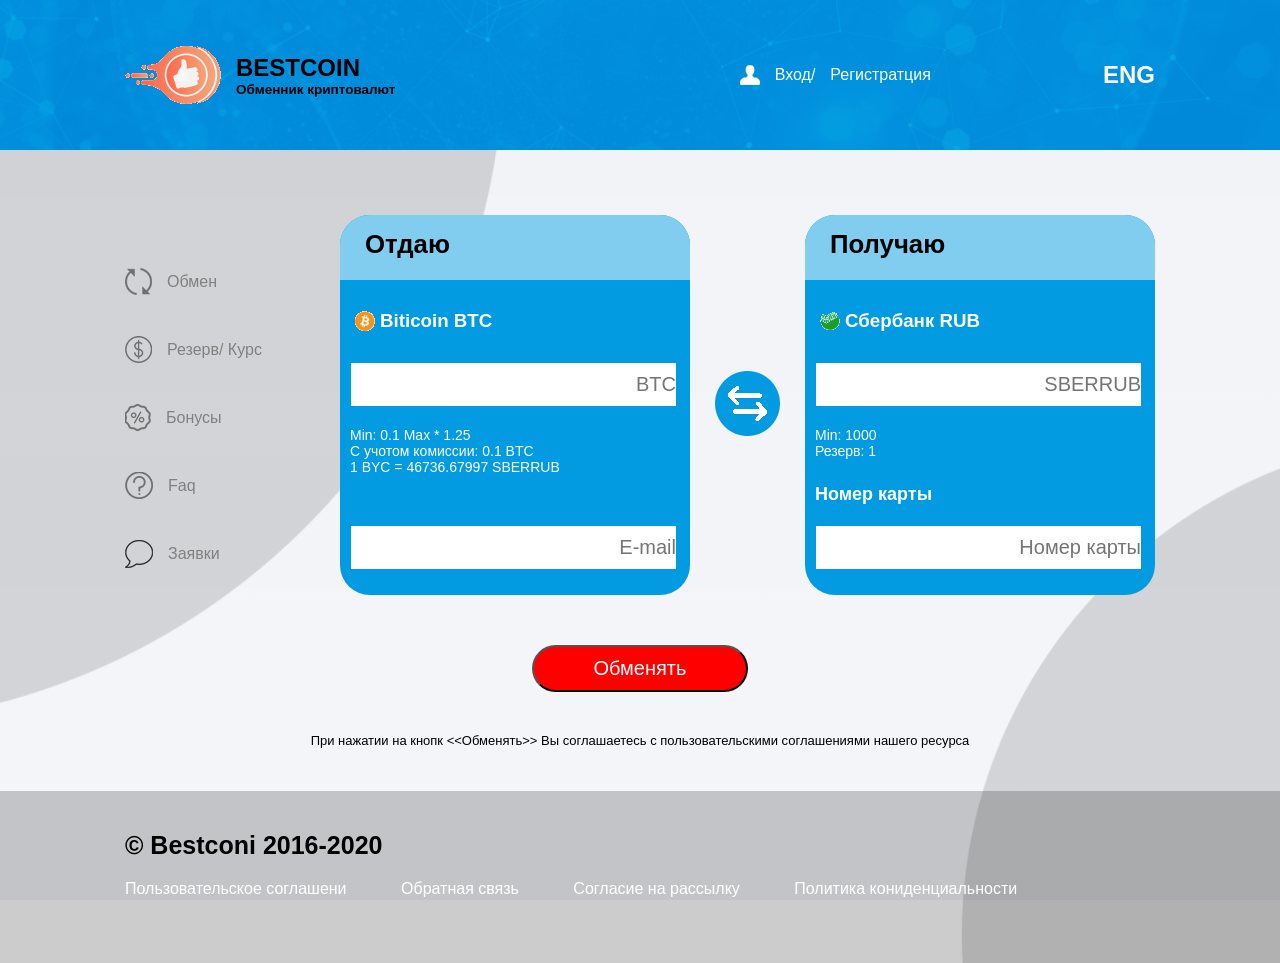
<file: fl/index.html>
<!DOCTYPE html>
<html lang="ru">
<head>
	<meta charset="UTF-8">
	<meta name="viewport" content="width=device-width, initial-scale=1, shrink-to-fit=no">
	<title>Fl order</title>
	<link rel="stylesheet" href="css/main.css">
	<link rel="stylesheet" href="css/stylesheet.css">
</head>
<body>
<section class="bg">
	<header class="header">
		<div class="bg_inner">
			<div id="container">
				<div class="inner-header">
					<div class="title_header">
						<img src="img/logo.png" alt="logo">
						<div class="logo-wrap">
						<h1 class="logo-text">Bestcoin</h1>
						<h3 class="sub-logo-text">Обменник криптовалют</h3>
						</div>
					</div>
					<div id="header-burger" class="header-burger">
  						<span class="menu-icon"></span>
					</div>
				
					<div id="mobile-nav" class="mobile-nav">
                        <div class="mobile-nav__title">Навигация</div>
                        <ul class="mobile-nav__list">
                            <li class="mobile-nav__item">
                            	<img src="img/1s.png" alt="icon">
								<a class="mobile-nav__link" href="#"class="wrap_sec">Обмен</a></li>
                            <li class="mobile-nav__item">
                            <img src="img/2.png" alt="icon">
								<a class="mobile-nav__link" href="#" class="wrap_sec">Резерв/ Курс</a></li>
                            <li class="mobile-nav__item">
                            <img src="img/3.png" alt="icon">
								<a class="mobile-nav__link" href="#" class="wrap_sec">Бонусы</a></li>
                            <li class="mobile-nav__item">
                            <img src="img/4.png" alt="icon">
								<a class="mobile-nav__link" href="#" class="wrap_sec">Faq</a></li>
                             <li class="mobile-nav__item">
                             <img src="img/5.png" alt="icon">
								<a class="mobile-nav__link" href="#" class="wrap_sec">Заявки</a></li>
                             <li class="mobile-nav__item">
                             <img src="img/log.png" alt="icon">
								<a class="mobile-nav__link" href="#" class="title_log">Вход / Регистратция</a></li>
								<hr>
                             <li class="mobile-nav__item"><a href="#" class="mobile-nav__link"><h2 class="lang_text">ENG</h2></a></li>                    
                        </ul>
                    </div>
					<div class="log_in">
							<img src="img/log.png" alt="icon">
							<a href="#" class="title_log">Вход</a>/
							<a  id="log_" href="#">Регистратция</a>
					</div>
					<div class="lang">
						<h2 class="lang_text">ENG</h2>
					</div>
				</div>
			</div>
		<div class="header-bg"></div>
		</div>
	</header>
	<section class="section">
		<div class="bg_sec">
				<div id="container">
				    <div class="inner-sec">	
						<div class="info-section">
							<div class="info_sec">
								<img src="img/icons/1.png" alt="icon">
								<a  href="Index.html"class="wrap_sec">Обмен</a>
							</div>
							<div class="info_sec">
								<img src="img/icons/2.png" alt="icon">
								<a href="Kurs.html" class="wrap_sec">Резерв/ Курс</a>
							</div>
							<div class="info_sec">
								<img src="img/icons/3.png" alt="icon">
								<a href="Bonus.html" class="wrap_sec">Бонусы</a>
							</div>
							<div class="info_sec">
								<img src="img/icons/4.png" alt="icon">
								<a href="#" class="wrap_sec">Faq</a>
							</div>
							<div class="info_sec">
								<img src="img/icons/5.png" alt="icon">
								<a href="#" class="wrap_sec">Заявки</a>
							</div>
						</div>
					<div class="blocks">
						<div class="block_sec">
							<div class="block_title">
								<h1 class="block-title">Отдаю</h1>
							</div>
							<div class="sub-title-block">
								<img src="img/yel.png" alt="icon">
								<h1 class="sub-title-b">Biticoin BTC</h1>
							</div>
							<div class="input-block" >
								<input type="text" id="inputbtc" placeholder="BTC">
							</div>
							<div class="block-text">
								<p>Min: 0.1 Max * 1.25</p>
								<p>C учотом комиссии: 0.1 BTC</p>
								<p>1 BYC = 46736.67997 SBERRUB</p>
							</div>
							<div class="input-block-mail">
								<input type="mail" placeholder="E-mail">
							</div>
						</div>
						<div class="krug">
							<img src="img/1.png" alt="krug">
						</div>
								<div class="block_sec">
							<div class="block_title">
								<h1 class="block-title">Получаю</h1>
							</div>
							<div class="sub-title-block">
								<img src="img/gre.png" alt="icon">
								<h1 class="sub-title-b">Сбербанк RUB</h1>
							</div>
							<div class="input-block">
								<input type="text" id="inputsberrub" placeholder="SBERRUB">
							</div>
							<div class="block-text">
								<p>Min: 1000</p>
								<p>Резерв: 1</p>
								<h1 id="bl-h">Номер карты</h1>
							<div class="input_card">
								<input type="text" id="inputbtc" placeholder="Номер карты">
							</div>
							</div>
						</div>
					</div>
				</div>
			</div>
		</div>
	</section>
	<section class="sec-button">
		<button class="btn">
			<a href="#">Обменять</a>
		</button>
		<p>При нажатии на кнопк <<Обменять>> Вы соглашаетесь с пользовательскими соглашениями нашего ресурса</p>
	</section>
	<footer class="footer">
		<div id="container">
		<h1 class="info-teg">© Bestconi 2016-2020</h1>
			<div class="fot-text">
				<a href="#" id="text">Пользовательское соглашени</a>
				<a href="#" id="text">Обратная связь</a>
				<a href="#" id="text">Согласие на рассылку</a>
				<a href="#" id="text">Политика кониденциальности</a>
			</div>
		</div>
	</footer>
</section>
	<script src="js/main.js"></script>
	<script
  src="https://code.jquery.com/jquery-3.4.1.slim.min.js"></script>
</body>
</html>
</file>
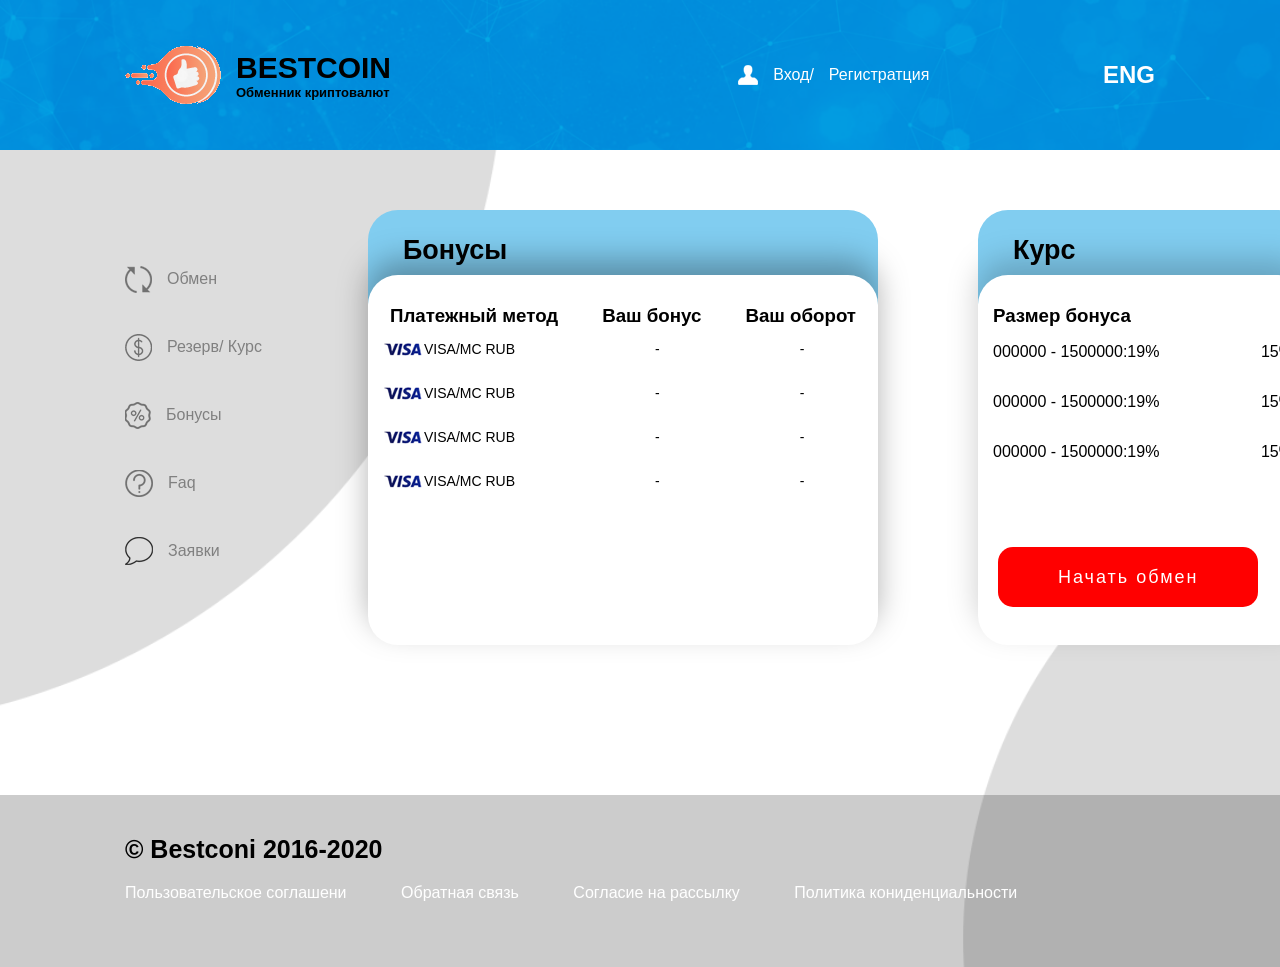
<file: fl/Bonus.html>
<!DOCTYPE html>
<html lang="ru">
<head>
	<meta charset="UTF-8">
	<meta name="viewport" content="width=device-width, initial-scale=1, shrink-to-fit=no">
	<title>Fl order</title>
	<link rel="stylesheet" href="css/bonus.css">
	<link rel="stylesheet" href="css/stylesheet.css">
</head>
<body>
<section class="bg">
	<header class="header">
		<div class="bg_inner">
			<div id="container">
				<div class="inner-header">
					<div class="title_header">
						<img src="img/logo.png" alt="logo">
						<div class="logo-wrap">
						<h1 class="logo-text">Bestcoin</h1>
						<h3 class="sub-logo-text">Обменник криптовалют</h3>
						</div>
					</div>
					<div id="header-burger" class="header-burger">
  						<span class="menu-icon"></span>
					</div>
				
					<div id="mobile-nav" class="mobile-nav">
                        <div class="mobile-nav__title">Навигация</div>
                        <ul class="mobile-nav__list">
                            <li class="mobile-nav__item">
                            	<img src="img/1s.png" alt="icon">
								<a class="mobile-nav__link" href="#"class="wrap_sec">Обмен</a></li>
                            <li class="mobile-nav__item">
                            <img src="img/2.png" alt="icon">
								<a class="mobile-nav__link" href="#" class="wrap_sec">Резерв/Курс</a></li>
                            <li class="mobile-nav__item">
                            <img src="img/3.png" alt="icon">
								<a class="mobile-nav__link" href="#" class="wrap_sec">Бонусы</a></li>
                            <li class="mobile-nav__item">
                            <img src="img/4.png" alt="icon">
								<a class="mobile-nav__link" href="#" class="wrap_sec">Faq</a></li>
                             <li class="mobile-nav__item">
                             <img src="img/5.png" alt="icon">
								<a class="mobile-nav__link" href="#" class="wrap_sec">Заявки</a></li>
                             <li class="mobile-nav__item">
                             <img src="img/log.png" alt="icon">
								<a class="mobile-nav__link" href="#" class="title_log">Вход / Регистратция</a></li>
								<hr>
                             <li class="mobile-nav__item"><a href="#" class="mobile-nav__link"><h2 class="lang_text">ENG</h2></a></li>                    
                        </ul>
                    </div>
					<div class="log_in">
							<img src="img/log.png" alt="icon">
							<a href="#" class="title_log">Вход</a>/
							<a  id="log_" href="#">Регистратция</a>
					</div>
					<div class="lang">
						<h2 class="lang_text">ENG</h2>
					</div>
				</div>
			</div>
		<div class="header-bg"></div>
		</div>
	</header>
	<section class="section">
		<div class="bg_sec">
				<div id="container">
				    <div class="inner-sec">	
						<div class="info-section">
							<div class="info_sec">
								<img src="img/icons/1.png" alt="icon">
								<a  href="#"class="wrap_sec">Обмен</a>
							</div>
							<div class="info_sec">
								<img src="img/icons/2.png" alt="icon">
								<a href="#" class="wrap_sec">Резерв/ Курс</a>
							</div>
							<div class="info_sec">
								<img src="img/icons/3.png" alt="icon">
								<a href="#" class="wrap_sec">Бонусы</a>
							</div>
							<div class="info_sec">
								<img src="img/icons/4.png" alt="icon">
								<a href="#" class="wrap_sec">Faq</a>
							</div>
							<div class="info_sec">
								<img src="img/icons/5.png" alt="icon">
								<a href="#" class="wrap_sec">Заявки</a>
							</div>
						</div>
						<div class="blocks">
							<div class="reg_block">
									<div class="reg_sec">
										<div class="title_reg"><h1 class="reg_title">Бонусы</h1></div>
									</div>
									<div class="block_reg">
										<div class="table">
											<h1 class="title-b">Платежный метод</h1>
											<h1 class="title-b2">Ваш бонус</h1>
											<h1 class="title-b3">Ваш оборот</h1>
   										</div>
   										<div class="tables">
   											<div class="td1">
   											<img src="img/visa.png" alt="visa">
   											<p>VISA/MC RUB<span class="th1">-</span><span class="th2">-</span></p>
											</div>
											<div class="td1">
   											<img src="img/visa.png" alt="visa">
   											<p>VISA/MC RUB<span class="th1">-</span><span class="th2">-</span></p>
											</div>
											<div class="td1">
   											<img src="img/visa.png" alt="visa">
   											<p>VISA/MC RUB<span class="th1">-</span><span class="th2">-</span></p>
											</div>
											<div class="td1">
   											<img src="img/visa.png" alt="visa">
   											<p>VISA/MC RUB<span class="th1">-</span><span class="th2">-</span></p>
											</div>
   										</div>
									</div>
									</div>
								
								<div class="reg_block">
										<div class="reg_sec1">
											<div class="title_reg"><h1 class="reg_title">Курс</h1></div>
										</div>
										<div class="block_reg1">
											<div class="table2">
												<h1 class="title-2">Размер бонуса</h1>
											</div>
											<div class="tables2">
												<div class="td2">
													<p class="th3">000000 - 1500000:19%</p><span class="th4">15%</span>
												</div>
												<div class="td2">
													<p class="th3">000000 - 1500000:19%</p><span class="th4">15%</span>
												</div>
												<div class="td2">
													<p class="th3">000000 - 1500000:19%</p><span class="th4">15%</span>
												</div>
											</div>
											<div class="btn-teb">
												<a href="#" id="btn-teb">Начать обмен</a>
											</div>
										</div>
								</div>
							</div>
							</div>
						</div>
					</div>
				</div>
			</div>
		</div>
	</section>
	<footer class="footer">
		<div id="container">
		<h1 class="info-teg">© Bestconi 2016-2020</h1>
			<div class="fot-text">
				<a href="#" id="text">Пользовательское соглашени</a>
				<a href="#" id="text">Обратная связь</a>
				<a href="#" id="text">Согласие на рассылку</a>
				<a href="#" id="text">Политика кониденциальности</a>
			</div>
		</div>
	</footer>
</section>
	<script src="js/main.js"></script>
	<script
  src="https://code.jquery.com/jquery-3.4.1.slim.min.js"></script>
</body>
</html>
</file>
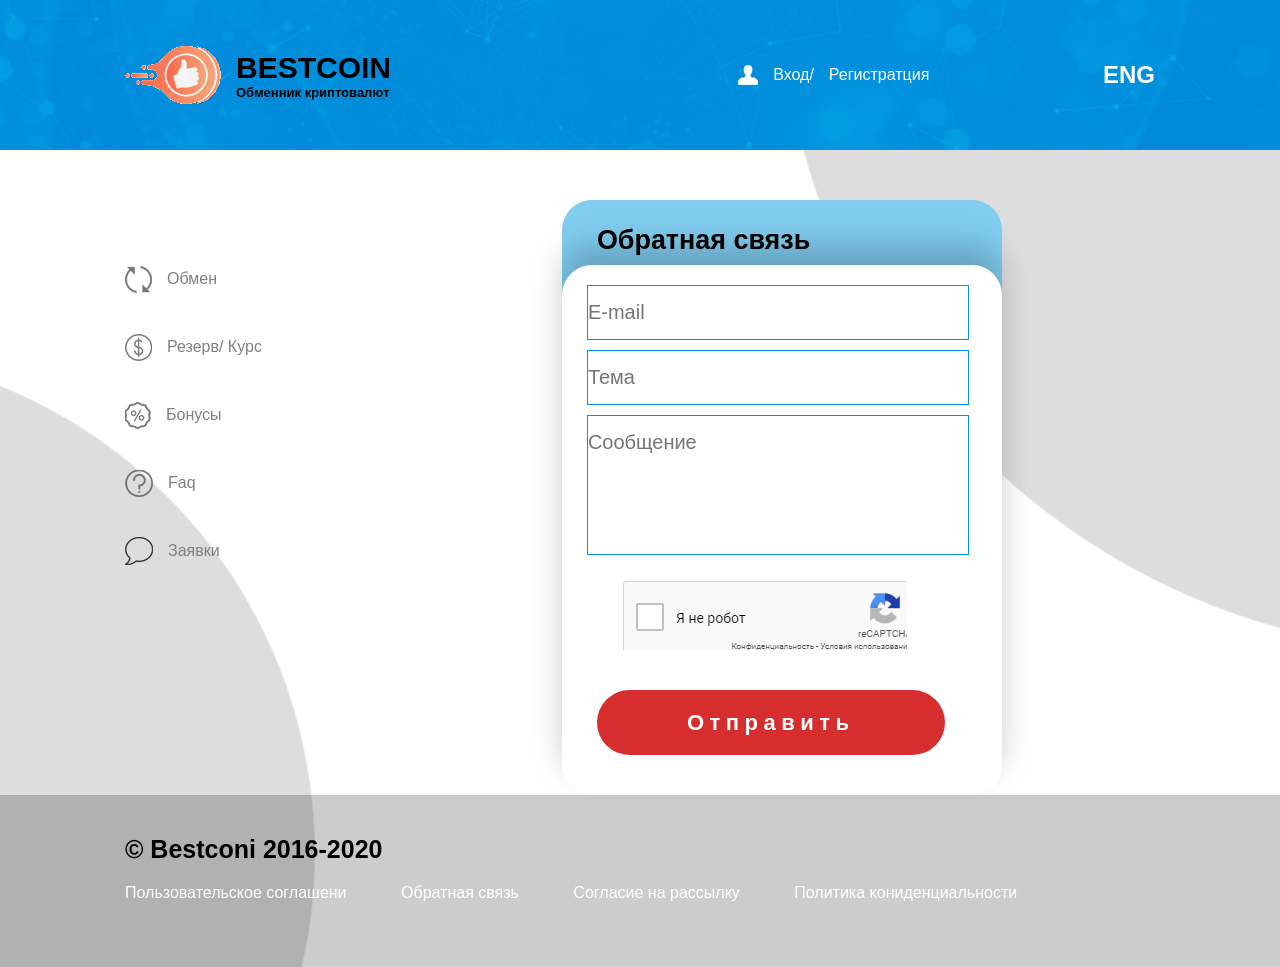
<file: fl/call.html>
<!DOCTYPE html>
<html lang="ru">
<head>
	<meta charset="UTF-8">
	<meta name="viewport" content="width=device-width, initial-scale=1, shrink-to-fit=no">
	<title>Fl order</title>
	<link rel="stylesheet" href="css/call.css">
	<link rel="stylesheet" href="css/stylesheet.css">
</head>
<body>
<section class="bg">
	<header class="header">
		<div class="bg_inner">
			<div id="container">
				<div class="inner-header">
					<div class="title_header">
						<img src="img/logo.png" alt="logo">
						<div class="logo-wrap">
						<h1 class="logo-text">Bestcoin</h1>
						<h3 class="sub-logo-text">Обменник криптовалют</h3>
						</div>
					</div>
					<div id="header-burger" class="header-burger">
  						<span class="menu-icon"></span>
					</div>
				
					<div id="mobile-nav" class="mobile-nav">
                        <div class="mobile-nav__title">Навигация</div>
                        <ul class="mobile-nav__list">
                            <li class="mobile-nav__item">
                            	<img src="img/1s.png" alt="icon">
								<a class="mobile-nav__link" href="#"class="wrap_sec">Обмен</a></li>
                            <li class="mobile-nav__item">
                            <img src="img/2.png" alt="icon">
								<a class="mobile-nav__link" href="#" class="wrap_sec">Резерв/ Курс</a></li>
                            <li class="mobile-nav__item">
                            <img src="img/3.png" alt="icon">
								<a class="mobile-nav__link" href="#" class="wrap_sec">Бонусы</a></li>
                            <li class="mobile-nav__item">
                            <img src="img/4.png" alt="icon">
								<a class="mobile-nav__link" href="#" class="wrap_sec">Faq</a></li>
                             <li class="mobile-nav__item">
                             <img src="img/5.png" alt="icon">
								<a class="mobile-nav__link" href="#" class="wrap_sec">Заявки</a></li>
                             <li class="mobile-nav__item">
                             <img src="img/log.png" alt="icon">
								<a class="mobile-nav__link" href="#" class="title_log">Вход / Регистратция</a></li>
								<hr>
                             <li class="mobile-nav__item"><a href="#" class="mobile-nav__link"><h2 class="lang_text">ENG</h2></a></li>                    
                        </ul>
                    </div>
					<div class="log_in">
							<img src="img/log.png" alt="icon">
							<a href="#" class="title_log">Вход</a>/
							<a  id="log_" href="#">Регистратция</a>
					</div>
					<div class="lang">
						<h2 class="lang_text">ENG</h2>
					</div>
				</div>
			</div>
		<div class="header-bg"></div>
		</div>
	</header>
	<section class="section">
		<div class="bg_sec">
				<div id="container">
				    <div class="inner-sec">	
						<div class="info-section">
							<div class="info_sec">
								<img src="img/icons/1.png" alt="icon">
								<a  href="#"class="wrap_sec">Обмен</a>
							</div>
							<div class="info_sec">
								<img src="img/icons/2.png" alt="icon">
								<a href="#" class="wrap_sec">Резерв/ Курс</a>
							</div>
							<div class="info_sec">
								<img src="img/icons/3.png" alt="icon">
								<a href="#" class="wrap_sec">Бонусы</a>
							</div>
							<div class="info_sec">
								<img src="img/icons/4.png" alt="icon">
								<a href="#" class="wrap_sec">Faq</a>
							</div>
							<div class="info_sec">
								<img src="img/icons/5.png" alt="icon">
								<a href="#" class="wrap_sec">Заявки</a>
							</div>
						</div>
						<div class="reg_block">
							<div class="reg_sec">
								<div class="title_reg"><h1 class="reg_title">Обратная связь</h1></div>
							</div>
							<div class="block_reg">
								<div class="input_reg">
									<input type="mail" placeholder="E-mail">
								</div>
								<div class="input_reg2">
									<input type="text" placeholder="Тема">
								</div>
								<div class="input_reg3">
									<input type="text" placeholder="Сообщение">
								</div>
								<div class="not-rob">
										
								</div>
								<div class="reg_btn">
									<a id="reg_btn" href="#">Отправить</a>
								</div>
							</div>
						</div>
						</div>
					</div>
				</div>
			</div>
		</div>
	</section>
	<footer class="footer">
		<div id="container">
		<h1 class="info-teg">© Bestconi 2016-2020</h1>
			<div class="fot-text">
				<a href="#" id="text">Пользовательское соглашени</a>
				<a href="#" id="text">Обратная связь</a>
				<a href="#" id="text">Согласие на рассылку</a>
				<a href="#" id="text">Политика кониденциальности</a>
			</div>
		</div>
	</footer>
</section>
	<script src="js/main.js"></script>
	<script
  src="https://code.jquery.com/jquery-3.4.1.slim.min.js"></script>
</body>
</html>
</file>
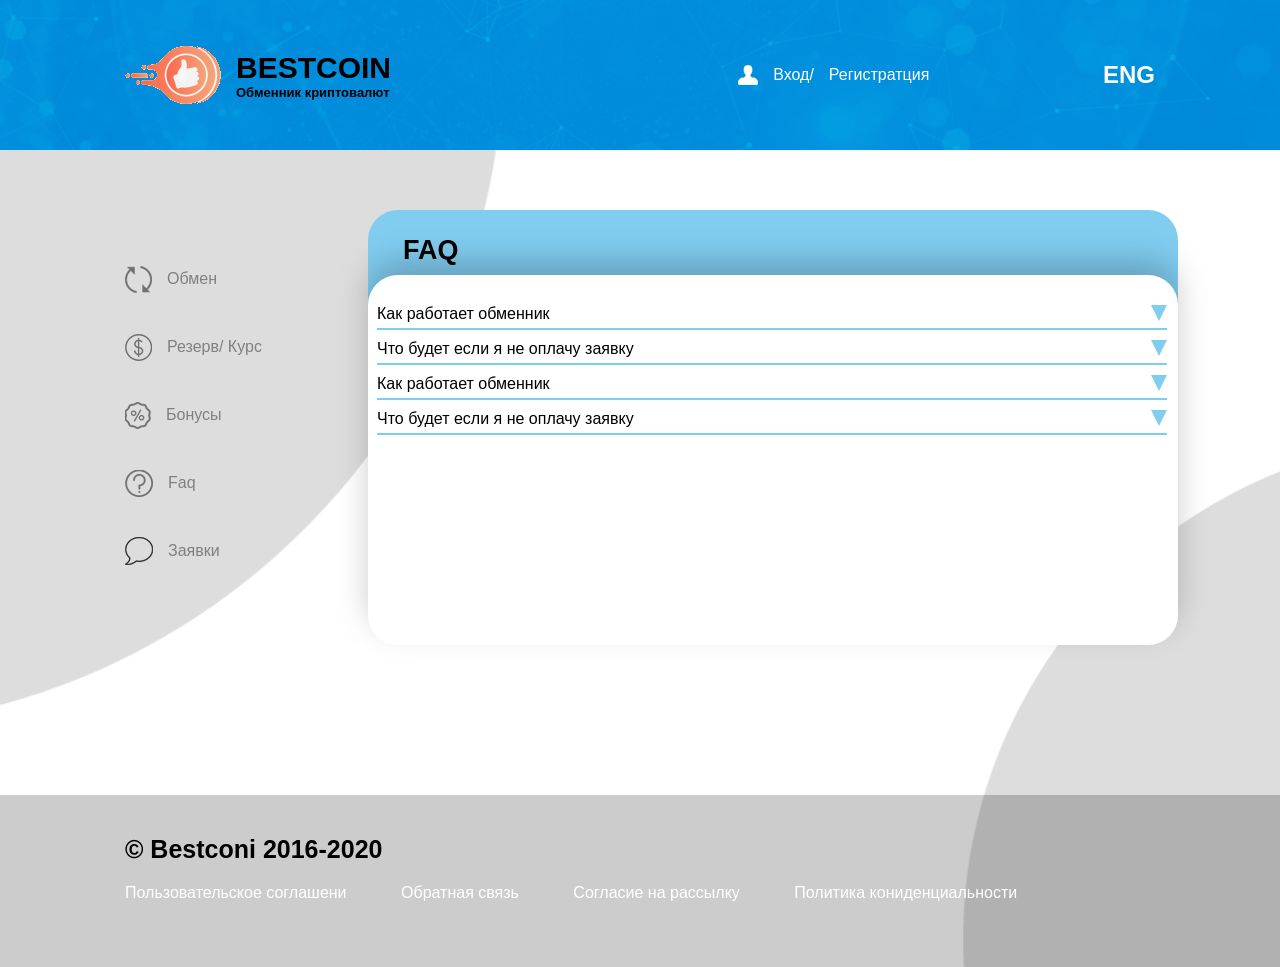
<file: fl/faq.html>
<!DOCTYPE html>
<html lang="ru">
<head>
	<meta charset="UTF-8">
	<meta name="viewport" content="width=device-width, initial-scale=1, shrink-to-fit=no">
	<title>Fl order</title>
	<link rel="stylesheet" href="css/faq.css">
	<link rel="stylesheet" href="css/stylesheet.css">
</head>
<body>
<section class="bg">
	<header class="header">
		<div class="bg_inner">
			<div id="container">
				<div class="inner-header">
					<div class="title_header">
						<img src="img/logo.png" alt="logo">
						<div class="logo-wrap">
						<h1 class="logo-text">Bestcoin</h1>
						<h3 class="sub-logo-text">Обменник криптовалют</h3>
						</div>
					</div>
					<div id="header-burger" class="header-burger">
  						<span class="menu-icon"></span>
					</div>
				
					<div id="mobile-nav" class="mobile-nav">
                        <div class="mobile-nav__title">Навигация</div>
                        <ul class="mobile-nav__list">
                            <li class="mobile-nav__item">
                            	<img src="img/1s.png" alt="icon">
								<a class="mobile-nav__link" href="#"class="wrap_sec">Обмен</a></li>
                            <li class="mobile-nav__item">
                            <img src="img/2.png" alt="icon">
								<a class="mobile-nav__link" href="#" class="wrap_sec">Резерв/Курс</a></li>
                            <li class="mobile-nav__item">
                            <img src="img/3.png" alt="icon">
								<a class="mobile-nav__link" href="#" class="wrap_sec">Бонусы</a></li>
                            <li class="mobile-nav__item">
                            <img src="img/4.png" alt="icon">
								<a class="mobile-nav__link" href="#" class="wrap_sec">Faq</a></li>
                             <li class="mobile-nav__item">
                             <img src="img/5.png" alt="icon">
								<a class="mobile-nav__link" href="#" class="wrap_sec">Заявки</a></li>
                             <li class="mobile-nav__item">
                             <img src="img/log.png" alt="icon">
								<a class="mobile-nav__link" href="#" class="title_log">Вход / Регистратция</a></li>
								<hr>
                             <li class="mobile-nav__item"><a href="#" class="mobile-nav__link"><h2 class="lang_text">ENG</h2></a></li>                    
                        </ul>
                    </div>
					<div class="log_in">
							<img src="img/log.png" alt="icon">
							<a href="#" class="title_log">Вход</a>/
							<a  id="log_" href="#">Регистратция</a>
					</div>
					<div class="lang">
						<h2 class="lang_text">ENG</h2>
					</div>
				</div>
			</div>
		<div class="header-bg"></div>
		</div>
	</header>
	<section class="section">
		<div class="bg_sec">
				<div id="container">
				    <div class="inner-sec">	
						<div class="info-section">
							<div class="info_sec">
								<img src="img/icons/1.png" alt="icon">
								<a  href="#"class="wrap_sec">Обмен</a>
							</div>
							<div class="info_sec">
								<img src="img/icons/2.png" alt="icon">
								<a href="#" class="wrap_sec">Резерв/ Курс</a>
							</div>
							<div class="info_sec">
								<img src="img/icons/3.png" alt="icon">
								<a href="#" class="wrap_sec">Бонусы</a>
							</div>
							<div class="info_sec">
								<img src="img/icons/4.png" alt="icon">
								<a href="#" class="wrap_sec">Faq</a>
							</div>
							<div class="info_sec">
								<img src="img/icons/5.png" alt="icon">
								<a href="#" class="wrap_sec">Заявки</a>
							</div>
						</div>
						<div class="blocks">
							<div class="reg_block">
									<div class="reg_sec">
										<div class="title_reg"><h1 class="reg_title">FAQ</h1></div>
									</div>
									<div class="block_reg">
									<div class="kurss">	
											<div class="USD">
											<div class="Usd-wrap">
												<p class="usd_title">Как работает обменник</p><div class="trigl1" id="treg1"></div>
											</div>
											<div class="sub-trigl1" id="sub-treg1">
												<p id="w">Наш обменник работает полностью в автоматическом режиме. Заявки выполняются автоматически, согласно условиям обмена, в любое время суток. Режим работы службы поддержки: пн-пт 8:00 - 20:00, сб-вс свободный график. Наш обменник работает полностью в автоматическом режиме. Заявки выполняются автоматически, согласно условиям обмена, в любое время суток. Режим работы службы поддержки: пн-пт 8:00 - 20:00, сб-вс свободный график.</p>
											</div>
											</div>
											<div class="USD">
												<div class="Usd-wrap">
												<p class="usd_title">Что будет если я не оплачу заявку</p><div class="trigl2" id="treg2"></div>
											</div>
											<div class="sub-trigl2" id="sub-treg2">
												<p id="w">Наш обменник работает полностью в автоматическом режиме. Заявки выполняются автоматически, согласно условиям обмена, в любое время суток. Режим работы службы поддержки: пн-пт 8:00 - 20:00, сб-вс свободный график. Наш обменник работает полностью в автоматическом режиме. Заявки выполняются автоматически, согласно условиям обмена, в любое время суток. Режим работы службы поддержки: пн-пт 8:00 - 20:00, сб-вс свободный график.</p>
											</div>
											</div>
											<div class="USD">
												<div class="Usd-wrap">
												<p class="usd_title">Как работает обменник</p><div class="trigl3" id="treg3"></div>
											</div>
											<div class="sub-trigl3" id="sub-treg3">
												<p id="w">Наш обменник работает полностью в автоматическом режиме. Заявки выполняются автоматически, согласно условиям обмена, в любое время суток. Режим работы службы поддержки: пн-пт 8:00 - 20:00, сб-вс свободный график. Наш обменник работает полностью в автоматическом режиме. Заявки выполняются автоматически, согласно условиям обмена, в любое время суток. Режим работы службы поддержки: пн-пт 8:00 - 20:00, сб-вс свободный график.</p>
											</div>
											</div>
											<div class="USD">
												<div class="Usd-wrap">
												<p class="usd_title">Что будет если я не оплачу заявку</p><div class="trigl4" id="treg4"></div>
											</div>
											<div class="sub-trigl4" id="sub-treg4">
												<p id="w">Наш обменник работает полностью в автоматическом режиме. Заявки выполняются автоматически, согласно условиям обмена, в любое время суток. Режим работы службы поддержки: пн-пт 8:00 - 20:00, сб-вс свободный график. Наш обменник работает полностью в автоматическом режиме. Заявки выполняются автоматически, согласно условиям обмена, в любое время суток. Режим работы службы поддержки: пн-пт 8:00 - 20:00, сб-вс свободный график.</p>
											</div>
											</div>
									</div>
								</div>
							</div>
							</div>
						</div>
					</div>
				</div>
			</div>
		</div>
	</section>
	<footer class="footer">
		<div id="container">
		<h1 class="info-teg">© Bestconi 2016-2020</h1>
			<div class="fot-text">
				<a href="#" id="text">Пользовательское соглашени</a>
				<a href="#" id="text">Обратная связь</a>
				<a href="#" id="text">Согласие на рассылку</a>
				<a href="#" id="text">Политика кониденциальности</a>
			</div>
		</div>
	</footer>
</section>
	<script src="js/faq.js"></script>
	<script
  src="https://code.jquery.com/jquery-3.4.1.slim.min.js"></script>
</body>
</html>
</file>
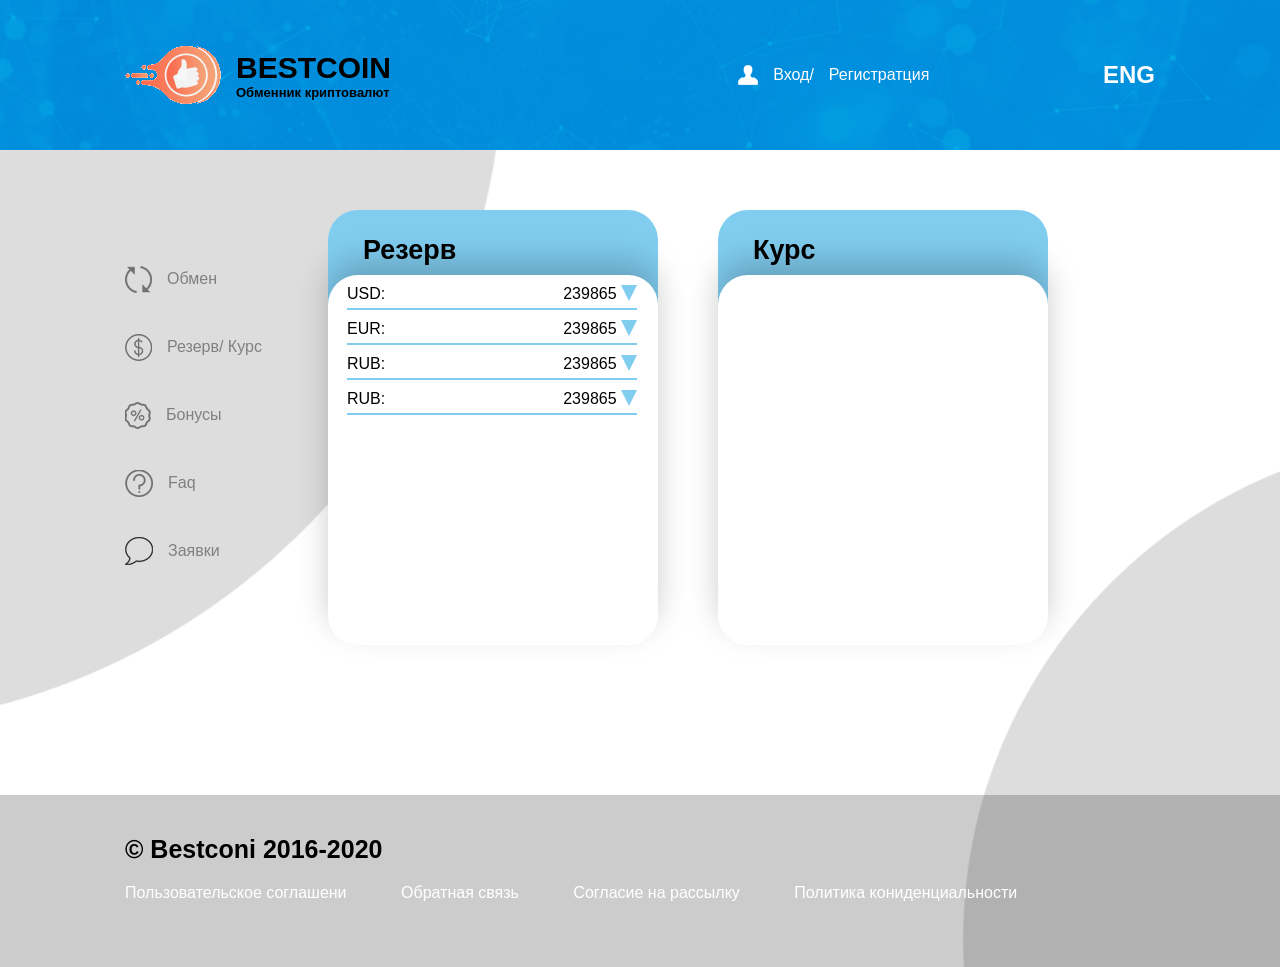
<file: fl/Kurs.html>
<!DOCTYPE html>
<html lang="ru">
<head>
	<meta charset="UTF-8">
	<meta name="viewport" content="width=device-width, initial-scale=1, shrink-to-fit=no">
	<title>Fl order</title>
	<link rel="stylesheet" href="css/Kurs.css">
	<link rel="stylesheet" href="css/stylesheet.css">
</head>
<body>
<section class="bg">
	<header class="header">
		<div class="bg_inner">
			<div id="container">
				<div class="inner-header">
					<div class="title_header">
						<img src="img/logo.png" alt="logo">
						<div class="logo-wrap">
						<h1 class="logo-text">Bestcoin</h1>
						<h3 class="sub-logo-text">Обменник криптовалют</h3>
						</div>
					</div>
					<div id="header-burger" class="header-burger">
  						<span class="menu-icon"></span>
					</div>
				
					<div id="mobile-nav" class="mobile-nav">
                        <div class="mobile-nav__title">Навигация</div>
                        <ul class="mobile-nav__list">
                            <li class="mobile-nav__item">
                            	<img src="img/1s.png" alt="icon">
								<a class="mobile-nav__link" href="#"class="wrap_sec">Обмен</a></li>
                            <li class="mobile-nav__item">
                            <img src="img/2.png" alt="icon">
								<a class="mobile-nav__link" href="#" class="wrap_sec">Резерв/Курс</a></li>
                            <li class="mobile-nav__item">
                            <img src="img/3.png" alt="icon">
								<a class="mobile-nav__link" href="#" class="wrap_sec">Бонусы</a></li>
                            <li class="mobile-nav__item">
                            <img src="img/4.png" alt="icon">
								<a class="mobile-nav__link" href="#" class="wrap_sec">Faq</a></li>
                             <li class="mobile-nav__item">
                             <img src="img/5.png" alt="icon">
								<a class="mobile-nav__link" href="#" class="wrap_sec">Заявки</a></li>
                             <li class="mobile-nav__item">
                             <img src="img/log.png" alt="icon">
								<a class="mobile-nav__link" href="#" class="title_log">Вход / Регистратция</a></li>
								<hr>
                             <li class="mobile-nav__item"><a href="#" class="mobile-nav__link"><h2 class="lang_text">ENG</h2></a></li>                    
                        </ul>
                    </div>
					<div class="log_in">
							<img src="img/log.png" alt="icon">
							<a href="#" class="title_log">Вход</a>/
							<a  id="log_" href="#">Регистратция</a>
					</div>
					<div class="lang">
						<h2 class="lang_text">ENG</h2>
					</div>
				</div>
			</div>
		<div class="header-bg"></div>
		</div>
	</header>
	<section class="section">
		<div class="bg_sec">
				<div id="container">
				    <div class="inner-sec">	
						<div class="info-section">
							<div class="info_sec">
								<img src="img/icons/1.png" alt="icon">
								<a  href="#"class="wrap_sec">Обмен</a>
							</div>
							<div class="info_sec">
								<img src="img/icons/2.png" alt="icon">
								<a href="#" class="wrap_sec">Резерв/ Курс</a>
							</div>
							<div class="info_sec">
								<img src="img/icons/3.png" alt="icon">
								<a href="#" class="wrap_sec">Бонусы</a>
							</div>
							<div class="info_sec">
								<img src="img/icons/4.png" alt="icon">
								<a href="#" class="wrap_sec">Faq</a>
							</div>
							<div class="info_sec">
								<img src="img/icons/5.png" alt="icon">
								<a href="#" class="wrap_sec">Заявки</a>
							</div>
						</div>
						<div class="blocks">
							<div class="reg_block">
									<div class="reg_sec">
										<div class="title_reg"><h1 class="reg_title">Резерв</h1></div>
									</div>
									<div class="block_reg">
									<div class="kurss">	
											<div class="USD">
											<div class="Usd-wrap">
												<p class="usd_title">USD:<span>____________________</span>239865</p><div class="trigl1" id="treg1"></div>
											</div>
											<div class="sub-trigl1" id="sub-treg1">
												<p>CardUSD<span>_______________________-</span>0</p>
												<p>PrUSD<span>________________________-_</span>0</p>
												<p>AdvCUSD<span>_______________________</span>0</p>
												<p>AdvCUSD<span>_______________________</span>0</p>
											</div>
											</div>
											<div class="USD">
												<div class="Usd-wrap">
												<p class="usd_title">EUR:<span>____________________</span>239865</p><div class="trigl2" id="treg2"></div>
											</div>
											<div class="sub-trigl2" id="sub-treg2">
												<p>CardUSD<span>_______________________-</span>0</p>
												<p>PrUSD<span>________________________-_</span>0</p>
												<p>AdvCUSD<span>_______________________</span>0</p>
												<p>AdvCUSD<span>_______________________</span>0</p>
											</div>
											</div>
											<div class="USD">
												<div class="Usd-wrap">
												<p class="usd_title">RUB:<span>____________________</span>239865</p><div class="trigl3" id="treg3"></div>
											</div>
											<div class="sub-trigl3" id="sub-treg3">
												<p>CardUSD<span>_______________________-</span>0</p>
												<p>PrUSD<span>________________________-_</span>0</p>
												<p>AdvCUSD<span>_______________________</span>0</p>
												<p>AdvCUSD<span>_______________________</span>0</p>
											</div>
											</div>
											<div class="USD">
												<div class="Usd-wrap">
												<p class="usd_title">RUB:<span>____________________</span>239865</p><div class="trigl4" id="treg4"></div>
											</div>
											<div class="sub-trigl4" id="sub-treg4">
												<p>CardUSD<span>_______________________-</span>0</p>
												<p>PrUSD<span>________________________-_</span>0</p>
												<p>AdvCUSD<span>_______________________</span>0</p>
												<p>AdvCUSD<span>_______________________</span>0</p>
											</div>
											</div>
									</div>
								</div>
							</div>
								<div class="reg_block">
										<div class="reg_sec">
											<div class="title_reg"><h1 class="reg_title">Курс</h1></div>
										</div>
											<div class="block_reg">
										</div>
								</div>
							</div>
						</div>
					</div>
				</div>
			</div>
		</div>
	</section>
	<footer class="footer">
		<div id="container">
		<h1 class="info-teg">© Bestconi 2016-2020</h1>
			<div class="fot-text">
				<a href="#" id="text">Пользовательское соглашени</a>
				<a href="#" id="text">Обратная связь</a>
				<a href="#" id="text">Согласие на рассылку</a>
				<a href="#" id="text">Политика кониденциальности</a>
			</div>
		</div>
	</footer>
</section>
	<script src="js/kurs.js"></script>
	<script
  src="https://code.jquery.com/jquery-3.4.1.slim.min.js"></script>
</body>
</html>
</file>
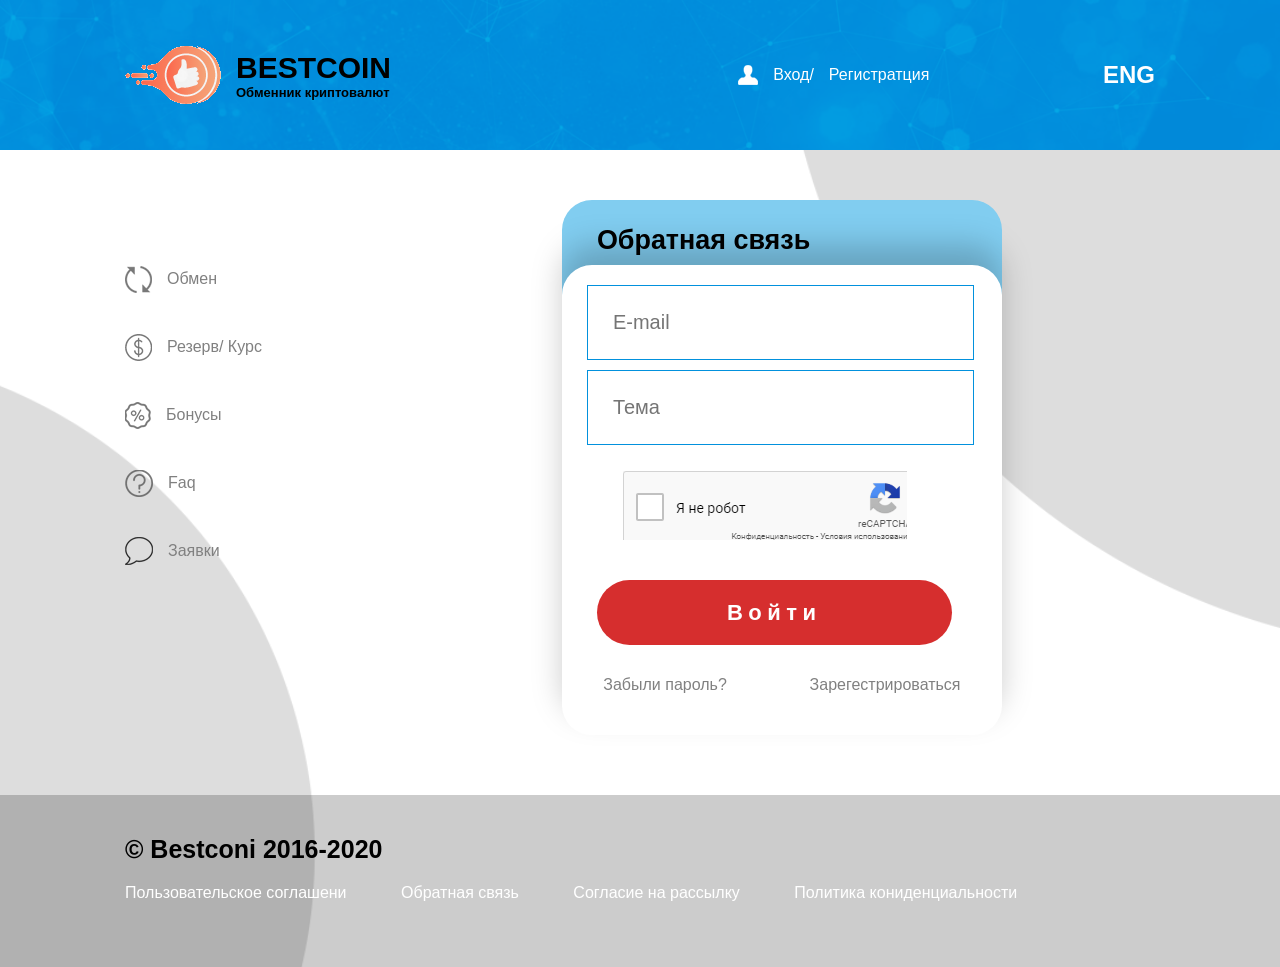
<file: fl/login.html>
<!DOCTYPE html>
<html lang="ru">
<head>
	<meta charset="UTF-8">
	<meta name="viewport" content="width=device-width, initial-scale=1, shrink-to-fit=no">
	<title>Fl order</title>
	<link rel="stylesheet" href="css/login.css">
	<link rel="stylesheet" href="css/stylesheet.css">
</head>
<body>
<section class="bg">
	<header class="header">
		<div class="bg_inner">
			<div id="container">
				<div class="inner-header">
					<div class="title_header">
						<img src="img/logo.png" alt="logo">
						<div class="logo-wrap">
						<h1 class="logo-text">Bestcoin</h1>
						<h3 class="sub-logo-text">Обменник криптовалют</h3>
						</div>
					</div>
					<div id="header-burger" class="header-burger">
  						<span class="menu-icon"></span>
					</div>
				
					<div id="mobile-nav" class="mobile-nav">
                        <div class="mobile-nav__title">Навигация</div>
                        <ul class="mobile-nav__list">
                            <li class="mobile-nav__item">
                            	<img src="img/1s.png" alt="icon">
								<a class="mobile-nav__link" href="#"class="wrap_sec">Обмен</a></li>
                            <li class="mobile-nav__item">
                            <img src="img/2.png" alt="icon">
								<a class="mobile-nav__link" href="#" class="wrap_sec">Резерв/ Курс</a></li>
                            <li class="mobile-nav__item">
                            <img src="img/3.png" alt="icon">
								<a class="mobile-nav__link" href="#" class="wrap_sec">Бонусы</a></li>
                            <li class="mobile-nav__item">
                            <img src="img/4.png" alt="icon">
								<a class="mobile-nav__link" href="#" class="wrap_sec">Faq</a></li>
                             <li class="mobile-nav__item">
                             <img src="img/5.png" alt="icon">
								<a class="mobile-nav__link" href="#" class="wrap_sec">Заявки</a></li>
                             <li class="mobile-nav__item">
                             <img src="img/log.png" alt="icon">
								<a class="mobile-nav__link" href="#" class="title_log">Вход / Регистратция</a></li>
								<hr>
                             <li class="mobile-nav__item"><a href="#" class="mobile-nav__link"><h2 class="lang_text">ENG</h2></a></li>                    
                        </ul>
                    </div>
					<div class="log_in">
							<img src="img/log.png" alt="icon">
							<a href="#" class="title_log">Вход</a>/
							<a  id="log_" href="#">Регистратция</a>
					</div>
					<div class="lang">
						<h2 class="lang_text">ENG</h2>
					</div>
				</div>
			</div>
		<div class="header-bg"></div>
		</div>
	</header>
	<section class="section">
		<div class="bg_sec">
				<div id="container">
				    <div class="inner-sec">	
						<div class="info-section">
							<div class="info_sec">
								<img src="img/icons/1.png" alt="icon">
								<a  href="#"class="wrap_sec">Обмен</a>
							</div>
							<div class="info_sec">
								<img src="img/icons/2.png" alt="icon">
								<a href="#" class="wrap_sec">Резерв/ Курс</a>
							</div>
							<div class="info_sec">
								<img src="img/icons/3.png" alt="icon">
								<a href="#" class="wrap_sec">Бонусы</a>
							</div>
							<div class="info_sec">
								<img src="img/icons/4.png" alt="icon">
								<a href="#" class="wrap_sec">Faq</a>
							</div>
							<div class="info_sec">
								<img src="img/icons/5.png" alt="icon">
								<a href="#" class="wrap_sec">Заявки</a>
							</div>
						</div>
						<div class="reg_block">
							<div class="reg_sec">
								<div class="title_reg"><h1 class="reg_title">Обратная связь</h1></div>
							</div>
							<div class="block_reg">
								<div class="input_reg">
									<input type="mail" placeholder="E-mail">
								</div>
								<div class="input_reg2">
									<input type="text" placeholder="Тема">
								</div>
								<div class="not-rob">
										
								</div>
								<div class="reg_btn">
									<a id="reg_btn" href="#">Войти</a>
								</div>
								<div class="wrappers">
									<a href="#">Забыли пароль?</a>
									<a href="#">Зарегестрироваться</a>
								</div>
							</div>
						</div>
						</div>
					</div>
				</div>
			</div>
		</div>
	</section>
	<footer class="footer">
		<div id="container">
		<h1 class="info-teg">© Bestconi 2016-2020</h1>
			<div class="fot-text">
				<a href="#" id="text">Пользовательское соглашени</a>
				<a href="#" id="text">Обратная связь</a>
				<a href="#" id="text">Согласие на рассылку</a>
				<a href="#" id="text">Политика кониденциальности</a>
			</div>
		</div>
	</footer>
</section>
	<script src="js/main.js"></script>
	<script
  src="https://code.jquery.com/jquery-3.4.1.slim.min.js"></script>
</body>
</html>
</file>
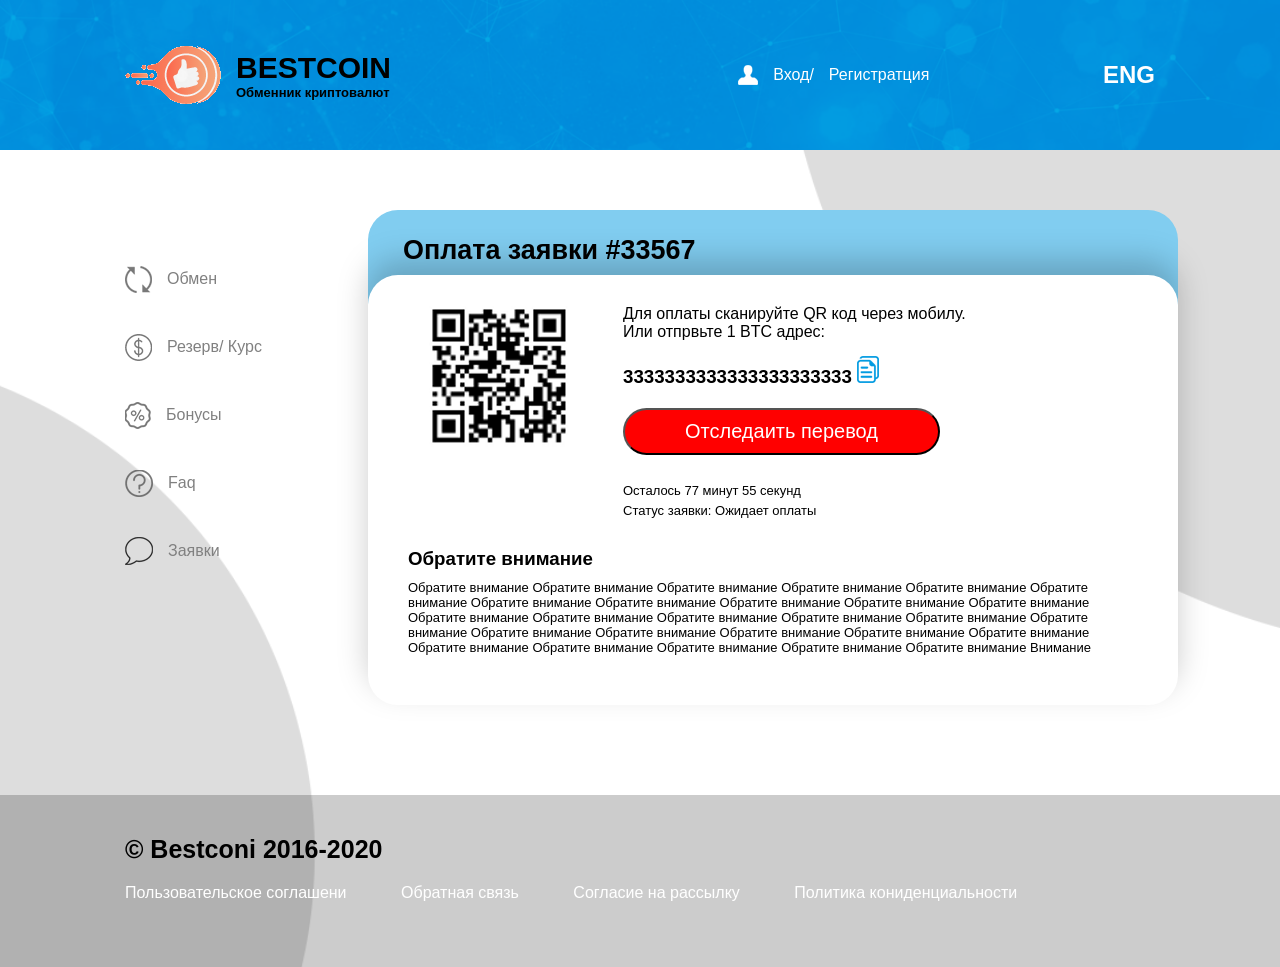
<file: fl/oplata.html>
<!DOCTYPE html>
<html lang="ru">
<head>
	<meta charset="UTF-8">
	<meta name="viewport" content="width=device-width, initial-scale=1, shrink-to-fit=no">
	<title>Fl order</title>
	<link rel="stylesheet" href="css/oplata.css">
	<link rel="stylesheet" href="css/stylesheet.css">
</head>
<body>
<section class="bg">
	<header class="header">
		<div class="bg_inner">
			<div id="container">
				<div class="inner-header">
					<div class="title_header">
						<img src="img/logo.png" alt="logo">
						<div class="logo-wrap">
						<h1 class="logo-text">Bestcoin</h1>
						<h3 class="sub-logo-text">Обменник криптовалют</h3>
						</div>
					</div>
					<div id="header-burger" class="header-burger">
  						<span class="menu-icon"></span>
					</div>
				
					<div id="mobile-nav" class="mobile-nav">
                        <div class="mobile-nav__title">Навигация</div>
                        <ul class="mobile-nav__list">
                            <li class="mobile-nav__item">
                            	<img src="img/1s.png" alt="icon">
								<a class="mobile-nav__link" href="#"class="wrap_sec">Обмен</a></li>
                            <li class="mobile-nav__item">
                            <img src="img/2.png" alt="icon">
								<a class="mobile-nav__link" href="#" class="wrap_sec">Резерв/Курс</a></li>
                            <li class="mobile-nav__item">
                            <img src="img/3.png" alt="icon">
								<a class="mobile-nav__link" href="#" class="wrap_sec">Бонусы</a></li>
                            <li class="mobile-nav__item">
                            <img src="img/4.png" alt="icon">
								<a class="mobile-nav__link" href="#" class="wrap_sec">Faq</a></li>
                             <li class="mobile-nav__item">
                             <img src="img/5.png" alt="icon">
								<a class="mobile-nav__link" href="#" class="wrap_sec">Заявки</a></li>
                             <li class="mobile-nav__item">
                             <img src="img/log.png" alt="icon">
								<a class="mobile-nav__link" href="#" class="title_log">Вход / Регистратция</a></li>
								<hr>
                             <li class="mobile-nav__item"><a href="#" class="mobile-nav__link"><h2 class="lang_text">ENG</h2></a></li>                    
                        </ul>
                    </div>
					<div class="log_in">
							<img src="img/log.png" alt="icon">
							<a href="#" class="title_log">Вход</a>/
							<a  id="log_" href="#">Регистратция</a>
					</div>
					<div class="lang">
						<h2 class="lang_text">ENG</h2>
					</div>
				</div>
			</div>
		<div class="header-bg"></div>
		</div>
	</header>
	<section class="section">
		<div class="bg_sec">
				<div id="container">
				    <div class="inner-sec">	
						<div class="info-section">
							<div class="info_sec">
								<img src="img/icons/1.png" alt="icon">
								<a  href="#"class="wrap_sec">Обмен</a>
							</div>
							<div class="info_sec">
								<img src="img/icons/2.png" alt="icon">
								<a href="#" class="wrap_sec">Резерв/ Курс</a>
							</div>
							<div class="info_sec">
								<img src="img/icons/3.png" alt="icon">
								<a href="#" class="wrap_sec">Бонусы</a>
							</div>
							<div class="info_sec">
								<img src="img/icons/4.png" alt="icon">
								<a href="#" class="wrap_sec">Faq</a>
							</div>
							<div class="info_sec">
								<img src="img/icons/5.png" alt="icon">
								<a href="#" class="wrap_sec">Заявки</a>
							</div>
						</div>
							<div class="reg_block">
								<div class="reg_sec">
									<div class="title_reg"><h1 class="reg_title">Оплата заявки #33567</h1></div>
								</div>
									<div class="block_reg">
										<div class="inner-block">
											<div class="qr-scan">
												<img src="img/qr.png" alt="">
											</div>
											<div class="words">
												<div class="wrap-1">
													<p id="wrap-1">Для оплаты сканируйте QR код через мобилу. Или отпрвьте 1 BTC адрес:</p>
												</div>
												<div class="wrap-2">
													<h1 id="wrap-2">3333333333333333333333 <img src="img/doc.png" alt=""></h1>
												</div>
												<div class="button">
													<button class="btn"><a href="#">Отследаить перевод</a></button>
												</div>
												<div class="wrap-3">
													<p id="wrap-3">Осталось 77 минут 55 секунд</p>
												</div>
												<div class="wrap-4">
													<p id="wrap-4">Статус заявки: Ожидает оплаты</p>
												</div>
											</div>
										</div>
										<div class="sub-block">
											<h1>Обратите внимание</h1>
											<p class="sub-b-text"> Обратите внимание Обратите внимание Обратите внимание Обратите внимание Обратите внимание Обратите внимание Обратите внимание Обратите внимание Обратите внимание Обратите внимание Обратите внимание Обратите внимание Обратите внимание Обратите внимание Обратите внимание Обратите внимание Обратите внимание Обратите внимание Обратите внимание Обратите внимание Обратите внимание Обратите внимание Обратите внимание Обратите внимание Обратите внимание Обратите внимание Обратите внимание Внимание</p>
										</div>
									</div>
								</div>
							</div>
						</div>
					</div>
				</div>
			</div>
		</div>
	</section>
	<footer class="footer">
		<div id="container">
		<h1 class="info-teg">© Bestconi 2016-2020</h1>
			<div class="fot-text">
				<a href="#" id="text">Пользовательское соглашени</a>
				<a href="#" id="text">Обратная связь</a>
				<a href="#" id="text">Согласие на рассылку</a>
				<a href="#" id="text">Политика кониденциальности</a>
			</div>
		</div>
	</footer>
</section>
	<script src="js/main.js"></script>
	<script
  src="https://code.jquery.com/jquery-3.4.1.slim.min.js"></script>
</body>
</html>
</file>
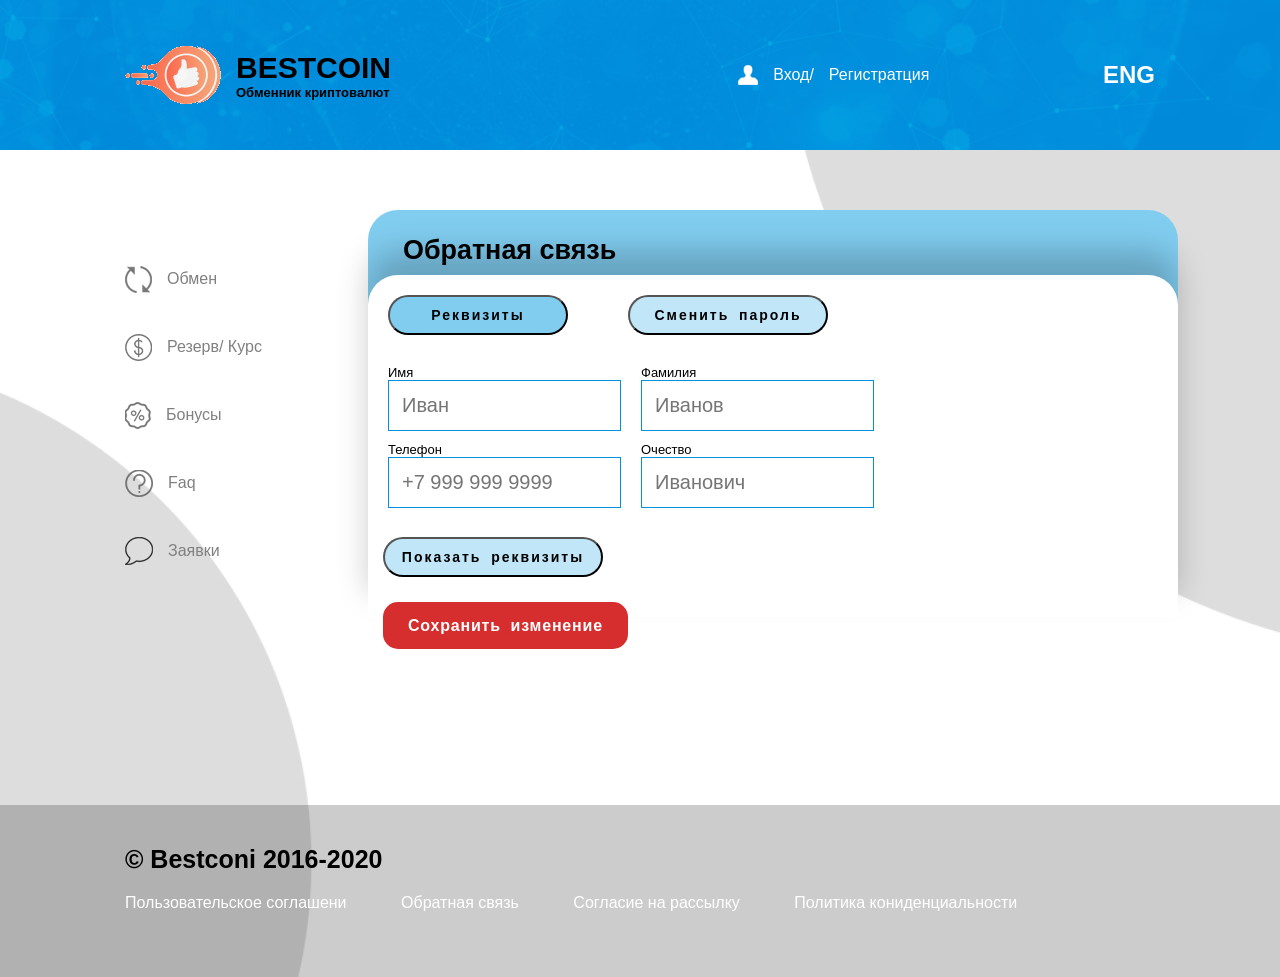
<file: fl/profil-reg.html>
<!DOCTYPE html>
<html lang="ru">
<head>
	<meta charset="UTF-8">
	<meta name="viewport" content="width=device-width, initial-scale=1, shrink-to-fit=no">
	<title>Fl order</title>
	<link rel="stylesheet" href="css/profil-reg.css">
	<link rel="stylesheet" href="css/stylesheet.css">
</head>
<body>
<section class="bg">
	<header class="header">
		<div class="bg_inner">
			<div id="container">
				<div class="inner-header">
					<div class="title_header">
						<img src="img/logo.png" alt="logo">
						<div class="logo-wrap">
						<h1 class="logo-text">Bestcoin</h1>
						<h3 class="sub-logo-text">Обменник криптовалют</h3>
						</div>
					</div>
					<div id="header-burger" class="header-burger">
  						<span class="menu-icon"></span>
					</div>
				
					<div id="mobile-nav" class="mobile-nav">
                        <div class="mobile-nav__title">Навигация</div>
                        <ul class="mobile-nav__list">
                            <li class="mobile-nav__item">
                            	<img src="img/1s.png" alt="icon">
								<a class="mobile-nav__link" href="#"class="wrap_sec">Обмен</a></li>
                            <li class="mobile-nav__item">
                            <img src="img/2.png" alt="icon">
								<a class="mobile-nav__link" href="#" class="wrap_sec">Резерв/Курс</a></li>
                            <li class="mobile-nav__item">
                            <img src="img/3.png" alt="icon">
								<a class="mobile-nav__link" href="#" class="wrap_sec">Бонусы</a></li>
                            <li class="mobile-nav__item">
                            <img src="img/4.png" alt="icon">
								<a class="mobile-nav__link" href="#" class="wrap_sec">Faq</a></li>
                             <li class="mobile-nav__item">
                             <img src="img/5.png" alt="icon">
								<a class="mobile-nav__link" href="#" class="wrap_sec">Заявки</a></li>
                             <li class="mobile-nav__item">
                             <img src="img/log.png" alt="icon">
								<a class="mobile-nav__link" href="#" class="title_log">Вход / Регистратция</a></li>
								<hr>
                             <li class="mobile-nav__item"><a href="#" class="mobile-nav__link"><h2 class="lang_text">ENG</h2></a></li>                    
                        </ul>
                    </div>
					<div class="log_in">
							<img src="img/log.png" alt="icon">
							<a href="#" class="title_log">Вход</a>/
							<a  id="log_" href="#">Регистратция</a>
					</div>
					<div class="lang">
						<h2 class="lang_text">ENG</h2>
					</div>
				</div>
			</div>
		<div class="header-bg"></div>
		</div>
	</header>
	<section class="section">
		<div class="bg_sec">
				<div id="container">
				    <div class="inner-sec">	
						<div class="info-section">
							<div class="info_sec">
								<img src="img/icons/1.png" alt="icon">
								<a  href="#"class="wrap_sec">Обмен</a>
							</div>
							<div class="info_sec">
								<img src="img/icons/2.png" alt="icon">
								<a href="#" class="wrap_sec">Резерв/ Курс</a>
							</div>
							<div class="info_sec">
								<img src="img/icons/3.png" alt="icon">
								<a href="#" class="wrap_sec">Бонусы</a>
							</div>
							<div class="info_sec">
								<img src="img/icons/4.png" alt="icon">
								<a href="#" class="wrap_sec">Faq</a>
							</div>
							<div class="info_sec">
								<img src="img/icons/5.png" alt="icon">
								<a href="#" class="wrap_sec">Заявки</a>
							</div>
						</div>
							<div class="reg_block">
								<div class="reg_sec">
									<div class="title_reg"><h1 class="reg_title">Обратная связь</h1></div>
								</div>
									<div class="blockss">
									<div class="btns">
										<div class="btn1"><button id="btns1"><a href="#">Реквизиты</a></button></div>
										<div class="btn2"><button id="btns2"><a href="#">Сменить<span>_</span>пароль</a></button>
										</div>
									</div>
									<div class="block_reg">
											<div class="input_reg">
												<p>Имя</p>
												<input type="parol" placeholder="Иван">
											</div>
											<div class="input_reg2">
												<p>Фамилия</p>
												<input type="parol" placeholder="Иванов">
											</div>
									</div>
									<div class="block_reg2">
											<div class="input_reg3">
												<p>Телефон</p>
												<input type="parol" placeholder="+7 999 999 9999">
											</div>
											<div class="input_reg4">
												<p>Очество</p>
												<input type="parol" placeholder="Иванович">
											</div>
									</div>
									<div class="btn3"><button id="btns3"><a href="#">Показать<span>_</span>реквизиты</a></button>
									</div>
											<div class="reg_btn">
												<a id="reg_btn" href="#">Сохранить<span>_</span>изменение</a>
											</div>
									</div>
								</div>
							</div>
						</div>
					</div>
				</div>
			</div>
		</div>
	</section>
	<footer class="footer">
		<div id="container">
		<h1 class="info-teg">© Bestconi 2016-2020</h1>
			<div class="fot-text">
				<a href="#" id="text">Пользовательское соглашени</a>
				<a href="#" id="text">Обратная связь</a>
				<a href="#" id="text">Согласие на рассылку</a>
				<a href="#" id="text">Политика кониденциальности</a>
			</div>
		</div>
	</footer>
</section>
	<script src="js/main.js"></script>
	<script
  src="https://code.jquery.com/jquery-3.4.1.slim.min.js"></script>
</body>
</html>
</file>
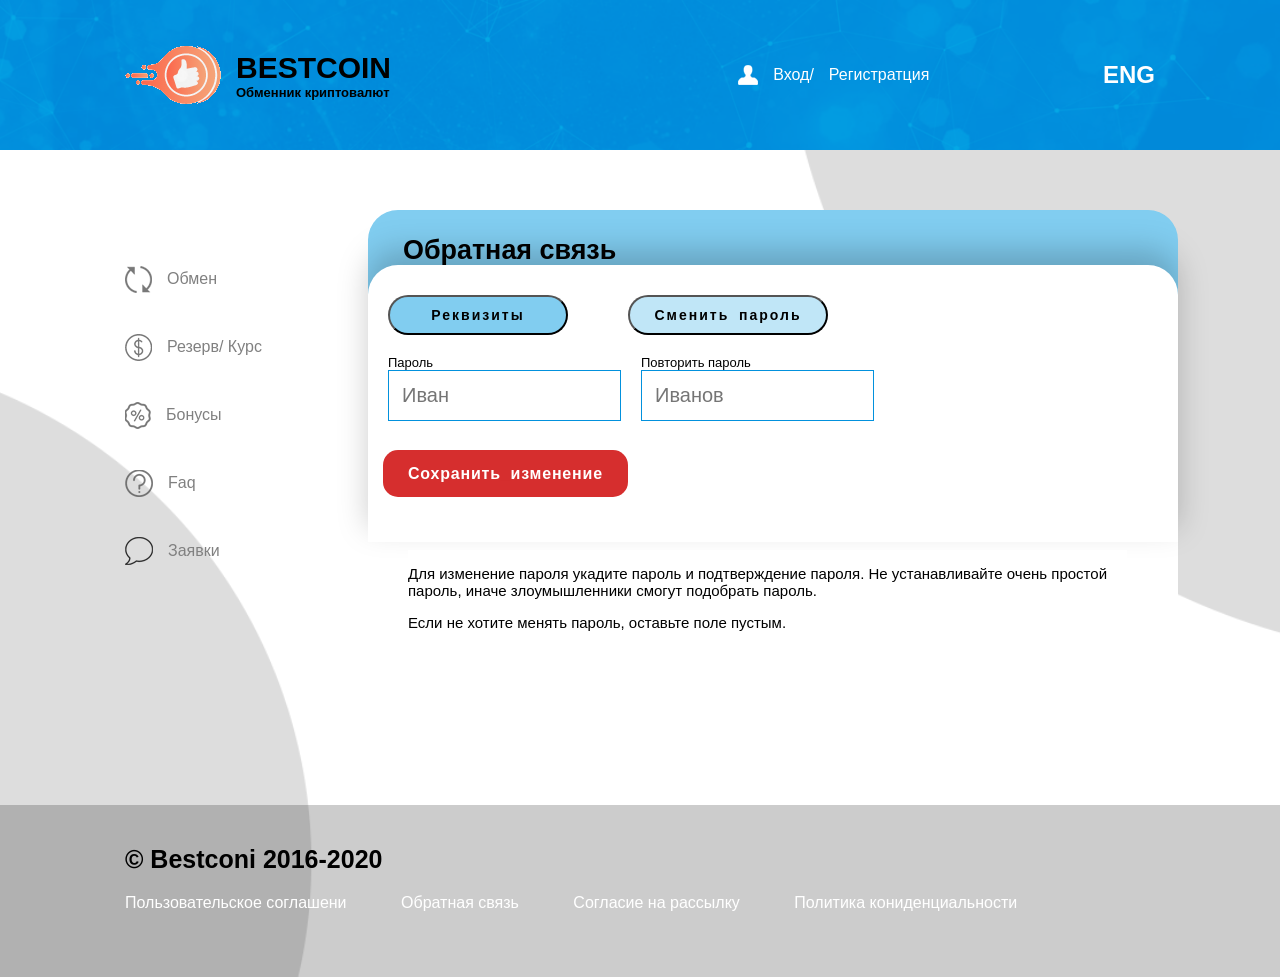
<file: fl/profil.html>
<!DOCTYPE html>
<html lang="ru">
<head>
	<meta charset="UTF-8">
	<meta name="viewport" content="width=device-width, initial-scale=1, shrink-to-fit=no">
	<title>Fl order</title>
	<link rel="stylesheet" href="css/profil.css">
	<link rel="stylesheet" href="css/stylesheet.css">
</head>
<body>
<section class="bg">
	<header class="header">
		<div class="bg_inner">
			<div id="container">
				<div class="inner-header">
					<div class="title_header">
						<img src="img/logo.png" alt="logo">
						<div class="logo-wrap">
						<h1 class="logo-text">Bestcoin</h1>
						<h3 class="sub-logo-text">Обменник криптовалют</h3>
						</div>
					</div>
					<div id="header-burger" class="header-burger">
  						<span class="menu-icon"></span>
					</div>
				
					<div id="mobile-nav" class="mobile-nav">
                        <div class="mobile-nav__title">Навигация</div>
                        <ul class="mobile-nav__list">
                            <li class="mobile-nav__item">
                            	<img src="img/1s.png" alt="icon">
								<a class="mobile-nav__link" href="#"class="wrap_sec">Обмен</a></li>
                            <li class="mobile-nav__item">
                            <img src="img/2.png" alt="icon">
								<a class="mobile-nav__link" href="#" class="wrap_sec">Резерв/Курс</a></li>
                            <li class="mobile-nav__item">
                            <img src="img/3.png" alt="icon">
								<a class="mobile-nav__link" href="#" class="wrap_sec">Бонусы</a></li>
                            <li class="mobile-nav__item">
                            <img src="img/4.png" alt="icon">
								<a class="mobile-nav__link" href="#" class="wrap_sec">Faq</a></li>
                             <li class="mobile-nav__item">
                             <img src="img/5.png" alt="icon">
								<a class="mobile-nav__link" href="#" class="wrap_sec">Заявки</a></li>
                             <li class="mobile-nav__item">
                             <img src="img/log.png" alt="icon">
								<a class="mobile-nav__link" href="#" class="title_log">Вход / Регистратция</a></li>
								<hr>
                             <li class="mobile-nav__item"><a href="#" class="mobile-nav__link"><h2 class="lang_text">ENG</h2></a></li>                    
                        </ul>
                    </div>
					<div class="log_in">
							<img src="img/log.png" alt="icon">
							<a href="#" class="title_log">Вход</a>/
							<a  id="log_" href="#">Регистратция</a>
					</div>
					<div class="lang">
						<h2 class="lang_text">ENG</h2>
					</div>
				</div>
			</div>
		<div class="header-bg"></div>
		</div>
	</header>
	<section class="section">
		<div class="bg_sec">
				<div id="container">
				    <div class="inner-sec">	
						<div class="info-section">
							<div class="info_sec">
								<img src="img/icons/1.png" alt="icon">
								<a  href="#"class="wrap_sec">Обмен</a>
							</div>
							<div class="info_sec">
								<img src="img/icons/2.png" alt="icon">
								<a href="#" class="wrap_sec">Резерв/ Курс</a>
							</div>
							<div class="info_sec">
								<img src="img/icons/3.png" alt="icon">
								<a href="#" class="wrap_sec">Бонусы</a>
							</div>
							<div class="info_sec">
								<img src="img/icons/4.png" alt="icon">
								<a href="#" class="wrap_sec">Faq</a>
							</div>
							<div class="info_sec">
								<img src="img/icons/5.png" alt="icon">
								<a href="#" class="wrap_sec">Заявки</a>
							</div>
						</div>
							<div class="reg_block">
								<div class="reg_sec">
									<div class="title_reg"><h1 class="reg_title">Обратная связь</h1></div>
								</div>
									<div class="blockss">
									<div class="btns">
										<div class="btn1"><button id="btns1"><a href="#">Реквизиты</a></button></div>
										<div class="btn2"><button id="btns2"><a href="#">Сменить<span>_</span>пароль</a></button>
										</div>
									</div>
									<div class="block_reg">
											<div class="input_reg">
												<p>Пароль</p>
												<input type="parol" placeholder="Иван">
											</div>
											<div class="input_reg2">
												<p>Повторить пароль</p>
												<input type="parol" placeholder="Иванов">
											</div>
										</div>
										<div class="reg_btn">
											<a id="reg_btn" href="#">Сохранить<span>_</span>изменение</a>
										</div>
										<div class="info-p">
										<p class="info">Для изменение пароля укадите пароль и подтверждение пароля. Не устанавливайте очень простой пароль, иначе злоумышленники смогут подобрать пароль.</p>
										<p class="sub-info">Если не хотите менять пароль, оставьте поле пустым.</p>
										</div>
								</div>
									</div>
							</div>
						</div>
					</div>
				</div>
			</div>
		</div>
	</section>
	<footer class="footer">
		<div id="container">
		<h1 class="info-teg">© Bestconi 2016-2020</h1>
			<div class="fot-text">
				<a href="#" id="text">Пользовательское соглашени</a>
				<a href="#" id="text">Обратная связь</a>
				<a href="#" id="text">Согласие на рассылку</a>
				<a href="#" id="text">Политика кониденциальности</a>
			</div>
		</div>
	</footer>
</section>
	<script src="js/main.js"></script>
	<script
  src="https://code.jquery.com/jquery-3.4.1.slim.min.js"></script>
</body>
</html>
</file>
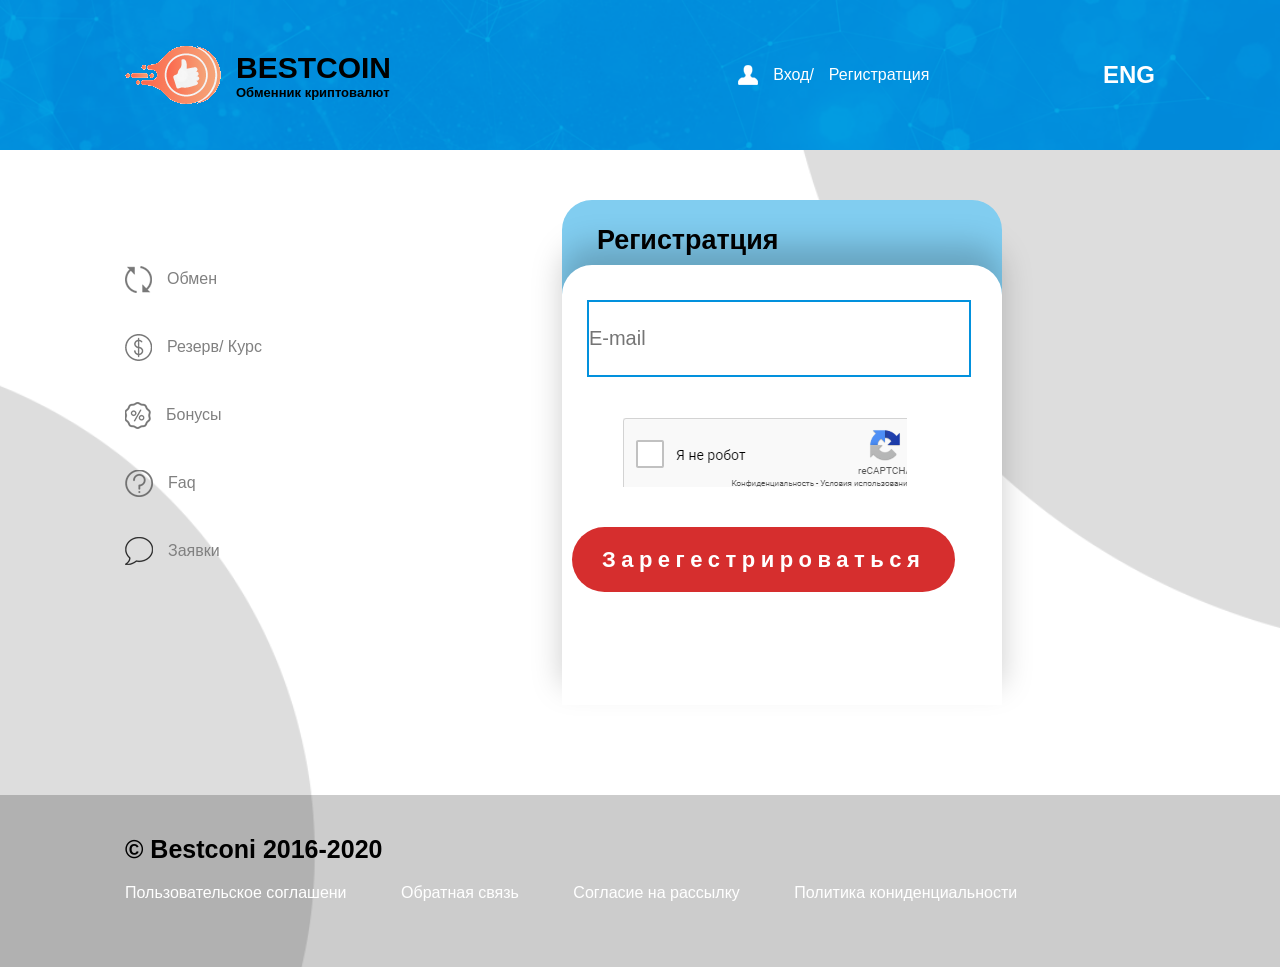
<file: fl/reg.html>
<!DOCTYPE html>
<html lang="ru">
<head>
	<meta charset="UTF-8">
	<meta name="viewport" content="width=device-width, initial-scale=1, shrink-to-fit=no">
	<title>Fl order</title>
	<link rel="stylesheet" href="css/reg.css">
	<link rel="stylesheet" href="css/stylesheet.css">
</head>
<body>
<section class="bg">
	<header class="header">
		<div class="bg_inner">
			<div id="container">
				<div class="inner-header">
					<div class="title_header">
						<img src="img/logo.png" alt="logo">
						<div class="logo-wrap">
						<h1 class="logo-text">Bestcoin</h1>
						<h3 class="sub-logo-text">Обменник криптовалют</h3>
						</div>
					</div>
					<div id="header-burger" class="header-burger">
  						<span class="menu-icon"></span>
					</div>
				
					<div id="mobile-nav" class="mobile-nav">
                        <div class="mobile-nav__title">Навигация</div>
                        <ul class="mobile-nav__list">
                            <li class="mobile-nav__item">
                            	<img src="img/1s.png" alt="icon">
								<a class="mobile-nav__link" href="#"class="wrap_sec">Обмен</a></li>
                            <li class="mobile-nav__item">
                            <img src="img/2.png" alt="icon">
								<a class="mobile-nav__link" href="#" class="wrap_sec">Резерв/ Курс</a></li>
                            <li class="mobile-nav__item">
                            <img src="img/3.png" alt="icon">
								<a class="mobile-nav__link" href="#" class="wrap_sec">Бонусы</a></li>
                            <li class="mobile-nav__item">
                            <img src="img/4.png" alt="icon">
								<a class="mobile-nav__link" href="#" class="wrap_sec">Faq</a></li>
                             <li class="mobile-nav__item">
                             <img src="img/5.png" alt="icon">
								<a class="mobile-nav__link" href="#" class="wrap_sec">Заявки</a></li>
                             <li class="mobile-nav__item">
                             <img src="img/log.png" alt="icon">
								<a class="mobile-nav__link" href="#" class="title_log">Вход / Регистратция</a></li>
								<hr>
                             <li class="mobile-nav__item"><a href="#" class="mobile-nav__link"><h2 class="lang_text">ENG</h2></a></li>                    
                        </ul>
                    </div>
					<div class="log_in">
							<img src="img/log.png" alt="icon">
							<a href="#" class="title_log">Вход</a>/
							<a  id="log_" href="#">Регистратция</a>
					</div>
					<div class="lang">
						<h2 class="lang_text">ENG</h2>
					</div>
				</div>
			</div>
		<div class="header-bg"></div>
		</div>
	</header>
	<section class="section">
		<div class="bg_sec">
				<div id="container">
				    <div class="inner-sec">	
						<div class="info-section">
							<div class="info_sec">
								<img src="img/icons/1.png" alt="icon">
								<a  href="#"class="wrap_sec">Обмен</a>
							</div>
							<div class="info_sec">
								<img src="img/icons/2.png" alt="icon">
								<a href="#" class="wrap_sec">Резерв/ Курс</a>
							</div>
							<div class="info_sec">
								<img src="img/icons/3.png" alt="icon">
								<a href="#" class="wrap_sec">Бонусы</a>
							</div>
							<div class="info_sec">
								<img src="img/icons/4.png" alt="icon">
								<a href="#" class="wrap_sec">Faq</a>
							</div>
							<div class="info_sec">
								<img src="img/icons/5.png" alt="icon">
								<a href="#" class="wrap_sec">Заявки</a>
							</div>
						</div>
						<div class="reg_block">
							<div class="reg_sec">
								<div class="title_reg"><h1 class="reg_title">Регистратция</h1></div>
							</div>
							<div class="block_reg">
								<div class="input_reg">
									<input type="mail" placeholder="E-mail">
								</div>
								<div class="not-rob">
										
								</div>
								<div class="reg_btn">
									<a id="reg_btn" href="#">Зарегестрироваться</a>
								</div>
							</div>
						</div>
						</div>
					</div>
				</div>
			</div>
		</div>
	</section>
	<footer class="footer">
		<div id="container">
		<h1 class="info-teg">© Bestconi 2016-2020</h1>
			<div class="fot-text">
				<a href="#" id="text">Пользовательское соглашени</a>
				<a href="#" id="text">Обратная связь</a>
				<a href="#" id="text">Согласие на рассылку</a>
				<a href="#" id="text">Политика кониденциальности</a>
			</div>
		</div>
	</footer>
</section>
	<script src="js/main.js"></script>
	<script
  src="https://code.jquery.com/jquery-3.4.1.slim.min.js"></script>
</body>
</html>
</file>
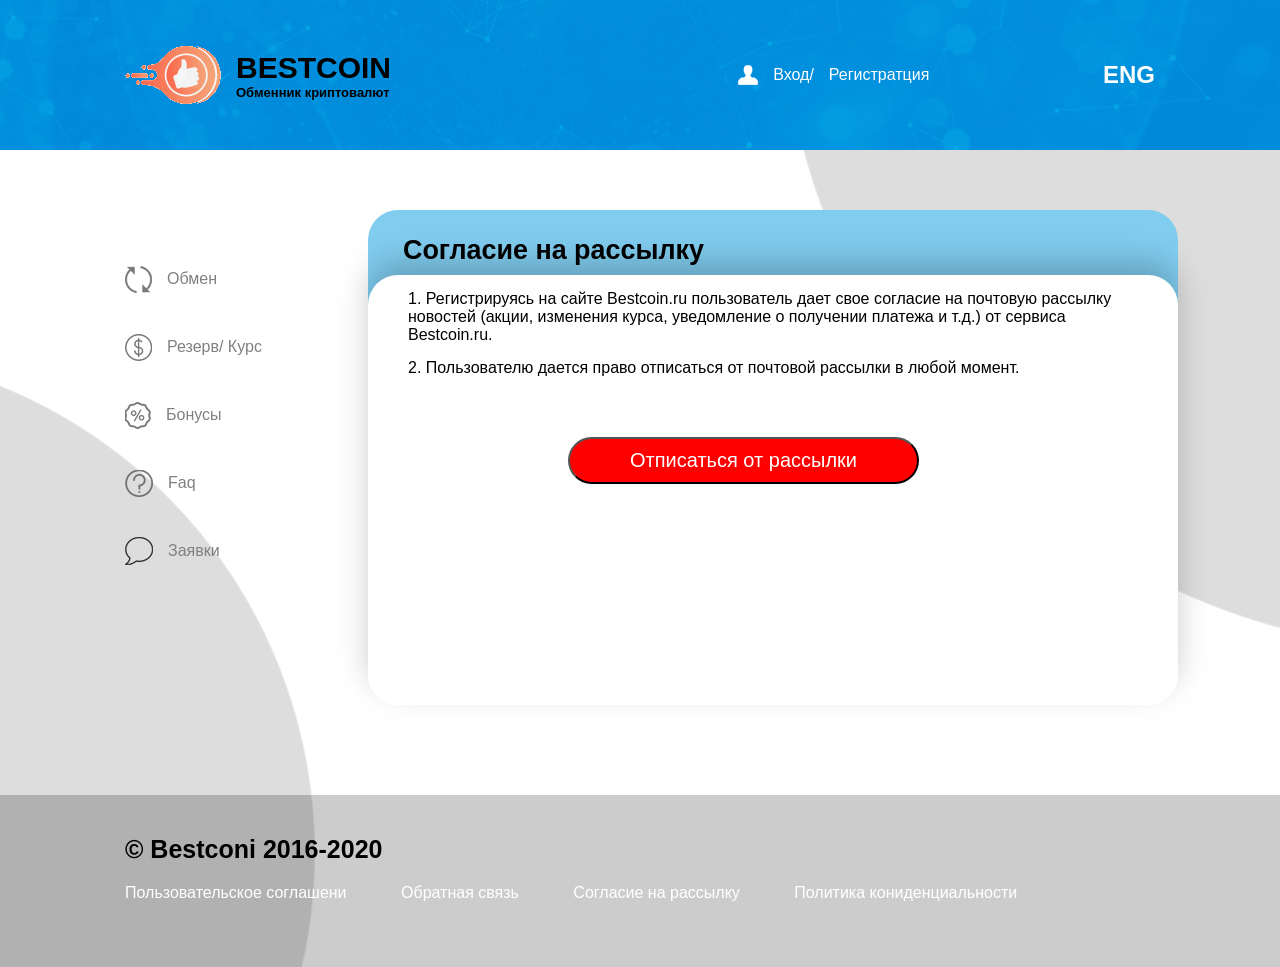
<file: fl/resrv2.html>
<!DOCTYPE html>
<html lang="ru">
<head>
	<meta charset="UTF-8">
	<meta name="viewport" content="width=device-width, initial-scale=1, shrink-to-fit=no">
	<title>Fl order</title>
	<link rel="stylesheet" href="css/resrv2.css">
	<link rel="stylesheet" href="css/stylesheet.css">
</head>
<body>
<section class="bg">
	<header class="header">
		<div class="bg_inner">
			<div id="container">
				<div class="inner-header">
					<div class="title_header">
						<img src="img/logo.png" alt="logo">
						<div class="logo-wrap">
						<h1 class="logo-text">Bestcoin</h1>
						<h3 class="sub-logo-text">Обменник криптовалют</h3>
						</div>
					</div>
					<div id="header-burger" class="header-burger">
  						<span class="menu-icon"></span>
					</div>
				
					<div id="mobile-nav" class="mobile-nav">
                        <div class="mobile-nav__title">Навигация</div>
                        <ul class="mobile-nav__list">
                            <li class="mobile-nav__item">
                            	<img src="img/1s.png" alt="icon">
								<a class="mobile-nav__link" href="#"class="wrap_sec">Обмен</a></li>
                            <li class="mobile-nav__item">
                            <img src="img/2.png" alt="icon">
								<a class="mobile-nav__link" href="#" class="wrap_sec">Резерв/Курс</a></li>
                            <li class="mobile-nav__item">
                            <img src="img/3.png" alt="icon">
								<a class="mobile-nav__link" href="#" class="wrap_sec">Бонусы</a></li>
                            <li class="mobile-nav__item">
                            <img src="img/4.png" alt="icon">
								<a class="mobile-nav__link" href="#" class="wrap_sec">Faq</a></li>
                             <li class="mobile-nav__item">
                             <img src="img/5.png" alt="icon">
								<a class="mobile-nav__link" href="#" class="wrap_sec">Заявки</a></li>
                             <li class="mobile-nav__item">
                             <img src="img/log.png" alt="icon">
								<a class="mobile-nav__link" href="#" class="title_log">Вход / Регистратция</a></li>
								<hr>
                             <li class="mobile-nav__item"><a href="#" class="mobile-nav__link"><h2 class="lang_text">ENG</h2></a></li>                    
                        </ul>
                    </div>
					<div class="log_in">
							<img src="img/log.png" alt="icon">
							<a href="#" class="title_log">Вход</a>/
							<a  id="log_" href="#">Регистратция</a>
					</div>
					<div class="lang">
						<h2 class="lang_text">ENG</h2>
					</div>
				</div>
			</div>
		<div class="header-bg"></div>
		</div>
	</header>
	<section class="section">
		<div class="bg_sec">
				<div id="container">
				    <div class="inner-sec">	
						<div class="info-section">
							<div class="info_sec">
								<img src="img/icons/1.png" alt="icon">
								<a  href="#"class="wrap_sec">Обмен</a>
							</div>
							<div class="info_sec">
								<img src="img/icons/2.png" alt="icon">
								<a href="#" class="wrap_sec">Резерв/ Курс</a>
							</div>
							<div class="info_sec">
								<img src="img/icons/3.png" alt="icon">
								<a href="#" class="wrap_sec">Бонусы</a>
							</div>
							<div class="info_sec">
								<img src="img/icons/4.png" alt="icon">
								<a href="#" class="wrap_sec">Faq</a>
							</div>
							<div class="info_sec">
								<img src="img/icons/5.png" alt="icon">
								<a href="#" class="wrap_sec">Заявки</a>
							</div>
						</div>
							<div class="reg_block">
								<div class="reg_sec">
									<div class="title_reg"><h1 class="reg_title">Согласие на рассылку</h1></div>
								</div>
									<div class="block_reg">
										
										<div class="words">
											<p class="word-wrap">
												1. Регистрируясь на сайте Bestcoin.ru пользователь дает свое согласие на почтовую рассылку новостей (акции, изменения курса, уведомление о получении платежа и т.д.) от сервиса Bestcoin.ru.
											</p>		
											<p class="word-wrap">
												2. Пользователю дается право отписаться от почтовой рассылки в любой момент.
											</p>	
											<div class="button">
												<button class="btn"><a href="#" id="btn">Отписаться от рассылки</a></button>
											</div>				
										</div>
									</div>
								</div>
							</div>
						</div>
					</div>
				</div>
			</div>
		</div>
	</section>
	<footer class="footer">
		<div id="container">
		<h1 class="info-teg">© Bestconi 2016-2020</h1>
			<div class="fot-text">
				<a href="#" id="text">Пользовательское соглашени</a>
				<a href="#" id="text">Обратная связь</a>
				<a href="#" id="text">Согласие на рассылку</a>
				<a href="#" id="text">Политика кониденциальности</a>
			</div>
		</div>
	</footer>
</section>
	<script src="js/main.js"></script>
	<script
  src="https://code.jquery.com/jquery-3.4.1.slim.min.js"></script>
</body>
</html>
</file>
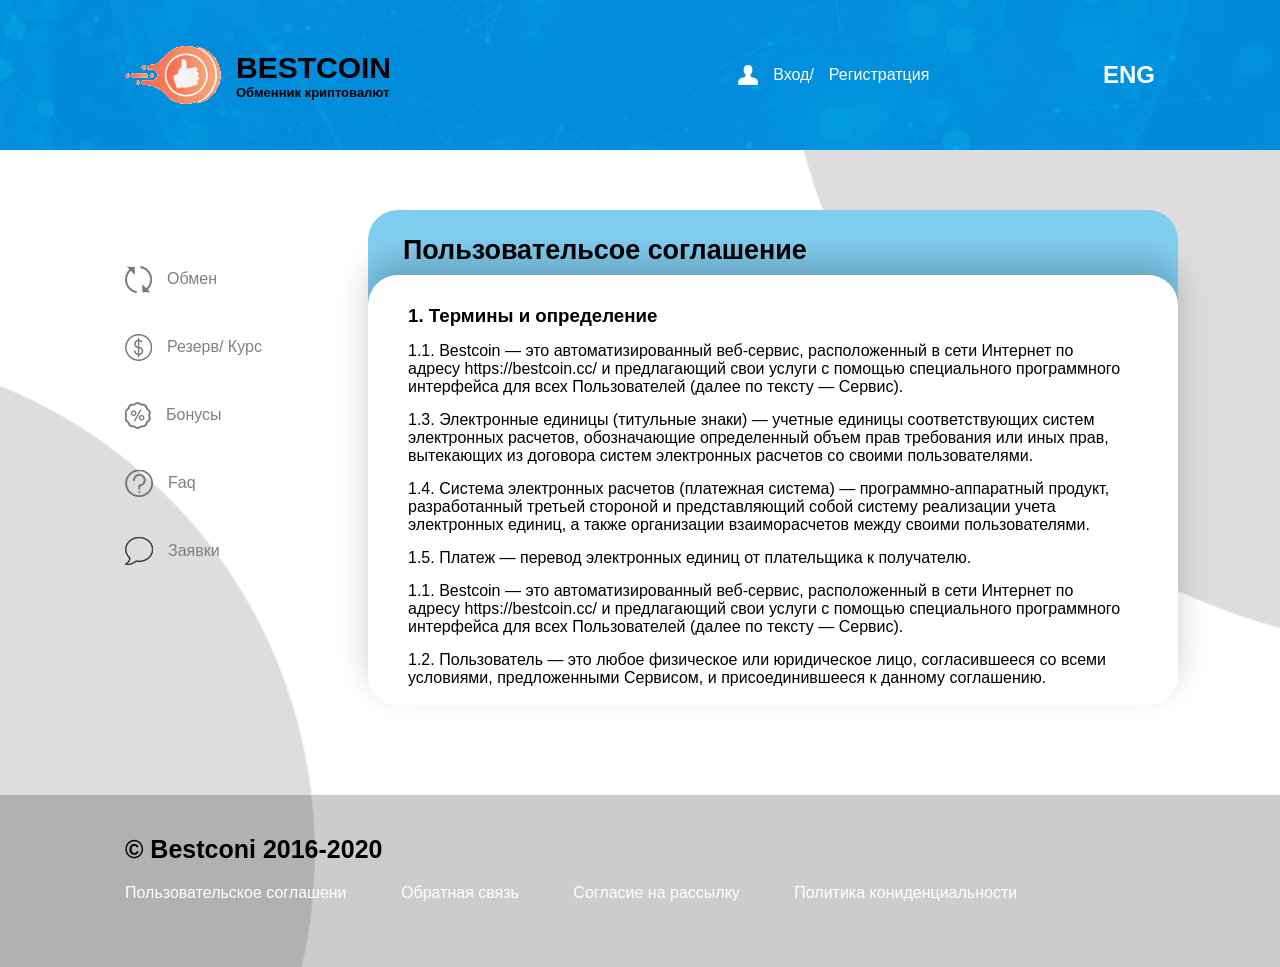
<file: fl/resrv3.html>
<!DOCTYPE html>
<html lang="ru">
<head>
	<meta charset="UTF-8">
	<meta name="viewport" content="width=device-width, initial-scale=1, shrink-to-fit=no">
	<title>Fl order</title>
	<link rel="stylesheet" href="css/resrv3.css">
	<link rel="stylesheet" href="css/stylesheet.css">
</head>
<body>
<section class="bg">
	<header class="header">
		<div class="bg_inner">
			<div id="container">
				<div class="inner-header">
					<div class="title_header">
						<img src="img/logo.png" alt="logo">
						<div class="logo-wrap">
						<h1 class="logo-text">Bestcoin</h1>
						<h3 class="sub-logo-text">Обменник криптовалют</h3>
						</div>
					</div>
					<div id="header-burger" class="header-burger">
  						<span class="menu-icon"></span>
					</div>
				
					<div id="mobile-nav" class="mobile-nav">
                        <div class="mobile-nav__title">Навигация</div>
                        <ul class="mobile-nav__list">
                            <li class="mobile-nav__item">
                            	<img src="img/1s.png" alt="icon">
								<a class="mobile-nav__link" href="#"class="wrap_sec">Обмен</a></li>
                            <li class="mobile-nav__item">
                            <img src="img/2.png" alt="icon">
								<a class="mobile-nav__link" href="#" class="wrap_sec">Резерв/Курс</a></li>
                            <li class="mobile-nav__item">
                            <img src="img/3.png" alt="icon">
								<a class="mobile-nav__link" href="#" class="wrap_sec">Бонусы</a></li>
                            <li class="mobile-nav__item">
                            <img src="img/4.png" alt="icon">
								<a class="mobile-nav__link" href="#" class="wrap_sec">Faq</a></li>
                             <li class="mobile-nav__item">
                             <img src="img/5.png" alt="icon">
								<a class="mobile-nav__link" href="#" class="wrap_sec">Заявки</a></li>
                             <li class="mobile-nav__item">
                             <img src="img/log.png" alt="icon">
								<a class="mobile-nav__link" href="#" class="title_log">Вход / Регистратция</a></li>
								<hr>
                             <li class="mobile-nav__item"><a href="#" class="mobile-nav__link"><h2 class="lang_text">ENG</h2></a></li>                    
                        </ul>
                    </div>
					<div class="log_in">
							<img src="img/log.png" alt="icon">
							<a href="#" class="title_log">Вход</a>/
							<a  id="log_" href="#">Регистратция</a>
					</div>
					<div class="lang">
						<h2 class="lang_text">ENG</h2>
					</div>
				</div>
			</div>
		<div class="header-bg"></div>
		</div>
	</header>
	<section class="section">
		<div class="bg_sec">
				<div id="container">
				    <div class="inner-sec">	
						<div class="info-section">
							<div class="info_sec">
								<img src="img/icons/1.png" alt="icon">
								<a  href="#"class="wrap_sec">Обмен</a>
							</div>
							<div class="info_sec">
								<img src="img/icons/2.png" alt="icon">
								<a href="#" class="wrap_sec">Резерв/ Курс</a>
							</div>
							<div class="info_sec">
								<img src="img/icons/3.png" alt="icon">
								<a href="#" class="wrap_sec">Бонусы</a>
							</div>
							<div class="info_sec">
								<img src="img/icons/4.png" alt="icon">
								<a href="#" class="wrap_sec">Faq</a>
							</div>
							<div class="info_sec">
								<img src="img/icons/5.png" alt="icon">
								<a href="#" class="wrap_sec">Заявки</a>
							</div>
						</div>
							<div class="reg_block">
								<div class="reg_sec">
									<div class="title_reg"><h1 class="reg_title">Пользовательсое соглашение</h1></div>
								</div>
									<div class="block_reg">
										<div class="word">
											<h1 class="title_w">1. Термины и определение</h1>
										</div>
										<div class="words">
											<p class="word-wrap">1.1. Bestcoin — это автоматизированный веб-сервис, расположенный в сети Интернет по адресу https://bestcoin.cc/ и предлагающий свои услуги с помощью специального программного интерфейса для всех Пользователей (далее по тексту — Сервис).</p>
											<p class="word-wrap">1.3. Электронные единицы (титульные знаки) — учетные единицы соответствующих систем электронных расчетов, обозначающие определенный объем прав требования или иных прав, вытекающих из договора систем электронных расчетов со своими пользователями.</p>
											<p class="word-wrap">1.4. Система электронных расчетов (платежная система) — программно-аппаратный продукт, разработанный третьей стороной и представляющий собой систему реализации учета электронных единиц, а также организации взаиморасчетов между своими пользователями.
</p>
											<p class="word-wrap">1.5. Платеж — перевод электронных единиц от плательщика к получателю.</p>
											<p class="word-wrap">1.1. Bestcoin — это автоматизированный веб-сервис, расположенный в сети Интернет по адресу https://bestcoin.cc/ и предлагающий свои услуги с помощью специального программного интерфейса для всех Пользователей (далее по тексту — Сервис). </p>
											<p class="word-wrap">
												1.2. Пользователь — это любое физическое или юридическое лицо, согласившееся со всеми условиями, предложенными Сервисом, и присоединившееся к данному соглашению.
											</p>
										</div>
									</div>
								</div>
							</div>
						</div>
					</div>
				</div>
			</div>
		</div>
	</section>
	<footer class="footer">
		<div id="container">
		<h1 class="info-teg">© Bestconi 2016-2020</h1>
			<div class="fot-text">
				<a href="#" id="text">Пользовательское соглашени</a>
				<a href="#" id="text">Обратная связь</a>
				<a href="#" id="text">Согласие на рассылку</a>
				<a href="#" id="text">Политика кониденциальности</a>
			</div>
		</div>
	</footer>
</section>
	<script src="js/main.js"></script>
	<script
  src="https://code.jquery.com/jquery-3.4.1.slim.min.js"></script>
</body>
</html>
</file>
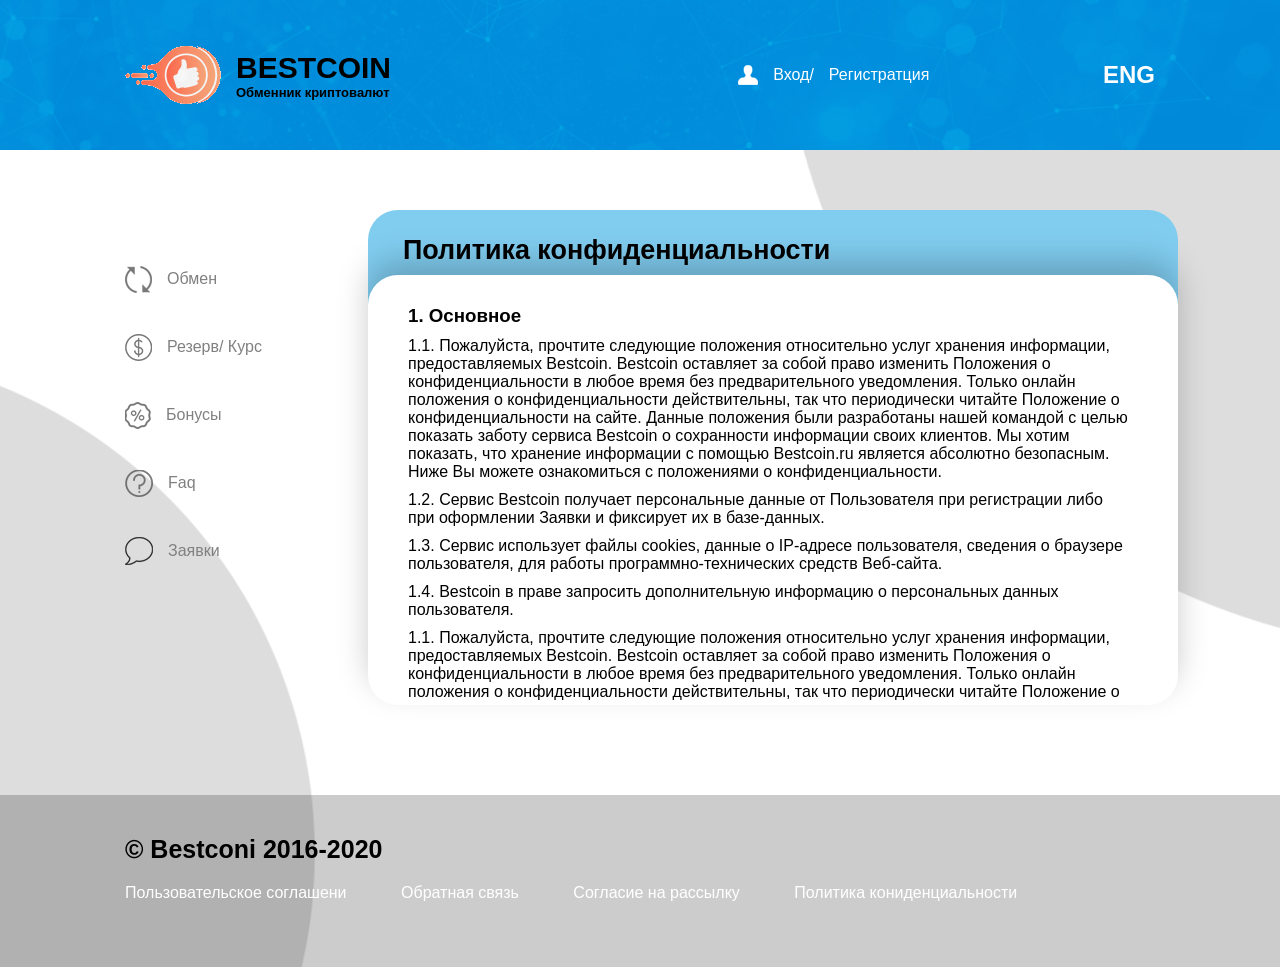
<file: fl/rserv.html>
<!DOCTYPE html>
<html lang="ru">
<head>
	<meta charset="UTF-8">
	<meta name="viewport" content="width=device-width, initial-scale=1, shrink-to-fit=no">
	<title>Fl order</title>
	<link rel="stylesheet" href="css/resrv.css">
	<link rel="stylesheet" href="css/stylesheet.css">
</head>
<body>
<section class="bg">
	<header class="header">
		<div class="bg_inner">
			<div id="container">
				<div class="inner-header">
					<div class="title_header">
						<img src="img/logo.png" alt="logo">
						<div class="logo-wrap">
						<h1 class="logo-text">Bestcoin</h1>
						<h3 class="sub-logo-text">Обменник криптовалют</h3>
						</div>
					</div>
					<div id="header-burger" class="header-burger">
  						<span class="menu-icon"></span>
					</div>
				
					<div id="mobile-nav" class="mobile-nav">
                        <div class="mobile-nav__title">Навигация</div>
                        <ul class="mobile-nav__list">
                            <li class="mobile-nav__item">
                            	<img src="img/1s.png" alt="icon">
								<a class="mobile-nav__link" href="#"class="wrap_sec">Обмен</a></li>
                            <li class="mobile-nav__item">
                            <img src="img/2.png" alt="icon">
								<a class="mobile-nav__link" href="#" class="wrap_sec">Резерв/Курс</a></li>
                            <li class="mobile-nav__item">
                            <img src="img/3.png" alt="icon">
								<a class="mobile-nav__link" href="#" class="wrap_sec">Бонусы</a></li>
                            <li class="mobile-nav__item">
                            <img src="img/4.png" alt="icon">
								<a class="mobile-nav__link" href="#" class="wrap_sec">Faq</a></li>
                             <li class="mobile-nav__item">
                             <img src="img/5.png" alt="icon">
								<a class="mobile-nav__link" href="#" class="wrap_sec">Заявки</a></li>
                             <li class="mobile-nav__item">
                             <img src="img/log.png" alt="icon">
								<a class="mobile-nav__link" href="#" class="title_log">Вход / Регистратция</a></li>
								<hr>
                             <li class="mobile-nav__item"><a href="#" class="mobile-nav__link"><h2 class="lang_text">ENG</h2></a></li>                    
                        </ul>
                    </div>
					<div class="log_in">
							<img src="img/log.png" alt="icon">
							<a href="#" class="title_log">Вход</a>/
							<a  id="log_" href="#">Регистратция</a>
					</div>
					<div class="lang">
						<h2 class="lang_text">ENG</h2>
					</div>
				</div>
			</div>
		<div class="header-bg"></div>
		</div>
	</header>
	<section class="section">
		<div class="bg_sec">
				<div id="container">
				    <div class="inner-sec">	
						<div class="info-section">
							<div class="info_sec">
								<img src="img/icons/1.png" alt="icon">
								<a  href="#"class="wrap_sec">Обмен</a>
							</div>
							<div class="info_sec">
								<img src="img/icons/2.png" alt="icon">
								<a href="#" class="wrap_sec">Резерв/ Курс</a>
							</div>
							<div class="info_sec">
								<img src="img/icons/3.png" alt="icon">
								<a href="#" class="wrap_sec">Бонусы</a>
							</div>
							<div class="info_sec">
								<img src="img/icons/4.png" alt="icon">
								<a href="#" class="wrap_sec">Faq</a>
							</div>
							<div class="info_sec">
								<img src="img/icons/5.png" alt="icon">
								<a href="#" class="wrap_sec">Заявки</a>
							</div>
						</div>
							<div class="reg_block">
								<div class="reg_sec">
									<div class="title_reg"><h1 class="reg_title">Политика конфиденциальности</h1></div>
								</div>
									<div class="block_reg">
										<div class="word">
											<h1 class="title_w">1. Основное</h1>
										</div>
										<div class="words">
											<p class="word-wrap">1.1. Пожалуйста, прочтите следующие положения относительно услуг хранения информации, предоставляемых Bestcoin. Bestcoin оставляет за собой право изменить Положения о конфиденциальности в любое время без предварительного уведомления. Только онлайн положения о конфиденциальности действительны, так что периодически читайте Положение о конфиденциальности на сайте. Данные положения были разработаны нашей командой с целью показать заботу сервиса Bestcoin о сохранности информации своих клиентов. Мы хотим показать, что хранение информации с помощью Bestcoin.ru является абсолютно безопасным. Ниже Вы можете ознакомиться с положениями о конфиденциальности.</p>
											<p class="word-wrap">1.2. Сервис Bestcoin получает персональные данные от Пользователя при регистрации либо при оформлении Заявки и фиксирует их в базе-данных.</p>
											<p class="word-wrap">1.3. Сервис использует файлы cookies, данные о IP-адресе пользователя, сведения о браузере пользователя, для работы программно-технических средств Веб-сайта.</p>
											<p class="word-wrap">1.4. Bestcoin в праве запросить дополнительную информацию о персональных данных пользователя.</p>
											<p class="word-wrap">1.1. Пожалуйста, прочтите следующие положения относительно услуг хранения информации, предоставляемых Bestcoin. Bestcoin оставляет за собой право изменить Положения о конфиденциальности в любое время без предварительного уведомления. Только онлайн положения о конфиденциальности действительны, так что периодически читайте Положение о </p>
										</div>
									</div>
								</div>
							</div>
						</div>
					</div>
				</div>
			</div>
		</div>
	</section>
	<footer class="footer">
		<div id="container">
		<h1 class="info-teg">© Bestconi 2016-2020</h1>
			<div class="fot-text">
				<a href="#" id="text">Пользовательское соглашени</a>
				<a href="#" id="text">Обратная связь</a>
				<a href="#" id="text">Согласие на рассылку</a>
				<a href="#" id="text">Политика кониденциальности</a>
			</div>
		</div>
	</footer>
</section>
	<script src="js/main.js"></script>
	<script
  src="https://code.jquery.com/jquery-3.4.1.slim.min.js"></script>
</body>
</html>
</file>
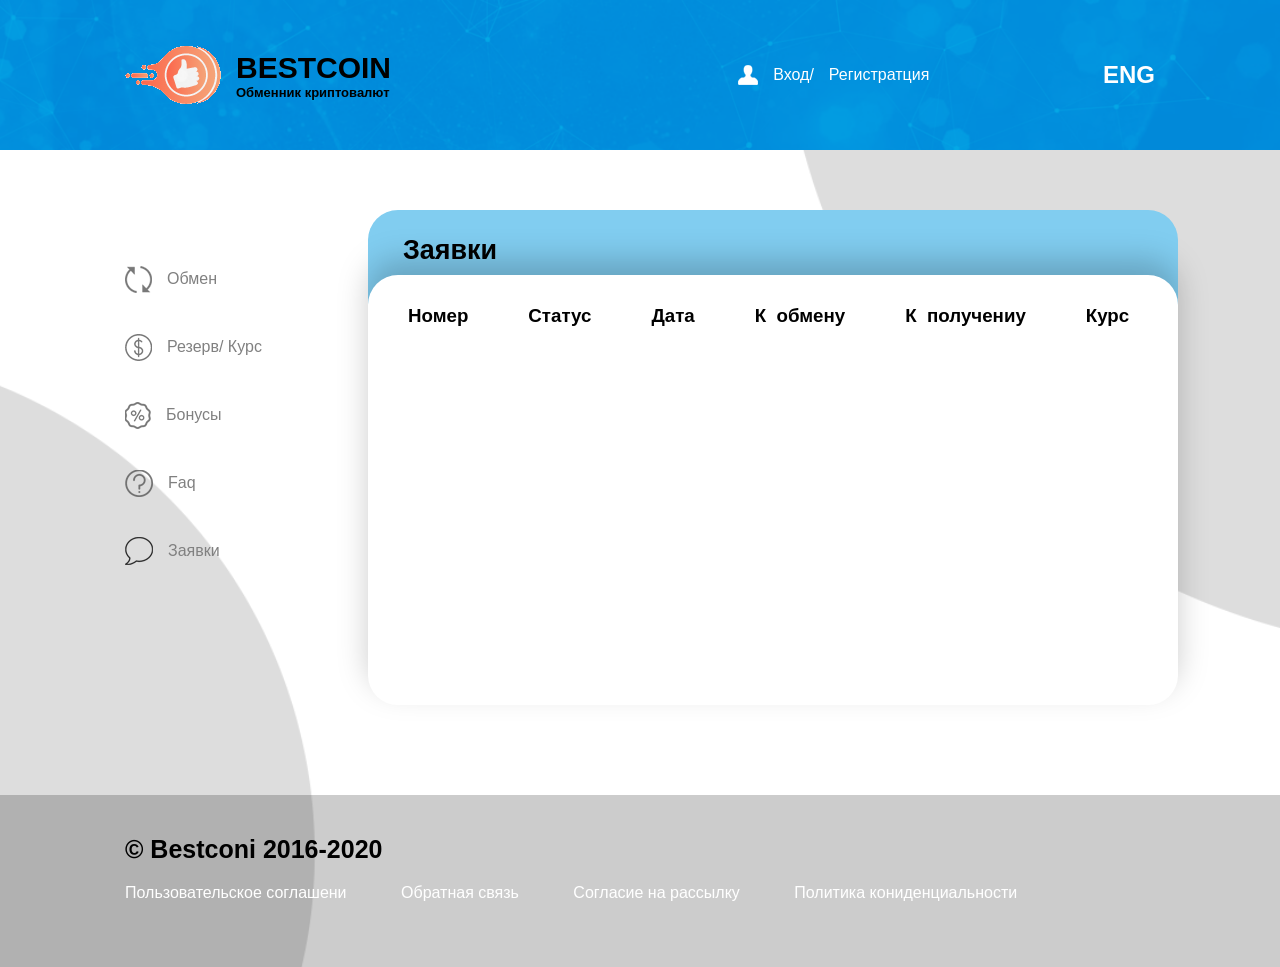
<file: fl/status.html>
<!DOCTYPE html>
<html lang="ru">
<head>
	<meta charset="UTF-8">
	<meta name="viewport" content="width=device-width, initial-scale=1, shrink-to-fit=no">
	<title>Fl order</title>
	<link rel="stylesheet" href="css/status.css">
	<link rel="stylesheet" href="css/stylesheet.css">
</head>
<body>
<section class="bg">
	<header class="header">
		<div class="bg_inner">
			<div id="container">
				<div class="inner-header">
					<div class="title_header">
						<img src="img/logo.png" alt="logo">
						<div class="logo-wrap">
						<h1 class="logo-text">Bestcoin</h1>
						<h3 class="sub-logo-text">Обменник криптовалют</h3>
						</div>
					</div>
					<div id="header-burger" class="header-burger">
  						<span class="menu-icon"></span>
					</div>
				
					<div id="mobile-nav" class="mobile-nav">
                        <div class="mobile-nav__title">Навигация</div>
                        <ul class="mobile-nav__list">
                            <li class="mobile-nav__item">
                            	<img src="img/1s.png" alt="icon">
								<a class="mobile-nav__link" href="#"class="wrap_sec">Обмен</a></li>
                            <li class="mobile-nav__item">
                            <img src="img/2.png" alt="icon">
								<a class="mobile-nav__link" href="#" class="wrap_sec">Резерв/Курс</a></li>
                            <li class="mobile-nav__item">
                            <img src="img/3.png" alt="icon">
								<a class="mobile-nav__link" href="#" class="wrap_sec">Бонусы</a></li>
                            <li class="mobile-nav__item">
                            <img src="img/4.png" alt="icon">
								<a class="mobile-nav__link" href="#" class="wrap_sec">Faq</a></li>
                             <li class="mobile-nav__item">
                             <img src="img/5.png" alt="icon">
								<a class="mobile-nav__link" href="#" class="wrap_sec">Заявки</a></li>
                             <li class="mobile-nav__item">
                             <img src="img/log.png" alt="icon">
								<a class="mobile-nav__link" href="#" class="title_log">Вход / Регистратция</a></li>
								<hr>
                             <li class="mobile-nav__item"><a href="#" class="mobile-nav__link"><h2 class="lang_text">ENG</h2></a></li>                    
                        </ul>
                    </div>
					<div class="log_in">
							<img src="img/log.png" alt="icon">
							<a href="#" class="title_log">Вход</a>/
							<a  id="log_" href="#">Регистратция</a>
					</div>
					<div class="lang">
						<h2 class="lang_text">ENG</h2>
					</div>
				</div>
			</div>
		<div class="header-bg"></div>
		</div>
	</header>
	<section class="section">
		<div class="bg_sec">
				<div id="container">
				    <div class="inner-sec">	
						<div class="info-section">
							<div class="info_sec">
								<img src="img/icons/1.png" alt="icon">
								<a  href="#"class="wrap_sec">Обмен</a>
							</div>
							<div class="info_sec">
								<img src="img/icons/2.png" alt="icon">
								<a href="#" class="wrap_sec">Резерв/ Курс</a>
							</div>
							<div class="info_sec">
								<img src="img/icons/3.png" alt="icon">
								<a href="#" class="wrap_sec">Бонусы</a>
							</div>
							<div class="info_sec">
								<img src="img/icons/4.png" alt="icon">
								<a href="#" class="wrap_sec">Faq</a>
							</div>
							<div class="info_sec">
								<img src="img/icons/5.png" alt="icon">
								<a href="#" class="wrap_sec">Заявки</a>
							</div>
						</div>
							<div class="reg_block">
								<div class="reg_sec">
									<div class="title_reg"><h1 class="reg_title">Заявки</h1></div>
								</div>
									<div class="block_reg">
										<div class="word">
											<h1 class="title_w">Номер</h1>
											<h1 class="title_w">Статус</h1>
											<h1 class="title_w">Дата</h1>
											<h1 class="title_w">К<span>_</span>обмену</h1>
											<h1 class="title_w">К<span>_</span>получениу</h1>
											<h1 class="title_w">Курс</h1>
										</div>
									</div>
								</div>
							</div>
						</div>
					</div>
				</div>
			</div>
		</div>
	</section>
	<footer class="footer">
		<div id="container">
		<h1 class="info-teg">© Bestconi 2016-2020</h1>
			<div class="fot-text">
				<a href="#" id="text">Пользовательское соглашени</a>
				<a href="#" id="text">Обратная связь</a>
				<a href="#" id="text">Согласие на рассылку</a>
				<a href="#" id="text">Политика кониденциальности</a>
			</div>
		</div>
	</footer>
</section>
	<script src="js/main.js"></script>
	<script
  src="https://code.jquery.com/jquery-3.4.1.slim.min.js"></script>
</body>
</html>
</file>
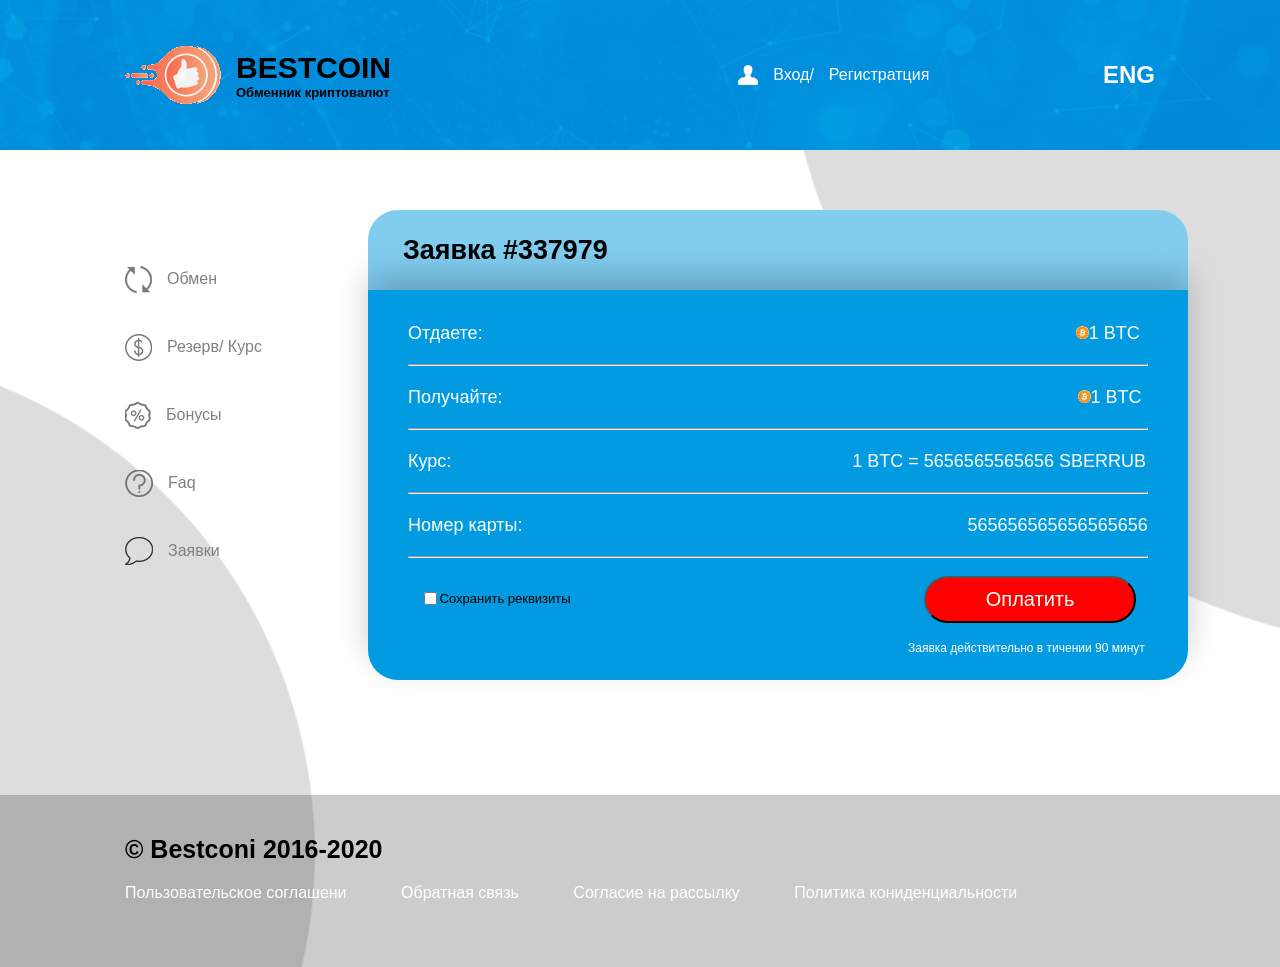
<file: fl/Zajavka.html>
<!DOCTYPE html>
<html lang="ru">
<head>
	<meta charset="UTF-8">
	<meta name="viewport" content="width=device-width, initial-scale=1, shrink-to-fit=no">
	<title>Fl order</title>
	<link rel="stylesheet" href="css/zjavka.css">
	<link rel="stylesheet" href="css/stylesheet.css">
</head>
<body>
<section class="bg">
	<header class="header">
		<div class="bg_inner">
			<div id="container">
				<div class="inner-header">
					<div class="title_header">
						<img src="img/logo.png" alt="logo">
						<div class="logo-wrap">
						<h1 class="logo-text">Bestcoin</h1>
						<h3 class="sub-logo-text">Обменник криптовалют</h3>
						</div>
					</div>
					<div id="header-burger" class="header-burger">
  						<span class="menu-icon"></span>
					</div>
				
					<div id="mobile-nav" class="mobile-nav">
                        <div class="mobile-nav__title">Навигация</div>
                        <ul class="mobile-nav__list">
                            <li class="mobile-nav__item">
                            	<img src="img/1s.png" alt="icon">
								<a class="mobile-nav__link" href="#"class="wrap_sec">Обмен</a></li>
                            <li class="mobile-nav__item">
                            <img src="img/2.png" alt="icon">
								<a class="mobile-nav__link" href="#" class="wrap_sec">Резерв/Курс</a></li>
                            <li class="mobile-nav__item">
                            <img src="img/3.png" alt="icon">
								<a class="mobile-nav__link" href="#" class="wrap_sec">Бонусы</a></li>
                            <li class="mobile-nav__item">
                            <img src="img/4.png" alt="icon">
								<a class="mobile-nav__link" href="#" class="wrap_sec">Faq</a></li>
                             <li class="mobile-nav__item">
                             <img src="img/5.png" alt="icon">
								<a class="mobile-nav__link" href="#" class="wrap_sec">Заявки</a></li>
                             <li class="mobile-nav__item">
                             <img src="img/log.png" alt="icon">
								<a class="mobile-nav__link" href="#" class="title_log">Вход / Регистратция</a></li>
								<hr>
                             <li class="mobile-nav__item"><a href="#" class="mobile-nav__link"><h2 class="lang_text">ENG</h2></a></li>                    
                        </ul>
                    </div>
					<div class="log_in">
							<img src="img/log.png" alt="icon">
							<a href="#" class="title_log">Вход</a>/
							<a  id="log_" href="#">Регистратция</a>
					</div>
					<div class="lang">
						<h2 class="lang_text">ENG</h2>
					</div>
				</div>
			</div>
		<div class="header-bg"></div>
		</div>
	</header>
	<section class="section">
		<div class="bg_sec">
				<div id="container">
				    <div class="inner-sec">	
						<div class="info-section">
							<div class="info_sec">
								<img src="img/icons/1.png" alt="icon">
								<a  href="#"class="wrap_sec">Обмен</a>
							</div>
							<div class="info_sec">
								<img src="img/icons/2.png" alt="icon">
								<a href="#" class="wrap_sec">Резерв/ Курс</a>
							</div>
							<div class="info_sec">
								<img src="img/icons/3.png" alt="icon">
								<a href="#" class="wrap_sec">Бонусы</a>
							</div>
							<div class="info_sec">
								<img src="img/icons/4.png" alt="icon">
								<a href="#" class="wrap_sec">Faq</a>
							</div>
							<div class="info_sec">
								<img src="img/icons/5.png" alt="icon">
								<a href="#" class="wrap_sec">Заявки</a>
							</div>
						</div>
							<div class="reg_block">
								<div class="reg_sec">
									<div class="title_reg"><h1 class="reg_title">Заявка #337979</h1></div>
								</div>
								<div class="block_reg">
									<div class="wrappers">
										<div class="wrap1">
											<p id="wrap-1">Отдаете:<span id="span"><img src="img/yel.png" alt="">1 BTC</span></p>
										</div>
									<hr>
										<div class="wrap2">
											<p id="wrap-2">Получайте: <span id="span1"><img src="img/yel.png" alt="">1 BTC</span></p>
										</div>
								<hr>
										<div class="wrap3">
											<p id="wrap-3">Курс:<span id="span2">1 BTC = 5656565565656 SBERRUB</span></p>
										</div>
								<hr>
										<div class="wrap4">
											<P id="wrap-4">Номер карты: <span id="span3">565656565656565656</span></P>
										</div>
									<hr>
									</div>
								<div class="form">
									<div class="input">
										<input type="checkbox">
										<p>Сохранить реквизиты</p>
									</div>
									<div class="button">
										<button class="btn"><a href="#">Оплатить</a></button>

									</div>
								</div>
								<p id="btn-text">Заявка действительно в тичении 90 минут</p>
								</div>
								</div>
							</div>
						</div>
					</div>
				</div>
			</div>
		</div>
	</section>
	<footer class="footer">
		<div id="container">
		<h1 class="info-teg">© Bestconi 2016-2020</h1>
			<div class="fot-text">
				<a href="#" id="text">Пользовательское соглашени</a>
				<a href="#" id="text">Обратная связь</a>
				<a href="#" id="text">Согласие на рассылку</a>
				<a href="#" id="text">Политика кониденциальности</a>
			</div>
		</div>
	</footer>
</section>
	<script src="js/main.js"></script>
	<script
  src="https://code.jquery.com/jquery-3.4.1.slim.min.js"></script>
</body>
</html>
</file>
<file: fl/css/main.css>
body {
	margin: 0;
	padding: 0;
	font-family: GothamPro, sans-serif;
	background-size: cover;
	height: 100vh;
	overflow-x: hidden;
	background: white;
}

input{
	font-size: 20px;
	text-align: right;
}

h1, h2, h3, h4, h5, h6 p, a{
	margin: 0;
}

.bg {
	background: url(../img/sec_bg.png) center no-repeat;
	background-size: cover;
}

/* Header */

.mobile-nav {
    display: block;
    position: fixed;
    z-index: -100;
    opacity: 0.1;
    left: 0;
	top: 0;
    height: 100%;
    width: 100%;
    background: rgba(113,133,173,1);
	background: -moz-linear-gradient(top, rgba(113,133,173,1) 0%, rgba(121,142,184,0.82) 100%);
	background: -webkit-gradient(left top, left bottom, color-stop(0%, rgba(113,133,173,1)), color-stop(100%, rgba(121,142,184,0.82)));
	background: -webkit-linear-gradient(top, rgba(113,133,173,1) 0%, rgba(121,142,184,0.82) 100%);
	background: -o-linear-gradient(top, rgba(113,133,173,1) 0%, rgba(121,142,184,0.82) 100%);
	background: -ms-linear-gradient(top, rgba(113,133,173,1) 0%, rgba(121,142,184,0.82) 100%);
	background: linear-gradient(to bottom, rgba(113,133,173,1) 0%, rgba(121,142,184,0.82) 100%);
	filter: progid:DXImageTransform.Microsoft.gradient( startColorstr='#7185ad', endColorstr='#798eb8', GradientType=0 );
    transition: transform 0.4s ease-in;
	}

.menu-icon-wrapper {
	/*   background: red; */
	  display: none;
	  z-index: 19;
	  width: 30px;
	  height: 30px;
	}

	.menu-icon {
	  display: none;
	  position: relative;
	  width: 30px;
	  height: 2px;
	  background-color: #fff;
	}

	.menu-icon::before {
	  position: absolute;
	  left: 0;
	  top: -10px;
	  content: '';
	  width: 30px;
	  height: 2px;
	  background-color: #fff;
	  transition: transform 0.2s ease-in, top 0.2s linear 0.2s;

	}

	.menu-icon::after {
	  position: absolute;
	  left: 0;
	  top: 10px;
	  content: '';
	  width: 30px;
	  height: 2px;
	  background-color: #fff;
	  transition: transform 0.2s ease-in, top 0.2s linear 0.2s;

	}

	.menu-icon.header-burger_active {
  	background-color: transparent;
	}

	.menu-icon.header-burger_active::before {
  	transform: rotate(45deg);
 	 top: 0;
  	transition: top 0.2s linear, transform 0.2s ease-in 0.2s;
	}

	.menu-icon.header-burger_active::after {
 	transform: rotate(-45deg);
  	top: 0;
 	 transition: top 0.2s linear, transform 0.2s ease-in 0.2s;
	}

	.mobile-nav__list {
		display: none;
	}

	.mobile-nav__title {
		display: none;
	}
 
.header {
	position: relative;
	left: 0;
	top: 0;
	width: 100%;
	background: url(../img/bg_inner.png) center no-repeat;
	background-size: cover;
	height: 150px;
	color: white;
}

.log_ {
	margin-left: 0;
}

.logo-text{
	text-transform: uppercase;
}

#container {
	max-width: 1030px;
	margin: 0 auto;	
}

.bg_inner {
	background-size: cover;
}

.inner-header {
	top: 0;
	left: 0;
	width: 100%;
	height: 150px;
	align-items: center;
	display: flex;
	justify-content: space-between;
}

.title_header {
	color: black;
	display: flex;
	align-items: center;
}

.logo-wrap {
	margin-left: 15px;
}

.log_in{
	display: flex;
	align-items: center;
}

.log_in a{
	color: white;
	margin-left: 15px;
	text-decoration: none;
	transition: 0.5s ease;
}

.log_in a:hover {
	color: #018ada;
}

/* section */

/* info-sec*/

.info-section {
	margin-top: 100px;
	display: flex;
	flex-flow: column;
}

.wrap_sec {
	margin-top: 20px;
	margin-left: 15px;
	padding-bottom: 30px;
	color: grey;
	text-decoration: none;
	transition: 0.3s ease;
	align-items: center;
}

.wrap_sec:hover{
	color: black;
}

.info_sec {
	display: flex;
	align-items: center;
}

.info_sec img{
	padding-bottom:10px;
}

/* block-sec */

.block_sec {
	width: 350px;
	height: 380px;
	background: #029be1;
	border-radius: 30px;
}

.block_title {
	width: 350px;
	height: 65px;
	background: #81cdf0;
	font-size: 22px;
	border-radius: 30px 30px 0px 0px;
}

.block_title h1{
	padding-top: 15px;
	padding-left: 25px;
}

.sub-logo-text{
	font-size: 13.5px;
}

.sub-title-block {
	display: flex;
	padding-top: 30px;
	padding-bottom: 30px;
	padding-left: 15px;
	align-items: center;
}

.sub-title-b{
	padding-left: 5px;
	color: white;
}

.input-block{
	padding-left: 10px;
}

.input-block input {
	padding: 10px 0;
	width: 325px;
	border: 1px solid #029be1;
}

.block-text {
	padding-top: 20px;
	padding-left: 10px;
	padding-bottom: 50px;
}

.block-text p{
	margin: 0;
	color: white;
	font-size: 14px;
}

.input-block-mail {
	padding-left: 10px;
}

.input-block-mail input {
	padding: 10px 0;
	width: 325px;
	border: 1px solid #029be1;
}

#bl-h {
	padding-top: 25px;
	font-size: 18px;
	color: white;
}

.krug {
	padding-left: 25px;
	padding-right: 25px;
}

.blocks {
	display: flex;
	padding-top: 65px;
	justify-content: space-between;
	align-items: center;
}

.inner-sec {
	display: flex;
	justify-content: space-between;
	align-items: center;
}

/* sec-button */
.sec-button {
	padding-top: 50px;
	text-align: center;
	padding-bottom: 30px;
}

.sec-button p{
	font-size: 13px;
}

.btn {
	transition: 0.5s ease;
	background: red;
	color: white;
	padding: 10px 60px;
	border-radius: 30px;
	margin-bottom: 28px;
}

.btn a{
	color: white;
	text-decoration: none;
	font-size: 20px;
	border-width: none;
    border-style: none;
    border-color: none;
    border-image: none;
}

.btn:hover{
	top: 2px;
	box-shadow: 0px 3px 10px black;
	background: #8d2828;
}

.container2 {
	max-width: 1030px;
	margin: 0 auto;
}

footer {
	align-items: center;
	height: 172px;
	background: rgba(0, 0, 0, .2);
}

.info-teg{
	padding-top: 40px;
	padding-bottom: 20px;
	font-size: 25px;
}

#text {
	color: white;
	text-decoration: none;
	padding-right: 50px;
	transition: 0.5s ease;
}

#text:hover{
	color: #029be1;
}
.input_card{
	margin-top: 20px;
}

.input_card input{
	padding: 10px 0;
	width: 325px;
	border: 1px solid #029be1;
}
	body{
		overflow: hidden;
	}
.menu-icon.menu-icon-active .menu-icon-line {
	background-color: transparent;
}

.menu-icon.menu-icon-active .menu-icon-line::before {
	transform: rotate(45deg);
	top: 0;
	transition: top 0.2s linear, transform 0.2s ease-in 0.2s;
}

.menu-icon.menu-icon-active .menu-icon-line::after {
	transform: rotate(-45deg);
	top: 0;
	transition: top 0.2s linear, transform 0.2s ease-in 0.2s;
}
@media screen and (max-width: 1200px) {
	body.look{
		overflow: scroll;
	}
	
	.logo-text {
		font-size: 24px;
	}
	.sub-logo-text {
		font-size: 11px;
	}

	.mobile-nav {
    display: block;
    position: fixed;
    z-index: 10;
    left: 0;
    opacity: 1.5;
	top: 0;
    height: 100%;
    width: 100%;
	background: rgba(52,166,194,1);
	background: -moz-linear-gradient(top, rgba(52,166,194,1) 0%, rgba(52,166,194,0.82) 100%);
	background: -webkit-gradient(left top, left bottom, color-stop(0%, rgba(52,166,194,1)), color-stop(100%, rgba(52,166,194,0.82)));
	background: -webkit-linear-gradient(top, rgba(52,166,194,1) 0%, rgba(52,166,194,0.82) 100%);
	background: -o-linear-gradient(top, rgba(52,166,194,1) 0%, rgba(52,166,194,0.82) 100%);
	background: -ms-linear-gradient(top, rgba(52,166,194,1) 0%, rgba(52,166,194,0.82) 100%);
	background: linear-gradient(to bottom, rgba(52,166,194,1) 0%, rgba(52,166,194,0.82) 100%);
	filter: progid:DXImageTransform.Microsoft.gradient( startColorstr='#34a6c2', endColorstr='#34a6c2', GradientType=0 );
	}
	.mobile-nav--active {
    transform: translateY(-100%);
	}
	.mobile-nav__title {
		display: block;
		color: white;
		text-align: center;
		padding-top: 50px;
		font-size: 28px;
		font-weight: 800;
	}

	.mobile-nav__list{
		display: block;
		list-style-type: none;
		padding-top: 50px;
		padding-left: 60px;
		font-size: 20px;
	}
	
	.mobile-nav__item {
	margin-top: 10px;
	margin-left: 15px;
	padding-bottom: 20px;
	color: white;
	text-decoration: none;
	align-items: center;
    }
	
	.title_log {
		color: white;
		text-decoration: none;
	}
	
    .mobile-nav__link {
	color: white;
	text-decoration: none;
	align-items: center;
	margin-top: 10px;
	margin-left: 15px;
	padding-bottom: 30px;
    }
		
	.menu-icon {
		display: block;
	}

	.header-burger {
		z-index: 19;
	    transform: translateX(-50px);
		display: block;
		position: relative;
		width: 20px;
		height: 20px;
	}
	
	.header-burger span{
		position: absolute;
		background: #fff;
		position: absolute;
		left: 0;
		width: 30px;
		height: 2px;
		top: 9px;
	}
	.header-burger:before,
	.header-burger:after{
		background: white;
		position: absolute;
		width: 100%;
		height: 2px;
		left: 0;
	}
	
	.header-burger:before{
		top: 0;
	}
	
	.header-burger:after{
		bottom: 0;
	}

	#container {
		max-width: 960px;
	}
	.log_in {
		display: none;
	}
	.lang {
		display: none;
	}
	.info-section {
		display: none;
	}
	.blocks {
		margin: 0 auto;
	}
}


@media screen and (max-width: 992px) {
	#container{
		max-width: 818px;
		margin: 0 auto;
	}

	.mobile-nav{
		height: 150%;
	}

	.mobile-nav--active {
    transform: translateY(-100%);
	}
	#container {
		max-width: 720px;
		margin: 0 auto;
	}

@media screen and (max-width: 768px) {
	.mobile-nav--active {
    transform: translateY(-100%);
	}
	#container {
		max-width: 540px;
		margin: 0 auto;
	}
	.blocks {
		flex-flow: column;
	}
}

@media screen and (max-width: 576px) {
	.title_header{
		transform: translateX(40px);
	}
	.mobile-nav--active {
    transform: translateY(-100%);
	}
	#container {
		max-width: 405px;
		margin: 0 auto;
	}

	.logo-text {
		font-size: 23px;
	}
	.sub-logo-text {
		font-size: 10px;
	}
	
	.blocks {
		flex-flow: column;
	}
	
	.header {
		width: 100%;
	}
}

@media screen and (max-width: 376px) {
	.title_header{
		transform: translateX(20px);
	}
	.mobile-nav--active {
    transform: translateY(-100%);
	}
	#container {
		max-width: 370px;
		margin: 0 auto;
	}
	.block_title {
		width: 310px;
	}

	.block_sec {
		width: 310px;
	}

	.block_sec input{
		width: 290px;
	}

	.logo-text {
		font-size: 24px;
	}
	.sub-logo-text {
		font-size: 10px;
	}
	.header-burger {
	    transform: translateX(-50px);
	}
}


@media screen and (max-width: 321px) {
	.mobile-nav{
		height: 200%;
	}

	.title_header{
		transform: translateX(10px);
	}
	.header-burger {
		text-align: center;
	}

	.logo-text {
		font-size: 20px;
	}
	.sub-logo-text {
		font-size: 9px;
	}
	#container {
		max-width: 310px;
		margin: 0 auto;
	}
	.container {
		max-width: 98%;
		margin: 0 auto;
	}
	
	.block_title {
		width: 300px;
	}

	.block_sec {
		width: 300px;
	}

	.block_sec input{
		width: 280px;
	}
}
</file>
<file: fl/css/stylesheet.css>
/* This stylesheet generated by Transfonter (https://transfonter.org) on June 26, 2017 12:11 PM */

@font-face {
	font-family: 'Gotham Pro';
	src: url('GothamPro-BoldItalic.eot');
	src: local('Gotham Pro Bold Italic'), local('GothamPro-BoldItalic'),
		url('GothamPro-BoldItalic.eot?#iefix') format('embedded-opentype'),
		url('GothamPro-BoldItalic.woff') format('woff'),
		url('GothamPro-BoldItalic.ttf') format('truetype');
	font-weight: bold;
	font-style: italic;
}

@font-face {
	font-family: 'Gotham Pro';
	src: url('GothamPro-Italic.eot');
	src: local('Gotham Pro Italic'), local('GothamPro-Italic'),
		url('GothamPro-Italic.eot?#iefix') format('embedded-opentype'),
		url('GothamPro-Italic.woff') format('woff'),
		url('GothamPro-Italic.ttf') format('truetype');
	font-weight: normal;
	font-style: italic;
}

@font-face {
	font-family: 'Gotham Pro';
	src: url('GothamPro-Medium.eot');
	src: local('Gotham Pro Medium'), local('GothamPro-Medium'),
		url('GothamPro-Medium.eot?#iefix') format('embedded-opentype'),
		url('GothamPro-Medium.woff') format('woff'),
		url('GothamPro-Medium.ttf') format('truetype');
	font-weight: 500;
	font-style: normal;
}

@font-face {
	font-family: 'Gotham Pro';
	src: url('GothamPro-BlackItalic.eot');
	src: local('Gotham Pro Black Italic'), local('GothamPro-BlackItalic'),
		url('GothamPro-BlackItalic.eot?#iefix') format('embedded-opentype'),
		url('GothamPro-BlackItalic.woff') format('woff'),
		url('GothamPro-BlackItalic.ttf') format('truetype');
	font-weight: 900;
	font-style: italic;
}

@font-face {
	font-family: 'Gotham Pro';
	src: url('GothamPro-Bold.eot');
	src: local('Gotham Pro Bold'), local('GothamPro-Bold'),
		url('GothamPro-Bold.eot?#iefix') format('embedded-opentype'),
		url('GothamPro-Bold.woff') format('woff'),
		url('GothamPro-Bold.ttf') format('truetype');
	font-weight: bold;
	font-style: normal;
}

@font-face {
	font-family: 'Gotham Pro Narrow';
	src: url('GothamProNarrow-Bold.eot');
	src: local('Gotham Pro Narrow Bold'), local('GothamProNarrow-Bold'),
		url('GothamProNarrow-Bold.eot?#iefix') format('embedded-opentype'),
		url('GothamProNarrow-Bold.woff') format('woff'),
		url('GothamProNarrow-Bold.ttf') format('truetype');
	font-weight: bold;
	font-style: normal;
}

@font-face {
	font-family: 'Gotham Pro Narrow';
	src: url('GothamProNarrow-Medium.eot');
	src: local('Gotham Pro Narrow Medium'), local('GothamProNarrow-Medium'),
		url('GothamProNarrow-Medium.eot?#iefix') format('embedded-opentype'),
		url('GothamProNarrow-Medium.woff') format('woff'),
		url('GothamProNarrow-Medium.ttf') format('truetype');
	font-weight: 500;
	font-style: normal;
}

@font-face {
	font-family: 'Gotham Pro';
	src: url('GothamPro-LightItalic.eot');
	src: local('Gotham Pro Light Italic'), local('GothamPro-LightItalic'),
		url('GothamPro-LightItalic.eot?#iefix') format('embedded-opentype'),
		url('GothamPro-LightItalic.woff') format('woff'),
		url('GothamPro-LightItalic.ttf') format('truetype');
	font-weight: 300;
	font-style: italic;
}

@font-face {
	font-family: 'Gotham Pro';
	src: url('GothamPro-Light.eot');
	src: local('Gotham Pro Light'), local('GothamPro-Light'),
		url('GothamPro-Light.eot?#iefix') format('embedded-opentype'),
		url('GothamPro-Light.woff') format('woff'),
		url('GothamPro-Light.ttf') format('truetype');
	font-weight: 300;
	font-style: normal;
}

@font-face {
	font-family: 'Gotham Pro';
	src: url('GothamPro-Black.eot');
	src: local('Gotham Pro Black'), local('GothamPro-Black'),
		url('GothamPro-Black.eot?#iefix') format('embedded-opentype'),
		url('GothamPro-Black.woff') format('woff'),
		url('GothamPro-Black.ttf') format('truetype');
	font-weight: 900;
	font-style: normal;
}

@font-face {
	font-family: 'Gotham Pro';
	src: url('GothamPro.eot');
	src: local('Gotham Pro'), local('GothamPro'),
		url('GothamPro.eot?#iefix') format('embedded-opentype'),
		url('GothamPro.woff') format('woff'),
		url('GothamPro.ttf') format('truetype');
	font-weight: normal;
	font-style: normal;
}

@font-face {
	font-family: 'Gotham Pro';
	src: url('GothamPro-MediumItalic.eot');
	src: local('Gotham Pro Medium Italic'), local('GothamPro-MediumItalic'),
		url('GothamPro-MediumItalic.eot?#iefix') format('embedded-opentype'),
		url('GothamPro-MediumItalic.woff') format('woff'),
		url('GothamPro-MediumItalic.ttf') format('truetype');
	font-weight: 500;
	font-style: italic;
}
</file>
<file: fl/css/bonus.css>
body {
	margin: 0;
	padding: 0;
	font-family: GothamPro, sans-serif;
	background-size: cover;
	height: 100vh;
	overflow-x: hidden;
	background: white;
}

input{
	font-size: 20px;
}

h1, h2, h3, h4, h5, h6 p, a{
	margin: 0;
}

.bg {
	background: url(../img/bg.png) center no-repeat;
	background-size: cover;
}

/* Header */

.mobile-nav {
    display: block;
    position: fixed;
    z-index: -100;
    opacity: 0;
    left: 0;
	top: 0;
    height: 100%;
    width: 100%;
    background: rgba(113,133,173,1);
	background: -moz-linear-gradient(top, rgba(113,133,173,1) 0%, rgba(121,142,184,0.82) 100%);
	background: -webkit-gradient(left top, left bottom, color-stop(0%, rgba(113,133,173,1)), color-stop(100%, rgba(121,142,184,0.82)));
	background: -webkit-linear-gradient(top, rgba(113,133,173,1) 0%, rgba(121,142,184,0.82) 100%);
	background: -o-linear-gradient(top, rgba(113,133,173,1) 0%, rgba(121,142,184,0.82) 100%);
	background: -ms-linear-gradient(top, rgba(113,133,173,1) 0%, rgba(121,142,184,0.82) 100%);
	background: linear-gradient(to bottom, rgba(113,133,173,1) 0%, rgba(121,142,184,0.82) 100%);
	filter: progid:DXImageTransform.Microsoft.gradient( startColorstr='#7185ad', endColorstr='#798eb8', GradientType=0 );
    transition: transform 0.4s ease-in;
	}

.menu-icon-wrapper {
	/*   background: red; */
	  display: none;
	  z-index: 19;
	  width: 30px;
	  height: 30px;
	}

	.menu-icon {
	  display: none;
	  position: relative;
	  width: 30px;
	  height: 2px;
	  background-color: #fff;
	}

	.menu-icon::before {
	  position: absolute;
	  left: 0;
	  top: -10px;
	  content: '';
	  width: 30px;
	  height: 2px;
	  background-color: #fff;
	  transition: transform 0.2s ease-in, top 0.2s linear 0.2s;

	}

	.menu-icon::after {
	  position: absolute;
	  left: 0;
	  top: 10px;
	  content: '';
	  width: 30px;
	  height: 2px;
	  background-color: #fff;
	  transition: transform 0.2s ease-in, top 0.2s linear 0.2s;

	}

	.menu-icon.header-burger_active {
  	background-color: transparent;
	}

	.menu-icon.header-burger_active::before {
  	transform: rotate(45deg);
 	 top: 0;
  	transition: top 0.2s linear, transform 0.2s ease-in 0.2s;
	}

	.menu-icon.header-burger_active::after {
 	transform: rotate(-45deg);
  	top: 0;
 	 transition: top 0.2s linear, transform 0.2s ease-in 0.2s;
	}

	.mobile-nav__list {
		display: none;
	}

	.mobile-nav__title {
		display: none;
	}
 
.header {
	position: relative;
	left: 0;
	top: 0;
	width: 100%;
	background: url(../img/bg_inner.png) center no-repeat;
	background-size: cover;
	height: 150px;
	color: white;
}

.log_ {
	margin-left: 0;
}

.logo-text{
	text-transform: uppercase;
	font-size: 30px;

}

.sub-logo-text{
	font-size: 13px;
}

#container {
	max-width: 1030px;
	margin: 0 auto;	
}

.bg_inner {
	background-size: cover;
}

.inner-header {
	top: 0;
	left: 0;
	width: 100%;
	height: 150px;
	align-items: center;
	display: flex;
	justify-content: space-between;
}

.title_header {
	color: black;
	display: flex;
	align-items: center;
}

.logo-wrap {
	margin-left: 15px;
}

.log_in{
	display: flex;
	align-items: center;
}

.log_in a{
	color: white;
	margin-left: 15px;
	text-decoration: none;
	transition: 0.5s ease;
}

.log_in a:hover {
	color: #018ada;
}

/* section */

/* info-sec*/

.info-section {
	margin-top: 100px;
	display: flex;
	flex-flow: column;
}

.wrap_sec {
	width: 100px;
	margin-top: 20px;
	margin-left: 15px;
	padding-bottom: 30px;
	color: grey;
	text-decoration: none;
	transition: 0.3s ease;
	align-items: center;
}

.wrap_sec:hover{
	color: black;
}

.info_sec {
	
	display: flex;
	align-items: center;
}

.info_sec img{
	padding-bottom:10px;
}


.inner-sec {
	display: flex;
	justify-content: space-center;
}

/* reg-block */
.blocks {
	display: flex;
	justify-content: space-between;
}

.reg_block{
	position: relative;
	padding-top: 60px;
	padding-left: 100px;

}

.reg_sec{
	width: 510px;
	height: 155px;
	background: #81cdf0;
	border-radius: 30px;
}

.block_reg{
	padding-top: 30px;
	background: white;
	transform: translateY(-90px);
	border-radius: 30px;
	width: 510px;
	height: 300px;
	filter: drop-shadow(0px -15px 15px rgba(0,0,0,0.3));
	margin-bottom: 60px;
	border-bottom: 40px solid white;
}

.reg_sec1{
	width: 330px;
	height: 155px;
	background: #81cdf0;
	border-radius: 30px;
}

.block_reg1{
	background: white;
	transform: translateY(-90px);
	border-radius: 30px;
	width: 330px;
	height: 330px;
	margin-bottom: 60px;
	filter: drop-shadow(0px -15px 15px rgba(0,0,0,0.2));
	border-bottom: 40px solid white;
}

.title_reg{
	padding-top: 25px;
	padding-left: 35px;
	font-size: 23px;
}

/* table  */

.table{
	display: flex;
	justify-content: space-around;
}

.td1{
	padding-left: 15px;
	display: flex;
	justify-content: flex-start;
	align-items: center;
	font-size: 14px;
}

.th1{
	padding-left: 140px;
}

.th2 {
	padding-left: 140px;
}

.title-2 {
	padding-top: 30px;
	padding-left: 15px;
}

.td2 {
	display: flex;
	justify-content: space-between;
	align-items: center;
}

.th3 {
	padding-left: 15px;
}

.th4 {
	padding-right: 15px;
}

.btn-teb{
	padding-left: 20px;
	padding-top: 90px;
}

#btn-teb{
	color: white;
	background: red;
	text-decoration: none;
	padding: 20px 60px;
	font-size: 18px;
	border-radius: 15px;
	letter-spacing: 2px;
}

/* sec-button */
.sec-button {
	padding-top: 50px;
	text-align: center;
	padding-bottom: 30px;
}

.sec-button p{
	font-size: 13px;
}

.btn {
	transition: 0.5s ease;
	background: red;
	color: white;
	padding: 10px 60px;
	border-radius: 30px;
	margin-bottom: 28px;
}

.btn a{
	color: white;
	text-decoration: none;
	font-size: 20px;
}

.btn:hover{
	top: 2px;
	box-shadow: 0px 3px 10px black;
	background: #8d2828;
}

.container2 {
	max-width: 1030px;
	margin: 0 auto;
}

footer {
	align-items: center;
	height: 172px;
	background: rgba(0, 0, 0, .2);
}

.info-teg{
	padding-top: 40px;
	padding-bottom: 20px;
	font-size: 25px;
}

#text {
	color: white;
	text-decoration: none;
	padding-right: 50px;
	transition: 0.5s ease;
}

#text:hover{
	color: #029be1;
}
.input_card{
	margin-top: 20px;
}

.input_card input{
	padding: 10px 0;
	width: 325px;
	border: 1px solid #029be1;
}

.menu-icon.menu-icon-active .menu-icon-line {
	background-color: transparent;
}

.menu-icon.menu-icon-active .menu-icon-line::before {
	transform: rotate(45deg);
	top: 0;
	transition: top 0.2s linear, transform 0.2s ease-in 0.2s;
}

.menu-icon.menu-icon-active .menu-icon-line::after {
	transform: rotate(-45deg);
	top: 0;
	transition: top 0.2s linear, transform 0.2s ease-in 0.2s;
}

body{
	overflow: hidden;
}

@media screen and (max-width: 1200px) {
	body.look{
		overflow: scroll;
	}
	.reg_block {
		padding-left: 10px;
	}
	.logo-text {
		font-size: 24px;
	}
	.sub-logo-text {
		font-size: 11px;
	}

	.mobile-nav {
    display: block;
    position: fixed;
    z-index: 10000000;
    left: 0;
    opacity: 1.5;
	top: 0;
    height: 100%;
    width: 100%;
	background: rgba(52,166,194,1);
	background: -moz-linear-gradient(top, rgba(52,166,194,1) 0%, rgba(52,166,194,0.82) 100%);
	background: -webkit-gradient(left top, left bottom, color-stop(0%, rgba(52,166,194,1)), color-stop(100%, rgba(52,166,194,0.82)));
	background: -webkit-linear-gradient(top, rgba(52,166,194,1) 0%, rgba(52,166,194,0.82) 100%);
	background: -o-linear-gradient(top, rgba(52,166,194,1) 0%, rgba(52,166,194,0.82) 100%);
	background: -ms-linear-gradient(top, rgba(52,166,194,1) 0%, rgba(52,166,194,0.82) 100%);
	background: linear-gradient(to bottom, rgba(52,166,194,1) 0%, rgba(52,166,194,0.82) 100%);
	filter: progid:DXImageTransform.Microsoft.gradient( startColorstr='#34a6c2', endColorstr='#34a6c2', GradientType=0 );
	}
	.mobile-nav--active {
    transform: translateY(-100%);
	}
	.mobile-nav__title {
		display: block;
		color: white;
		text-align: center;
		padding-top: 50px;
		font-size: 28px;
		font-weight: 800;
	}

	.mobile-nav__list{
		display: block;
		list-style-type: none;
		padding-top: 50px;
		padding-left: 60px;
		font-size: 20px;
	}
	
	.mobile-nav__item {
	margin-top: 10px;
	margin-left: 15px;
	padding-bottom: 20px;
	color: white;
	text-decoration: none;
	align-items: center;
    }
	
	.title_log {
		color: white;
		text-decoration: none;
	}
	
    .mobile-nav__link {
	color: white;
	text-decoration: none;
	align-items: center;
	margin-top: 10px;
	margin-left: 15px;
	padding-bottom: 30px;
    }
		
	.menu-icon {
		display: block;
	}

	.header-burger {
		z-index: 10000000000000;
	    transform: translateX(-50px);
		display: block;
		position: relative;
		width: 20px;
		height: 20px;
	}
	
	.header-burger span{
		position: absolute;
		background: #fff;
		position: absolute;
		left: 0;
		width: 30px;
		height: 2px;
		top: 9px;
	}
	.header-burger:before,
	.header-burger:after{
		background: white;
		position: absolute;
		width: 100%;
		height: 2px;
		left: 0;
	}
	
	.header-burger:before{
		top: 0;
	}
	
	.header-burger:after{
		bottom: 0;
	}

	#container {
		max-width: 960px;
	}
	.log_in {
		display: none;
	}
	.lang {
		display: none;
	}
	.info-section {
		display: none;
	}
	.blocks {
		margin: 0 auto;
	}
}


@media screen and (max-width: 992px) {
	.reg_sec1{
		width: 600px;
		height: 155px;
	}

	.block_reg1{
		width: 600px;
		height: 300px;
	}
	#container{
		max-width: 818px;
		margin: 0 auto;
	}

	.mobile-nav{
		height: 150%;
	}

	.mobile-nav--active {
    transform: translateY(-100%);
	}
	#container {
		max-width: 720px;
		margin: 0 auto;
	}

@media screen and (max-width: 768px) {
	.td1 {
		padding-left: 35px;
	}
	.table {
		text-align: center;
	}
	.th1{
		padding-left: 150px;
	}
	.blocks{
		display: flex;
		flex-flow: column;
	}
	.th2{
		padding-left: 170px;
	}
	.reg_block {
		padding-left: 0px;
		display: flex;
		flex-flow: column;
	}

	.reg_sec{
		margin-left: 0px;
	width: 600px;
	height: 155px;
}

.block_reg{
	margin-left: 0px;
	width: 600px;
	height: 300px;
}

.reg_sec1{
	margin-left:0px;
	width: 310px;
	height: 155px;
}

.block_reg1{
	margin-left: 0px;
	width: 310px;
	height: 330px;
}
	.mobile-nav--active {
    transform: translateY(-100%);
	}
	#container {
		max-width: 540px;
		margin: 0 auto;
	}
	.blocks {
		flex-flow: column;
	}
}

@media screen and (max-width: 576px) {
	.td1 {
		padding-left: 1px;
	}
	.table {
		text-align: center;
	}
	.th1{
		padding-left: 50px;
	}
	.th2{
		padding-left: 70px;
	}
	.blocks {
		display: flex;
		flex-flow: column;
	}

	.reg_block {
		padding-left: 0px;
		display: flex;
		flex-flow: column;
	}

	.reg_sec{
	width: 310px;
	height: 155px;
}

.block_reg{
	width: 310px;
	height: 300px;
}

.reg_sec1{
	width: 310px;
	height: 155px;
}

.block_reg1{
	width: 310px;
	height: 330px;
}
	.title_header{
		transform: translateX(40px);
	}
	.mobile-nav--active {
    transform: translateY(-100%);
	}
	#container {
		max-width: 405px;
		margin: 0 auto;
	}

	.logo-text {
		font-size: 23px;
	}
	.sub-logo-text {
		font-size: 10px;
	}
	
	.blocks {
		flex-flow: column;
	}
	
	.header {
		width: 100%;
	}
}

@media screen and (max-width: 376px) {
	.td1 {
		padding-left: 1px;
	}
	.table {
		text-align: center;
	}
	.th1{
		padding-left: 50px;
	}
	.th2{
		padding-left: 70px;
	}
	.blocks {
		display: flex;
		flex-flow: column;
	}

	.reg_block {
		padding-left: 0px;
		display: flex;
		flex-flow: column;
	}

	.reg_sec{
	width: 310px;
	height: 155px;
}

.block_reg{
	width: 310px;
	height: 300px;
}

.reg_sec1{
	width: 310px;
	height: 155px;
}

.block_reg1{
	width: 310px;
	height: 330px;
}
	.title_header{
		transform: translateX(20px);
	}
	.mobile-nav--active {
    transform: translateY(-100%);
	}
	#container {
		max-width: 370px;
		margin: 0 auto;
	}
	.block_title {
		width: 310px;
	}

	.block_sec {
		width: 310px;
	}

	.block_sec input{
		width: 290px;
	}

	.logo-text {
		font-size: 24px;
	}
	.sub-logo-text {
		font-size: 10px;
	}
	.header-burger {
	    transform: translateX(-50px);
	}
}


@media screen and (max-width: 321px) {
	.td1 {
		padding-left: 1px;
	}
	.table {
		text-align: center;
	}
	.th1{
		padding-left: 50px;
	}
	.th2{
		padding-left: 70px;
	}
	.blocks {
		display: flex;
		flex-flow: column;
	}

	.reg_block {
		padding-left: 0px;
		display: flex;
		flex-flow: column;
	}

	.reg_sec{
	width: 310px;
	height: 155px;
}

.block_reg{
	width: 310px;
	height: 300px;
}

.reg_sec1{
	width: 310px;
	height: 155px;
}

.block_reg1{
	width: 310px;
	height: 330px;
}
	.mobile-nav{
		height: 200%;
	}

	.title_header{
		transform: translateX(10px);
	}
	.header-burger {
		text-align: center;
	}

	.logo-text {
		font-size: 20px;
	}
	.sub-logo-text {
		font-size: 9px;
	}
	#container {
		max-width: 310px;
		margin: 0 auto;
	}
	.container {
		max-width: 98%;
		margin: 0 auto;
	}
	
	.block_title {
		width: 300px;
	}

	.block_sec {
		width: 300px;
	}

	.block_sec input{
		width: 280px;
	}
}
</file>
<file: fl/css/call.css>
body {
	margin: 0;
	padding: 0;
	font-family: GothamPro, sans-serif;
	background-size: cover;
	height: 100vh;
	overflow-x: hidden;
	background: white;
}

input{
	font-size: 20px;
}

h1, h2, h3, h4, h5, h6 p, a{
	margin: 0;
}

.bg {
	background: url(../img/reg_bg.png) center no-repeat;
	background-size: cover;
}

/* Header */

.mobile-nav {
    display: block;
    position: fixed;
    z-index: -100;
    opacity: 0;
    left: 0;
	top: 0;
    height: 100%;
    width: 100%;
    background: rgba(113,133,173,1);
	background: -moz-linear-gradient(top, rgba(113,133,173,1) 0%, rgba(121,142,184,0.82) 100%);
	background: -webkit-gradient(left top, left bottom, color-stop(0%, rgba(113,133,173,1)), color-stop(100%, rgba(121,142,184,0.82)));
	background: -webkit-linear-gradient(top, rgba(113,133,173,1) 0%, rgba(121,142,184,0.82) 100%);
	background: -o-linear-gradient(top, rgba(113,133,173,1) 0%, rgba(121,142,184,0.82) 100%);
	background: -ms-linear-gradient(top, rgba(113,133,173,1) 0%, rgba(121,142,184,0.82) 100%);
	background: linear-gradient(to bottom, rgba(113,133,173,1) 0%, rgba(121,142,184,0.82) 100%);
	filter: progid:DXImageTransform.Microsoft.gradient( startColorstr='#7185ad', endColorstr='#798eb8', GradientType=0 );
    transition: transform 0.4s ease-in;
	}

.menu-icon-wrapper {
	/*   background: red; */
	  display: none;
	  z-index: 19;
	  width: 30px;
	  height: 30px;
	}

	.menu-icon {
	  display: none;
	  position: relative;
	  width: 30px;
	  height: 2px;
	  background-color: #fff;
	}

	.menu-icon::before {
	  position: absolute;
	  left: 0;
	  top: -10px;
	  content: '';
	  width: 30px;
	  height: 2px;
	  background-color: #fff;
	  transition: transform 0.2s ease-in, top 0.2s linear 0.2s;

	}

	.menu-icon::after {
	  position: absolute;
	  left: 0;
	  top: 10px;
	  content: '';
	  width: 30px;
	  height: 2px;
	  background-color: #fff;
	  transition: transform 0.2s ease-in, top 0.2s linear 0.2s;

	}

	.menu-icon.header-burger_active {
  	background-color: transparent;
	}

	.menu-icon.header-burger_active::before {
  	transform: rotate(45deg);
 	 top: 0;
  	transition: top 0.2s linear, transform 0.2s ease-in 0.2s;
	}

	.menu-icon.header-burger_active::after {
 	transform: rotate(-45deg);
  	top: 0;
 	 transition: top 0.2s linear, transform 0.2s ease-in 0.2s;
	}

	.mobile-nav__list {
		display: none;
	}

	.mobile-nav__title {
		display: none;
	}
 
.header {
	position: relative;
	left: 0;
	top: 0;
	width: 100%;
	background: url(../img/bg_inner.png) center no-repeat;
	background-size: cover;
	height: 150px;
	color: white;
}

.log_ {
	margin-left: 0;
}

.logo-text{
	text-transform: uppercase;
	font-size: 30px;

}

.sub-logo-text{
	font-size: 13px;
}

#container {
	max-width: 1030px;
	margin: 0 auto;	
}

.bg_inner {
	background-size: cover;
}

.inner-header {
	top: 0;
	left: 0;
	width: 100%;
	height: 150px;
	align-items: center;
	display: flex;
	justify-content: space-between;
}

.title_header {
	color: black;
	display: flex;
	align-items: center;
}

.logo-wrap {
	margin-left: 15px;
}

.log_in{
	display: flex;
	align-items: center;
}

.log_in a{
	color: white;
	margin-left: 15px;
	text-decoration: none;
	transition: 0.5s ease;
}

.log_in a:hover {
	color: #018ada;
}

/* section */

/* info-sec*/

.info-section {
	margin-top: 100px;
	display: flex;
	flex-flow: column;
}

.wrap_sec {
	margin-top: 20px;
	margin-left: 15px;
	padding-bottom: 30px;
	color: grey;
	text-decoration: none;
	transition: 0.3s ease;
	align-items: center;
}

.wrap_sec:hover{
	color: black;
}

.info_sec {
	
	display: flex;
	align-items: center;
}

.info_sec img{
	padding-bottom:10px;
}


.inner-sec {
	display: flex;
	justify-content: space-center;
	height: 645px;
}

/* reg-block */

.reg_block{
	padding-top: 50px;
	padding-left: 300px;

}

.reg_sec{
	width: 440px;
	height: 155px;
	background: #81cdf0;
	border-radius: 30px;
}

.block_reg{
	background: white;
	transform: translateY(-90px);
	z-index: 100;
	border-radius: 30px;
	width: 440px;

	filter: drop-shadow(0px -20px 15px rgba(0,0,0,0.2));
	height: 490px;
	border-bottom: 40px solid white;
}

.title_reg{
	padding-top: 25px;
	padding-left: 35px;
	font-size: 23px;
}

.input_reg{
	padding-top: 20px;
	padding-left: 25px;

}

.input_reg2{
	padding-top:10px;
	padding-left: 25px;

}

.input_reg3{
	padding-top: 10px;
	padding-left: 25px;

}

.input_reg input{
	width: 380px;
	padding: 15px 0;
	border: 1px solid #0291dd;
}

.input_reg2 input{
	width: 380px;
	padding: 15px 0;
	border: 1px solid #0291dd;
}

.input_reg3 input{
	width: 380px;
	padding: 15px 0;
	padding-bottom: 100px;
	border: 1px solid #0291dd;
}

.not-rob {
	width: 300px;
	height: 75px;
	background: url(../img/reg.png);
	margin-left: 45px;
	margin-top: 20px;
	margin-bottom: 20px;
}

.reg_btn{
	margin-top: 60px;
	margin-left: 35px;
}

#reg_btn{
	padding: 20px 90px;
	border-radius: 120px;
	background: #d62e2e;
	font-size: 22px;
	font-weight: 800;
	width: 375px;
	letter-spacing: 0.25em;
	color: white;
	text-decoration: none;
}

/* sec-button */
.sec-button {
	padding-top: 50px;
	text-align: center;
	padding-bottom: 30px;
}

.sec-button p{
	font-size: 13px;
}

.btn {
	transition: 0.5s ease;
	background: red;
	color: white;
	padding: 10px 60px;
	border-radius: 30px;
	margin-bottom: 28px;
}

.btn a{
	color: white;
	text-decoration: none;
	font-size: 20px;
	border-width: none;
    border-style: none;
    border-color: none;
    border-image: none;
}

.btn:hover{
	top: 2px;
	box-shadow: 0px 3px 10px black;
	background: #8d2828;
}

.container2 {
	max-width: 1030px;
	margin: 0 auto;
}

footer {
	align-items: center;
	height: 172px;
	background: rgba(0, 0, 0, .2);
}

.info-teg{
	padding-top: 40px;
	padding-bottom: 20px;
	font-size: 25px;
}

#text {
	color: white;
	text-decoration: none;
	padding-right: 50px;
	transition: 0.5s ease;
}

#text:hover{
	color: #029be1;
}
.input_card{
	margin-top: 20px;
}

.input_card input{
	padding: 10px 0;
	width: 325px;
	border: 1px solid #029be1;
}

.menu-icon.menu-icon-active .menu-icon-line {
	background-color: transparent;
}

.menu-icon.menu-icon-active .menu-icon-line::before {
	transform: rotate(45deg);
	top: 0;
	transition: top 0.2s linear, transform 0.2s ease-in 0.2s;
}

.menu-icon.menu-icon-active .menu-icon-line::after {
	transform: rotate(-45deg);
	top: 0;
	transition: top 0.2s linear, transform 0.2s ease-in 0.2s;
}

body{
	overflow: hidden;
}

@media screen and (max-width: 1200px) {
	body.look{
		overflow: scroll;
	}
	.logo-text {
		font-size: 24px;
	}
	.sub-logo-text {
		font-size: 11px;
	}

	.mobile-nav {
    display: block;
    position: fixed;
    z-index: 10;
    left: 0;
    opacity: 1.5;
	top: 0;
    height: 100%;
    width: 100%;
	background: rgba(52,166,194,1);
	background: -moz-linear-gradient(top, rgba(52,166,194,1) 0%, rgba(52,166,194,0.82) 100%);
	background: -webkit-gradient(left top, left bottom, color-stop(0%, rgba(52,166,194,1)), color-stop(100%, rgba(52,166,194,0.82)));
	background: -webkit-linear-gradient(top, rgba(52,166,194,1) 0%, rgba(52,166,194,0.82) 100%);
	background: -o-linear-gradient(top, rgba(52,166,194,1) 0%, rgba(52,166,194,0.82) 100%);
	background: -ms-linear-gradient(top, rgba(52,166,194,1) 0%, rgba(52,166,194,0.82) 100%);
	background: linear-gradient(to bottom, rgba(52,166,194,1) 0%, rgba(52,166,194,0.82) 100%);
	filter: progid:DXImageTransform.Microsoft.gradient( startColorstr='#34a6c2', endColorstr='#34a6c2', GradientType=0 );
	}
	.mobile-nav--active {
    transform: translateY(-100%);
	}
	.mobile-nav__title {
		display: block;
		color: white;
		text-align: center;
		padding-top: 50px;
		font-size: 28px;
		font-weight: 800;
	}

	.mobile-nav__list{
		display: block;
		list-style-type: none;
		padding-top: 50px;
		padding-left: 60px;
		font-size: 20px;
	}
	
	.mobile-nav__item {
	margin-top: 10px;
	margin-left: 15px;
	padding-bottom: 20px;
	color: white;
	text-decoration: none;
	align-items: center;
    }
	
	.title_log {
		color: white;
		text-decoration: none;
	}
	
    .mobile-nav__link {
	color: white;
	text-decoration: none;
	align-items: center;
	margin-top: 10px;
	margin-left: 15px;
	padding-bottom: 30px;
    }
		
	.menu-icon {
		display: block;
	}

	.header-burger {
		z-index: 19;
	    transform: translateX(-50px);
		display: block;
		position: relative;
		width: 20px;
		height: 20px;
	}
	
	.header-burger span{
		position: absolute;
		background: #fff;
		position: absolute;
		left: 0;
		width: 30px;
		height: 2px;
		top: 9px;
	}
	.header-burger:before,
	.header-burger:after{
		background: white;
		position: absolute;
		width: 100%;
		height: 2px;
		left: 0;
	}
	
	.header-burger:before{
		top: 0;
	}
	
	.header-burger:after{
		bottom: 0;
	}

	#container {
		max-width: 960px;
	}
	.log_in {
		display: none;
	}
	.lang {
		display: none;
	}
	.info-section {
		display: none;
	}
	.blocks {
		margin: 0 auto;
	}
}


@media screen and (max-width: 992px) {
	#container{
		max-width: 818px;
		margin: 0 auto;
	}

	.mobile-nav{
		height: 150%;
	}

	.mobile-nav--active {
    transform: translateY(-100%);
	}
	#container {
		max-width: 720px;
		margin: 0 auto;
	}

@media screen and (max-width: 768px) {
	#reg_btn {
		letter-spacing: ;
		padding: 20px 90px;
		margin-right: 15px;
		margin-left: 100px;
	}
	.not-rob{
		margin-left: 150px;
	}
	.input_reg input{
		width: 570px;
	}
	.input_reg2 input{
		width: 570px;
	}
	.input_reg3 input{
		width: 570px;
	}
	.input_reg{
		padding-left: 15px;
	}
	.input_reg2{
		padding-left: 15px;
	}
	.input_reg3 {
		padding-left: 15px;

	}
	.reg_block {
		padding-left: 0px;
	}
	#w {
		width: 300px;
	}

	.reg_sec{
		width: 600px;
	}

	.Usd-wrap{
		width: 300px;
	}

	.block_reg{
		padding-left: 0;
		width: 600px;
		height: 250px;
	}
	.mobile-nav--active {
    transform: translateY(-100%);
	}
	#container {
		max-width: 540px;
		margin: 0 auto;
	}
	.blocks {
		flex-flow: column;
	}
}

@media screen and (max-width: 576px) {
	#reg_btn {
		letter-spacing: 0;
		padding: 20px 50px;
		margin-right: 15px;
		margin-left: 0;
	}
	.not-rob{
		margin-left: 0;
	}
	.input_reg input{
		width: 280px;
	}
	.input_reg2 input{
		width: 280px;
	}
	.input_reg3 input{
		width: 280px;
	}
	.input_reg{
		padding-left: 15px;
	}
	.input_reg2{
		padding-left: 15px;
	}
	.input_reg3 {
		padding-left: 15px;

	}
	.reg_block {
		padding-left: 50px;
	}
	#w {
		width: 300px;
	}

	.reg_sec{
		width: 310px;
	}

	.Usd-wrap{
		width: 300px;
	}

	.block_reg{
		padding-left: 0;
		width: 310px;
		height: 250px;
	}
	.title_header{
		transform: translateX(40px);
	}
	.mobile-nav--active {
    transform: translateY(-100%);
	}
	#container {
		max-width: 405px;
		margin: 0 auto;
	}

	.logo-text {
		font-size: 23px;
	}
	.sub-logo-text {
		font-size: 10px;
	}
	
	.blocks {
		flex-flow: column;
	}
	
	.header {
		width: 100%;
	}
}

@media screen and (max-width: 376px) {
	#reg_btn {
		letter-spacing: 0;
		padding: 20px 50px;
		margin-right: 15px;
	}
	.not-rob{
		margin-left: 0;
	}
	.input_reg input{
		width: 280px;
	}
	.input_reg2 input{
		width: 280px;
	}
	.input_reg3 input{
		width: 280px;
	}
	.input_reg{
		padding-left: 15px;
	}
	.input_reg2{
		padding-left: 15px;
	}
	.input_reg3 {
		padding-left: 15px;

	}
	.reg_block {
		padding-left: 27px;
	}
	#w {
		width: 300px;
	}

	.reg_sec{
		width: 310px;
	}

	.Usd-wrap{
		width: 300px;
	}

	.block_reg{
		padding-left: 0;
		width: 310px;
		height: 250px;
	}
	.title_header{
		transform: translateX(20px);
	}
	.mobile-nav--active {
    transform: translateY(-100%);
	}
	#container {
		max-width: 370px;
		margin: 0 auto;
	}
	.block_title {
		width: 310px;
	}

	.block_sec {
		width: 310px;
	}

	.block_sec input{
		width: 290px;
	}

	.logo-text {
		font-size: 24px;
	}
	.sub-logo-text {
		font-size: 10px;
	}
	.header-burger {
	    transform: translateX(-50px);
	}
}


@media screen and (max-width: 321px) {
	#reg_btn {
		letter-spacing: 0;
		padding: 20px 50px;
		margin-right: 15px;
	}
	.not-rob{
		margin-left: 0;
	}
	.input_reg input{
		width: 280px;
	}
	.input_reg2 input{
		width: 280px;
	}
	.input_reg3 input{
		width: 280px;
	}
	.input_reg{
		padding-left: 15px;
	}
	.input_reg2{
		padding-left: 15px;
	}
	.input_reg3 {
		padding-left: 15px;

	}
	.reg_block {
		padding-left: 0;
	}
	#w {
		width: 300px;
	}

	.reg_sec{
		width: 310px;
	}

	.Usd-wrap{
		width: 300px;
	}

	.block_reg{
		padding-left: 0;
		width: 310px;
		height: 450px;
	}
	.mobile-nav{
		height: 200%;
	}

	.title_header{
		transform: translateX(10px);
	}
	.header-burger {
		text-align: center;
	}

	.logo-text {
		font-size: 20px;
	}
	.sub-logo-text {
		font-size: 9px;
	}
	#container {
		max-width: 310px;
		margin: 0 auto;
	}
	.container {
		max-width: 98%;
		margin: 0 auto;
	}
	
	.block_title {
		width: 300px;
	}

	.block_sec {
		width: 300px;
	}

	.block_sec input{
		width: 280px;
	}
}
</file>
<file: fl/css/faq.css>
body {
	margin: 0;
	padding: 0;
	font-family: GothamPro, sans-serif;
	background-size: cover;
	height: 100vh;
	overflow-x: hidden;
	background: white;
}

input{
	font-size: 20px;
}

h1, h2, h3, h4, h5, h6 p, a{
	margin: 0;
}

.bg {
	background: url(../img/bg.png) center no-repeat;
	background-size: cover;
}

/* Header */

.mobile-nav {
    display: block;
    position: fixed;
    z-index: -100;
    opacity: 0;
    left: 0;
	top: 0;
    height: 100%;
    width: 100%;
    background: rgba(113,133,173,1);
	background: -moz-linear-gradient(top, rgba(113,133,173,1) 0%, rgba(121,142,184,0.82) 100%);
	background: -webkit-gradient(left top, left bottom, color-stop(0%, rgba(113,133,173,1)), color-stop(100%, rgba(121,142,184,0.82)));
	background: -webkit-linear-gradient(top, rgba(113,133,173,1) 0%, rgba(121,142,184,0.82) 100%);
	background: -o-linear-gradient(top, rgba(113,133,173,1) 0%, rgba(121,142,184,0.82) 100%);
	background: -ms-linear-gradient(top, rgba(113,133,173,1) 0%, rgba(121,142,184,0.82) 100%);
	background: linear-gradient(to bottom, rgba(113,133,173,1) 0%, rgba(121,142,184,0.82) 100%);
	filter: progid:DXImageTransform.Microsoft.gradient( startColorstr='#7185ad', endColorstr='#798eb8', GradientType=0 );
    transition: transform 0.4s ease-in;
	}

.menu-icon-wrapper {
	/*   background: red; */
	  display: none;
	  z-index: 19;
	  width: 30px;
	  height: 30px;
	}

	.menu-icon {
	  display: none;
	  position: relative;
	  width: 30px;
	  height: 2px;
	  background-color: #fff;
	}

	.menu-icon::before {
	  position: absolute;
	  left: 0;
	  top: -10px;
	  content: '';
	  width: 30px;
	  height: 2px;
	  background-color: #fff;
	  transition: transform 0.2s ease-in, top 0.2s linear 0.2s;

	}

	.menu-icon::after {
	  position: absolute;
	  left: 0;
	  top: 10px;
	  content: '';
	  width: 30px;
	  height: 2px;
	  background-color: #fff;
	  transition: transform 0.2s ease-in, top 0.2s linear 0.2s;

	}

	.menu-icon.header-burger_active {
  	background-color: transparent;
	}

	.menu-icon.header-burger_active::before {
  	transform: rotate(45deg);
 	 top: 0;
  	transition: top 0.2s linear, transform 0.2s ease-in 0.2s;
	}

	.menu-icon.header-burger_active::after {
 	transform: rotate(-45deg);
  	top: 0;
 	 transition: top 0.2s linear, transform 0.2s ease-in 0.2s;
	}

	.mobile-nav__list {
		display: none;
	}

	.mobile-nav__title {
		display: none;
	}
 
.header {
	position: relative;
	left: 0;
	top: 0;
	width: 100%;
	background: url(../img/bg_inner.png) center no-repeat;
	background-size: cover;
	height: 150px;
	color: white;
}

.log_ {
	margin-left: 0;
}

.logo-text{
	text-transform: uppercase;
	font-size: 30px;

}

.sub-logo-text{
	font-size: 13px;
}

#container {
	max-width: 1030px;
	margin: 0 auto;	
}

.bg_inner {
	background-size: cover;
}

.inner-header {
	top: 0;
	left: 0;
	width: 100%;
	height: 150px;
	align-items: center;
	display: flex;
	justify-content: space-between;
}

.title_header {
	color: black;
	display: flex;
	align-items: center;
}

.logo-wrap {
	margin-left: 15px;
}

.log_in{
	display: flex;
	align-items: center;
}

.log_in a{
	color: white;
	margin-left: 15px;
	text-decoration: none;
	transition: 0.5s ease;
}

.log_in a:hover {
	color: #018ada;
}

/* section */

/* info-sec*/

.info-section {
	margin-top: 100px;
	display: flex;
	flex-flow: column;
}

.wrap_sec {
	width: 100px;
	margin-top: 20px;
	margin-left: 15px;
	padding-bottom: 30px;
	color: grey;
	text-decoration: none;
	transition: 0.3s ease;
	align-items: center;
}

.wrap_sec:hover{
	color: black;
}

.info_sec {
	
	display: flex;
	align-items: center;
}

.info_sec img{
	padding-bottom:10px;
}


.inner-sec {
	display: flex;
	justify-content: space-center;
}

/* reg-block */
.blocks {
	display: flex;
	justify-content: space-between;
}

.reg_block{
	position: relative;
	padding-top: 60px;
	padding-left: 100px;
}

.reg_sec{
	width:810px;
	height: 155px;
	background: #81cdf0;
	border-radius: 30px;
}

.block_reg{
	display: flex;
	justify-content: space-around;
	background: white;
	transform: translateY(-90px);
	border-radius: 30px;
	width:810px;
	height: 330px;
	margin-bottom: 60px;
	filter: drop-shadow(0px -15px 15px rgba(0,0,0,0.2));
	border-bottom: 40px solid white;
}

.title_reg{
	padding-top: 25px;
	padding-left: 35px;
	font-size: 23px;
}

/* USD */ 

.USD {

	transform: translateY(30px);
	padding-right: 2px;
	padding-bottom: 10px;
}

#w{
	width: 734px;
}

.USD p{
	margin: 0;
	padding-bottom: 5px;
}

.USD span{
	opacity: 0;
}

.trigl4 {
	width: 0px;
	height: 0px;
	border-left:8px solid transparent;
	border-right: 8px solid transparent;
	border-top: 16px solid #81cdf0;
}

.trigl3 {
	width: 0px;
	height: 0px;
	border-left:8px solid transparent;
	border-right: 8px solid transparent;
	border-top: 16px solid #81cdf0;
}

.trigl2 {
	width: 0px;
	height: 0px;
	border-left:8px solid transparent;
	border-right: 8px solid transparent;
	border-top: 16px solid #81cdf0;
}

.trigl1 {
	width: 0px;
	height: 0px;
	border-left:8px solid transparent;
	border-right: 8px solid transparent;
	border-top: 16px solid #81cdf0;
}

.Usd-wrap {
	display: flex;
	justify-content: space-between;
	width:790px;
	border-bottom: 2px solid #81cdf0;
}

.sub-trigl4 p{
	padding-top: 20px;
}

.sub-trigl4{
	transform: translateY(-120%);
	display: none;
	transition: 0.5s ease;
}


.sub-trigl3 p{
	padding-top: 20px;
}

.sub-trigl3{
	transform: translateY(-120%);
	display: none;
	transition: 0.5s ease;
}

.sub-trigl2 p{
	padding-top: 20px;
}

.sub-trigl2{
	transform: translateY(-120%);
	display: none;
	transition: 0.5s ease;
}

.sub-trigl1 p{
	padding-top: 20px;
}

.sub-trigl1{
	transform: translateY(-120%);
	display: none;
	transition: 0.5s ease;
}

.trigl1.treg-active1 {
	transform: rotate(-180deg);
}

.sub-trigl1.sub-treg-active1{
	transform: translateY(0%);
	display: block;
}

.trigl1.active{
	transform: translateY(-150%);
}

.trigl2.treg-active2 {
	transform: rotate(-180deg);
}

.sub-trigl2.sub-treg-active2{
	transform: translateY(0%);
	display: block;
}
.trigl3.treg-active3 {
	transform: rotate(-180deg);
}

.sub-trigl3.sub-treg-active3{
	transform: translateY(0%);
	display: block;
}

.trigl4.treg-active4 {
	transform: rotate(-180deg);
}

.sub-trigl4.sub-treg-active4{
	transform: translateY(0%);
	display: block;
}

/* sec-button */
.sec-button {
	padding-top: 50px;
	text-align: center;
	padding-bottom: 30px;
}

.sec-button p{
	font-size: 13px;
}

.btn {
	transition: 0.5s ease;
	background: red;
	color: white;
	padding: 10px 60px;
	border-radius: 30px;
	margin-bottom: 28px;
}

.btn a{
	color: white;
	text-decoration: none;
	font-size: 20px;
}

.btn:hover{
	top: 2px;
	box-shadow: 0px 3px 10px black;
	background: #8d2828;
}

.container2 {
	max-width: 1030px;
	margin: 0 auto;
}

footer {
	align-items: center;
	height: 172px;
	background: rgba(0, 0, 0, .2);
}

.info-teg{
	padding-top: 40px;
	padding-bottom: 20px;
	font-size: 25px;
}

#text {
	color: white;
	text-decoration: none;
	padding-right: 50px;
	transition: 0.5s ease;
}

#text:hover{
	color: #029be1;
}
.input_card{
	margin-top: 20px;
}

.input_card input{
	padding: 10px 0;
	width: 325px;
	border: 1px solid #029be1;
}

.menu-icon.menu-icon-active .menu-icon-line {
	background-color: transparent;
}

.menu-icon.menu-icon-active .menu-icon-line::before {
	transform: rotate(45deg);
	top: 0;
	transition: top 0.2s linear, transform 0.2s ease-in 0.2s;
}

.menu-icon.menu-icon-active .menu-icon-line::after {
	transform: rotate(-45deg);
	top: 0;
	transition: top 0.2s linear, transform 0.2s ease-in 0.2s;
}
@media screen and (max-width: 1200px) {
	.logo-text {
		font-size: 24px;
	}
	.sub-logo-text {
		font-size: 11px;
	}

	.mobile-nav {
    display: block;
    position: fixed;
    z-index: 10000000;
    left: 0;
    opacity: 1.5;
	top: 0;
    height: 100%;
    width: 100%;
	background: rgba(52,166,194,1);
	background: -moz-linear-gradient(top, rgba(52,166,194,1) 0%, rgba(52,166,194,0.82) 100%);
	background: -webkit-gradient(left top, left bottom, color-stop(0%, rgba(52,166,194,1)), color-stop(100%, rgba(52,166,194,0.82)));
	background: -webkit-linear-gradient(top, rgba(52,166,194,1) 0%, rgba(52,166,194,0.82) 100%);
	background: -o-linear-gradient(top, rgba(52,166,194,1) 0%, rgba(52,166,194,0.82) 100%);
	background: -ms-linear-gradient(top, rgba(52,166,194,1) 0%, rgba(52,166,194,0.82) 100%);
	background: linear-gradient(to bottom, rgba(52,166,194,1) 0%, rgba(52,166,194,0.82) 100%);
	filter: progid:DXImageTransform.Microsoft.gradient( startColorstr='#34a6c2', endColorstr='#34a6c2', GradientType=0 );
	}
	.mobile-nav--active {
    transform: translateY(-100%);
	}
	.mobile-nav__title {
		display: block;
		color: white;
		text-align: center;
		padding-top: 50px;
		font-size: 28px;
		font-weight: 800;
	}

	.mobile-nav__list{
		display: block;
		list-style-type: none;
		padding-top: 50px;
		padding-left: 60px;
		font-size: 20px;
	}
	
	.mobile-nav__item {
	margin-top: 10px;
	margin-left: 15px;
	padding-bottom: 20px;
	color: white;
	text-decoration: none;
	align-items: center;
    }
	
	.title_log {
		color: white;
		text-decoration: none;
	}
	
    .mobile-nav__link {
	color: white;
	text-decoration: none;
	align-items: center;
	margin-top: 10px;
	margin-left: 15px;
	padding-bottom: 30px;
    }
		
	.menu-icon {
		display: block;
	}

	.header-burger {
		z-index: 10000000000000;
	    transform: translateX(-50px);
		display: block;
		position: relative;
		width: 20px;
		height: 20px;
	}
	
	.header-burger span{
		position: absolute;
		background: #fff;
		position: absolute;
		left: 0;
		width: 30px;
		height: 2px;
		top: 9px;
	}
	.header-burger:before,
	.header-burger:after{
		background: white;
		position: absolute;
		width: 100%;
		height: 2px;
		left: 0;
	}
	
	.header-burger:before{
		top: 0;
	}
	
	.header-burger:after{
		bottom: 0;
	}

	#container {
		max-width: 960px;
	}
	.log_in {
		display: none;
	}
	.lang {
		display: none;
	}
	.info-section {
		display: none;
	}
	.blocks {
		margin: 0 auto;
	}
}


@media screen and (max-width: 992px) {
	#container{
		max-width: 818px;
		margin: 0 auto;
	}

	.mobile-nav{
		height: 150%;
	}

	.mobile-nav--active {
    transform: translateY(-100%);
	}
	#container {
		max-width: 720px;
		margin: 0 auto;
	}

@media screen and (max-width: 768px) {
	.reg_block {
		padding-left: 0;
		padding-bottom: 150px;
	}
	#w {
		width: 380px;
	}

	.reg_sec{
		width: 600px;
	}

	.Usd-wrap{
		width: 370px;
	}

	.block_reg{
		width: 600px;
		height: 250px;
	}
	.mobile-nav--active {
    transform: translateY(-100%);
	}
	#container {
		max-width: 540px;
		margin: 0 auto;
	}
	.blocks {
		flex-flow: column;
	}
}

@media screen and (max-width: 576px) {
	.reg_block {
		padding-left: 0;
	}
	#w {
		width: 380px;
	}

	.reg_sec{
		width: 390px;
	}

	.Usd-wrap{
		width: 370px;
	}

	.block_reg{
		width: 390px;
		height: 250px;
	}
	.title_header{
		transform: translateX(40px);
	}
	.mobile-nav--active {
    transform: translateY(-100%);
	}
	#container {
		max-width: 405px;
		margin: 0 auto;
	}

	.logo-text {
		font-size: 23px;
	}
	.sub-logo-text {
		font-size: 10px;
	}
	
	.blocks {
		flex-flow: column;
	}
	
	.header {
		width: 100%;
	}
}

@media screen and (max-width: 376px) {
	.reg_block {
		padding-left: 0;
	}
	#w {
		width: 300px;
	}

	.reg_sec{
		width: 310px;
	}

	.Usd-wrap{
		width: 300px;
	}

	.block_reg{
		width: 310px;
		height: 250px;
	}
	.title_header{
		transform: translateX(20px);
	}
	.mobile-nav--active {
    transform: translateY(-100%);
	}
	#container {
		max-width: 370px;
		margin: 0 auto;
	}
	.block_title {
		width: 310px;
	}

	.block_sec {
		width: 310px;
	}

	.block_sec input{
		width: 290px;
	}

	.logo-text {
		font-size: 24px;
	}
	.sub-logo-text {
		font-size: 10px;
	}
	.header-burger {
	    transform: translateX(-50px);
	}
}


@media screen and (max-width: 321px) {
	.reg_block {
		padding-left: 0;
	}
	#w {
		width: 300px;
	}

	.reg_sec{
		width: 310px;
	}

	.Usd-wrap{
		width: 300px;
	}

	.block_reg{
		padding-left: 0;
		width: 310px;
		height: 250px;
	}
	.mobile-nav{
		height: 200%;
	}

	.title_header{
		transform: translateX(10px);
	}
	.header-burger {
		text-align: center;
	}

	.logo-text {
		font-size: 20px;
	}
	.sub-logo-text {
		font-size: 9px;
	}
	#container {
		max-width: 310px;
		margin: 0 auto;
	}
	.container {
		max-width: 98%;
		margin: 0 auto;
	}
	
	.block_title {
		width: 300px;
	}

	.block_sec {
		width: 300px;
	}

	.block_sec input{
		width: 280px;
	}
}
</file>
<file: fl/css/Kurs.css>
body {
	margin: 0;
	padding: 0;
	font-family: GothamPro, sans-serif;
	background-size: cover;
	height: 100vh;
	overflow-x: hidden;
	background: white;
}

input{
	font-size: 20px;
}

h1, h2, h3, h4, h5, h6 p, a{
	margin: 0;
}

.bg {
	background: url(../img/bg.png) center no-repeat;
	background-size: cover;
}

/* Header */

.mobile-nav {
    display: block;
    position: fixed;
    z-index: -100;
    opacity: 0;
    left: 0;
	top: 0;
    height: 100%;
    width: 100%;
    background: rgba(113,133,173,1);
	background: -moz-linear-gradient(top, rgba(113,133,173,1) 0%, rgba(121,142,184,0.82) 100%);
	background: -webkit-gradient(left top, left bottom, color-stop(0%, rgba(113,133,173,1)), color-stop(100%, rgba(121,142,184,0.82)));
	background: -webkit-linear-gradient(top, rgba(113,133,173,1) 0%, rgba(121,142,184,0.82) 100%);
	background: -o-linear-gradient(top, rgba(113,133,173,1) 0%, rgba(121,142,184,0.82) 100%);
	background: -ms-linear-gradient(top, rgba(113,133,173,1) 0%, rgba(121,142,184,0.82) 100%);
	background: linear-gradient(to bottom, rgba(113,133,173,1) 0%, rgba(121,142,184,0.82) 100%);
	filter: progid:DXImageTransform.Microsoft.gradient( startColorstr='#7185ad', endColorstr='#798eb8', GradientType=0 );
    transition: transform 0.4s ease-in;
	}

.menu-icon-wrapper {
	/*   background: red; */
	  display: none;
	  z-index: 19;
	  width: 30px;
	  height: 30px;
	}

	.menu-icon {
	  display: none;
	  position: relative;
	  width: 30px;
	  height: 2px;
	  background-color: #fff;
	}

	.menu-icon::before {
	  position: absolute;
	  left: 0;
	  top: -10px;
	  content: '';
	  width: 30px;
	  height: 2px;
	  background-color: #fff;
	  transition: transform 0.2s ease-in, top 0.2s linear 0.2s;

	}

	.menu-icon::after {
	  position: absolute;
	  left: 0;
	  top: 10px;
	  content: '';
	  width: 30px;
	  height: 2px;
	  background-color: #fff;
	  transition: transform 0.2s ease-in, top 0.2s linear 0.2s;

	}

	.menu-icon.header-burger_active {
  	background-color: transparent;
	}

	.menu-icon.header-burger_active::before {
  	transform: rotate(45deg);
 	 top: 0;
  	transition: top 0.2s linear, transform 0.2s ease-in 0.2s;
	}

	.menu-icon.header-burger_active::after {
 	transform: rotate(-45deg);
  	top: 0;
 	 transition: top 0.2s linear, transform 0.2s ease-in 0.2s;
	}

	.mobile-nav__list {
		display: none;
	}

	.mobile-nav__title {
		display: none;
	}
 
.header {
	position: relative;
	left: 0;
	top: 0;
	width: 100%;
	background: url(../img/bg_inner.png) center no-repeat;
	background-size: cover;
	height: 150px;
	color: white;
}

.log_ {
	margin-left: 0;
}

.logo-text{
	text-transform: uppercase;
	font-size: 30px;

}

.sub-logo-text{
	font-size: 13px;
}

#container {
	max-width: 1030px;
	margin: 0 auto;	
}

.bg_inner {
	background-size: cover;
}

.inner-header {
	top: 0;
	left: 0;
	width: 100%;
	height: 150px;
	align-items: center;
	display: flex;
	justify-content: space-between;
}

.title_header {
	color: black;
	display: flex;
	align-items: center;
}

.logo-wrap {
	margin-left: 15px;
}

.log_in{
	display: flex;
	align-items: center;
}

.log_in a{
	color: white;
	margin-left: 15px;
	text-decoration: none;
	transition: 0.5s ease;
}

.log_in a:hover {
	color: #018ada;
}

/* section */

/* info-sec*/

.info-section {
	margin-top: 100px;
	display: flex;
	flex-flow: column;
}

.wrap_sec {
	width: 100px;
	margin-top: 20px;
	margin-left: 15px;
	padding-bottom: 30px;
	color: grey;
	text-decoration: none;
	transition: 0.3s ease;
	align-items: center;
}

.wrap_sec:hover{
	color: black;
}

.info_sec {
	
	display: flex;
	align-items: center;
}

.info_sec img{
	padding-bottom:10px;
}


.inner-sec {
	display: flex;
	justify-content: space-center;
}

/* reg-block */
.blocks {
	display: flex;
	justify-content: space-between;
}

.reg_block{
	position: relative;
	padding-top: 60px;
	padding-left: 60px;

}

.reg_sec{
	width: 330px;
	height: 155px;
	background: #81cdf0;
	border-radius: 30px;
}

.block_reg{
	display: flex;
	justify-content: space-around;
	background: white;
	transform: translateY(-90px);
	border-radius: 30px;
	width: 330px;
	height: 330px;
	margin-bottom: 60px;
	filter: drop-shadow(0px -15px 15px rgba(0,0,0,0.2));
	border-bottom: 40px solid white;
}

.title_reg{
	padding-top: 25px;
	padding-left: 35px;
	font-size: 23px;
}

/* USD */ 

.USD {
	transform: translateY(10px);
	padding-right: 2px;
	padding-bottom: 10px;
}

.USD p{
	margin: 0;
	padding-bottom: 5px;
}

.USD span{
	opacity: 0;
}

.trigl4 {
	width: 0px;
	height: 0px;
	border-left:8px solid transparent;
	border-right: 8px solid transparent;
	border-top: 16px solid #81cdf0;
}

.trigl3 {
	width: 0px;
	height: 0px;
	border-left:8px solid transparent;
	border-right: 8px solid transparent;
	border-top: 16px solid #81cdf0;
}

.trigl2 {
	width: 0px;
	height: 0px;
	border-left:8px solid transparent;
	border-right: 8px solid transparent;
	border-top: 16px solid #81cdf0;
}

.trigl1 {
	width: 0px;
	height: 0px;
	border-left:8px solid transparent;
	border-right: 8px solid transparent;
	border-top: 16px solid #81cdf0;
}

.Usd-wrap {
	display: flex;
	justify-content: space-between;
	width: 290px;
	border-bottom: 2px solid #81cdf0;
}

.sub-trigl4 p{
	padding-top: 20px;
}

.sub-trigl4{
	transform: translateY(-120%);
	display: none;
	transition: 0.5s ease;
}


.sub-trigl3 p{
	padding-top: 20px;
}

.sub-trigl3{
	transform: translateY(-120%);
	display: none;
	transition: 0.5s ease;
}

.sub-trigl2 p{
	padding-top: 20px;
}

.sub-trigl2{
	transform: translateY(-120%);
	display: none;
	transition: 0.5s ease;
}

.sub-trigl1 p{
	padding-top: 20px;
}

.sub-trigl1{
	transform: translateY(-120%);
	display: none;
	transition: 0.5s ease;
}

.trigl1.treg-active1 {
	transform: rotate(-180deg);
}

.sub-trigl1.sub-treg-active1{
	transform: translateY(0%);
	display: block;
}

.trigl2.treg-active2 {
	transform: rotate(-180deg);
}

.sub-trigl2.sub-treg-active2{
	transform: translateY(0%);
	display: block;
}
.trigl3.treg-active3 {
	transform: rotate(-180deg);
}

.sub-trigl3.sub-treg-active3{
	transform: translateY(0%);
	display: block;
}

.trigl4.treg-active4 {
	transform: rotate(-180deg);
}

.sub-trigl4.sub-treg-active4{
	transform: translateY(0%);
	display: block;
}

/* sec-button */
.sec-button {
	padding-top: 50px;
	text-align: center;
	padding-bottom: 30px;
}

.sec-button p{
	font-size: 13px;
}

.btn {
	transition: 0.5s ease;
	background: red;
	color: white;
	padding: 10px 60px;
	border-radius: 30px;
	margin-bottom: 28px;
}

.btn a{
	color: white;
	text-decoration: none;
	font-size: 20px;
}

.btn:hover{
	top: 2px;
	box-shadow: 0px 3px 10px black;
	background: #8d2828;
}

.container2 {
	max-width: 1030px;
	margin: 0 auto;
}

footer {
	align-items: center;
	height: 172px;
	background: rgba(0, 0, 0, .2);
}

.info-teg{
	padding-top: 40px;
	padding-bottom: 20px;
	font-size: 25px;
}

#text {
	color: white;
	text-decoration: none;
	padding-right: 50px;
	transition: 0.5s ease;
}

#text:hover{
	color: #029be1;
}
.input_card{
	margin-top: 20px;
}

.input_card input{
	padding: 10px 0;
	width: 325px;
	border: 1px solid #029be1;
}

.menu-icon.menu-icon-active .menu-icon-line {
	background-color: transparent;
}

.menu-icon.menu-icon-active .menu-icon-line::before {
	transform: rotate(45deg);
	top: 0;
	transition: top 0.2s linear, transform 0.2s ease-in 0.2s;
}

.menu-icon.menu-icon-active .menu-icon-line::after {
	transform: rotate(-45deg);
	top: 0;
	transition: top 0.2s linear, transform 0.2s ease-in 0.2s;
}
@media screen and (max-width: 1200px) {
	.logo-text {
		font-size: 24px;
	}
	.sub-logo-text {
		font-size: 11px;
	}

	.mobile-nav {
    display: block;
    position: fixed;
    z-index: 10000000;
    left: 0;
    opacity: 1.5;
	top: 0;
    height: 100%;
    width: 100%;
	background: rgba(52,166,194,1);
	background: -moz-linear-gradient(top, rgba(52,166,194,1) 0%, rgba(52,166,194,0.82) 100%);
	background: -webkit-gradient(left top, left bottom, color-stop(0%, rgba(52,166,194,1)), color-stop(100%, rgba(52,166,194,0.82)));
	background: -webkit-linear-gradient(top, rgba(52,166,194,1) 0%, rgba(52,166,194,0.82) 100%);
	background: -o-linear-gradient(top, rgba(52,166,194,1) 0%, rgba(52,166,194,0.82) 100%);
	background: -ms-linear-gradient(top, rgba(52,166,194,1) 0%, rgba(52,166,194,0.82) 100%);
	background: linear-gradient(to bottom, rgba(52,166,194,1) 0%, rgba(52,166,194,0.82) 100%);
	filter: progid:DXImageTransform.Microsoft.gradient( startColorstr='#34a6c2', endColorstr='#34a6c2', GradientType=0 );
	}
	.mobile-nav--active {
    transform: translateY(-100%);
	}
	.mobile-nav__title {
		display: block;
		color: white;
		text-align: center;
		padding-top: 50px;
		font-size: 28px;
		font-weight: 800;
	}

	.mobile-nav__list{
		display: block;
		list-style-type: none;
		padding-top: 50px;
		padding-left: 60px;
		font-size: 20px;
	}
	
	.mobile-nav__item {
	margin-top: 10px;
	margin-left: 15px;
	padding-bottom: 20px;
	color: white;
	text-decoration: none;
	align-items: center;
    }
	
	.title_log {
		color: white;
		text-decoration: none;
	}
	
    .mobile-nav__link {
	color: white;
	text-decoration: none;
	align-items: center;
	margin-top: 10px;
	margin-left: 15px;
	padding-bottom: 30px;
    }
		
	.menu-icon {
		display: block;
	}

	.header-burger {
		z-index: 10000000000000;
	    transform: translateX(-50px);
		display: block;
		position: relative;
		width: 20px;
		height: 20px;
	}
	
	.header-burger span{
		position: absolute;
		background: #fff;
		position: absolute;
		left: 0;
		width: 30px;
		height: 2px;
		top: 9px;
	}
	.header-burger:before,
	.header-burger:after{
		background: white;
		position: absolute;
		width: 100%;
		height: 2px;
		left: 0;
	}
	
	.header-burger:before{
		top: 0;
	}
	
	.header-burger:after{
		bottom: 0;
	}

	#container {
		max-width: 960px;
	}
	.log_in {
		display: none;
	}
	.lang {
		display: none;
	}
	.info-section {
		display: none;
	}
	.blocks {
		margin: 0 auto;
	}
}


@media screen and (max-width: 992px) {
	.inner_sec{
		display: flex;
		justify-content: space-around;
	}

	#container{
		max-width: 818px;
		margin: 0 auto;
	}

	.mobile-nav{
		height: 150%;
	}

	.mobile-nav--active {
    transform: translateY(-100%);
	}
	#container {
		max-width: 720px;
		margin: 0 auto;
	}

@media screen and (max-width: 768px) {
	.mobile-nav--active {
    transform: translateY(-100%);
	}
	#container {
		max-width: 540px;
		margin: 0 auto;
	}
	.blocks {
		flex-flow: column;
	}
}

@media screen and (max-width: 576px) {
	.reg_block {
		padding-left: 0;
	}

	.reg_sec{
	width: 350px;
	height: 155px;
	background: #81cdf0;
	border-radius: 30px;
	}

	.block_reg{
		width: 350px;
		height: 330px;
	}
	.title_header{
		transform: translateX(40px);
	}
	.mobile-nav--active {
    transform: translateY(-100%);
	}
	#container {
		max-width: 405px;
		margin: 0 auto;
	}

	.logo-text {
		font-size: 23px;
	}
	.sub-logo-text {
		font-size: 10px;
	}
	
	.blocks {
		flex-flow: column;
	}
	
	.header {
		width: 100%;
	}
}

@media screen and (max-width: 376px) {
	.reg_block {
		padding-left: 0;
	}

	.reg_sec{
	width: 310px;
	height: 155px;
	background: #81cdf0;
	border-radius: 30px;
	}

	.block_reg{
		width: 310px;
		height: 330px;
	}
	.title_header{
		transform: translateX(20px);
	}
	.mobile-nav--active {
    transform: translateY(-100%);
	}
	#container {
		max-width: 370px;
		margin: 0 auto;
	}
	.block_title {
		width: 310px;
	}

	.block_sec {
		width: 310px;
	}

	.block_sec input{
		width: 290px;
	}

	.logo-text {
		font-size: 24px;
	}
	.sub-logo-text {
		font-size: 10px;
	}
	.header-burger {
	    transform: translateX(-50px);
	}
}


@media screen and (max-width: 321px) {
	.reg_block {
		padding-left: 0;
	}

	.reg_sec{
	width: 310px;
	height: 155px;
	background: #81cdf0;
	border-radius: 30px;
}

.block_reg{
	width: 310px;
	height: 330px;
}
	.mobile-nav{
		height: 200%;
	}

	.title_header{
		transform: translateX(10px);
	}
	.header-burger {
		text-align: center;
	}

	.logo-text {
		font-size: 20px;
	}
	.sub-logo-text {
		font-size: 9px;
	}
	#container {
		max-width: 310px;
		margin: 0 auto;
	}
	.container {
		max-width: 98%;
		margin: 0 auto;
	}
	
	.block_title {
		width: 300px;
	}

	.block_sec {
		width: 300px;
	}

	.block_sec input{
		width: 280px;
	}
}
</file>
<file: fl/css/login.css>
body {
	margin: 0;
	padding: 0;
	font-family: GothamPro, sans-serif;
	background-size: cover;
	height: 100vh;
	overflow-x: hidden;
	background: white;
}

input{
	font-size: 20px;
}

h1, h2, h3, h4, h5, h6 p, a{
	margin: 0;
}

.bg {
	background: url(../img/reg_bg.png) center no-repeat;
	background-size: cover;
}

/* Header */

.mobile-nav {
    display: block;
    position: fixed;
    z-index: -100;
    opacity: 0;
    left: 0;
	top: 0;
    height: 100%;
    width: 100%;
    background: rgba(113,133,173,1);
	background: -moz-linear-gradient(top, rgba(113,133,173,1) 0%, rgba(121,142,184,0.82) 100%);
	background: -webkit-gradient(left top, left bottom, color-stop(0%, rgba(113,133,173,1)), color-stop(100%, rgba(121,142,184,0.82)));
	background: -webkit-linear-gradient(top, rgba(113,133,173,1) 0%, rgba(121,142,184,0.82) 100%);
	background: -o-linear-gradient(top, rgba(113,133,173,1) 0%, rgba(121,142,184,0.82) 100%);
	background: -ms-linear-gradient(top, rgba(113,133,173,1) 0%, rgba(121,142,184,0.82) 100%);
	background: linear-gradient(to bottom, rgba(113,133,173,1) 0%, rgba(121,142,184,0.82) 100%);
	filter: progid:DXImageTransform.Microsoft.gradient( startColorstr='#7185ad', endColorstr='#798eb8', GradientType=0 );
    transition: transform 0.4s ease-in;
	}

.menu-icon-wrapper {
	/*   background: red; */
	  display: none;
	  z-index: 19;
	  width: 30px;
	  height: 30px;
	}

	.menu-icon {
	  display: none;
	  position: relative;
	  width: 30px;
	  height: 2px;
	  background-color: #fff;
	}

	.menu-icon::before {
	  position: absolute;
	  left: 0;
	  top: -10px;
	  content: '';
	  width: 30px;
	  height: 2px;
	  background-color: #fff;
	  transition: transform 0.2s ease-in, top 0.2s linear 0.2s;

	}

	.menu-icon::after {
	  position: absolute;
	  left: 0;
	  top: 10px;
	  content: '';
	  width: 30px;
	  height: 2px;
	  background-color: #fff;
	  transition: transform 0.2s ease-in, top 0.2s linear 0.2s;

	}

	.menu-icon.header-burger_active {
  	background-color: transparent;
	}

	.menu-icon.header-burger_active::before {
  	transform: rotate(45deg);
 	 top: 0;
  	transition: top 0.2s linear, transform 0.2s ease-in 0.2s;
	}

	.menu-icon.header-burger_active::after {
 	transform: rotate(-45deg);
  	top: 0;
 	 transition: top 0.2s linear, transform 0.2s ease-in 0.2s;
	}

	.mobile-nav__list {
		display: none;
	}

	.mobile-nav__title {
		display: none;
	}
 
.header {
	position: relative;
	left: 0;
	top: 0;
	width: 100%;
	background: url(../img/bg_inner.png) center no-repeat;
	background-size: cover;
	height: 150px;
	color: white;
}

.log_ {
	margin-left: 0;
}

.logo-text{
	text-transform: uppercase;
	font-size: 30px;

}

.sub-logo-text{
	font-size: 13px;
}

#container {
	max-width: 1030px;
	margin: 0 auto;	
}

.bg_inner {
	background-size: cover;
}

.inner-header {
	top: 0;
	left: 0;
	width: 100%;
	height: 150px;
	align-items: center;
	display: flex;
	justify-content: space-between;
}

.title_header {
	color: black;
	display: flex;
	align-items: center;
}

.logo-wrap {
	margin-left: 15px;
}

.log_in{
	display: flex;
	align-items: center;
}

.log_in a{
	color: white;
	margin-left: 15px;
	text-decoration: none;
	transition: 0.5s ease;
}

.log_in a:hover {
	color: #018ada;
}

/* section */

/* info-sec*/

.info-section {
	margin-top: 100px;
	display: flex;
	flex-flow: column;
}

.wrap_sec {
	margin-top: 20px;
	margin-left: 15px;
	padding-bottom: 30px;
	color: grey;
	text-decoration: none;
	transition: 0.3s ease;
	align-items: center;
}

.wrap_sec:hover{
	color: black;
}

.info_sec {
	
	display: flex;
	align-items: center;
}

.info_sec img{
	padding-bottom:10px;
}


.inner-sec {
	display: flex;
	justify-content: space-center;
	height: 645px;
}

/* reg-block */

.reg_block{
	padding-top: 50px;
	padding-left: 300px;

}

.reg_sec{
	width: 440px;
	height: 155px;
	background: #81cdf0;
	border-radius: 30px;
}

.block_reg{
	background: white;
	transform: translateY(-90px);
	z-index: 100;
	border-radius: 30px;
	width: 440px;
	height: 430px;
	filter: drop-shadow(0px -20px 15px rgba(0,0,0,0.2));
	border-bottom: 40px solid white;
}

.title_reg{
	padding-top: 25px;
	padding-left: 35px;
	font-size: 23px;
}

.input_reg{
	padding-top: 20px;
	padding-left: 25px;

}

.input_reg2{
	padding-top:10px;
	padding-left: 25px;

}

.input_reg3{
	padding-top: 10px;
	padding-left: 25px;

}

.input_reg input{
	width: 335px;
	padding: 25px;
	border: 1px solid #0291dd;
}

.input_reg2 input{
	width: 335px;
	padding: 25px;
	border: 1px solid #0291dd;
}

.input_reg3 input{
	width: 380px;
	padding: 15px 0;
	padding-bottom: 100px;
	border: 1px solid #0291dd;
}

.not-rob {
	width: 300px;
	height: 75px;
	background: url(../img/reg.png);
	margin-left: 45px;
	margin-top: 20px;
	margin-bottom: 20px;
}

.reg_btn{
	margin-top: 60px;
	margin-left: 35px;
}

#reg_btn{
	padding: 20px 130px;
	border-radius: 120px;
	background: #d62e2e;
	font-size: 22px;
	font-weight: 800;
	width: 390px;
	letter-spacing: 0.25em;
	color: white;
	text-decoration: none;
}

.wrappers {
	display: flex;
	justify-content: space-around;
	align-items: center;
	transform: translateY(50px);
}

.wrappers a{
	text-decoration: none;
	color: gray;
	transition: 0.5s ease;
}

.wrappers a:hover{
	color: black;
}

/* sec-button */
.sec-button {
	padding-top: 50px;
	text-align: center;
	padding-bottom: 30px;
}

.sec-button p{
	font-size: 13px;
}

.btn {
	transition: 0.5s ease;
	background: red;
	color: white;
	padding: 10px 60px;
	border-radius: 30px;
	margin-bottom: 28px;
}

.btn a{
	color: white;
	text-decoration: none;
	font-size: 20px;
	border-width: none;
    border-style: none;
    border-color: none;
    border-image: none;
}

.btn:hover{
	top: 2px;
	box-shadow: 0px 3px 10px black;
	background: #8d2828;
}

.container2 {
	max-width: 1030px;
	margin: 0 auto;
}

footer {
	align-items: center;
	height: 172px;
	background: rgba(0, 0, 0, .2);
}

.info-teg{
	padding-top: 40px;
	padding-bottom: 20px;
	font-size: 25px;
}

#text {
	color: white;
	text-decoration: none;
	padding-right: 50px;
	transition: 0.5s ease;
}

#text:hover{
	color: #029be1;
}
.input_card{
	margin-top: 20px;
}

.input_card input{
	padding: 10px 0;
	width: 325px;
	border: 1px solid #029be1;
}

.menu-icon.menu-icon-active .menu-icon-line {
	background-color: transparent;
}

.menu-icon.menu-icon-active .menu-icon-line::before {
	transform: rotate(45deg);
	top: 0;
	transition: top 0.2s linear, transform 0.2s ease-in 0.2s;
}

.menu-icon.menu-icon-active .menu-icon-line::after {
	transform: rotate(-45deg);
	top: 0;
	transition: top 0.2s linear, transform 0.2s ease-in 0.2s;
}
@media screen and (max-width: 1200px) {
	.logo-text {
		font-size: 24px;
	}
	.sub-logo-text {
		font-size: 11px;
	}

	.mobile-nav {
    display: block;
    position: fixed;
    z-index: 10;
    left: 0;
    opacity: 1.5;
	top: 0;
    height: 100%;
    width: 100%;
	background: rgba(52,166,194,1);
	background: -moz-linear-gradient(top, rgba(52,166,194,1) 0%, rgba(52,166,194,0.82) 100%);
	background: -webkit-gradient(left top, left bottom, color-stop(0%, rgba(52,166,194,1)), color-stop(100%, rgba(52,166,194,0.82)));
	background: -webkit-linear-gradient(top, rgba(52,166,194,1) 0%, rgba(52,166,194,0.82) 100%);
	background: -o-linear-gradient(top, rgba(52,166,194,1) 0%, rgba(52,166,194,0.82) 100%);
	background: -ms-linear-gradient(top, rgba(52,166,194,1) 0%, rgba(52,166,194,0.82) 100%);
	background: linear-gradient(to bottom, rgba(52,166,194,1) 0%, rgba(52,166,194,0.82) 100%);
	filter: progid:DXImageTransform.Microsoft.gradient( startColorstr='#34a6c2', endColorstr='#34a6c2', GradientType=0 );
	}
	.mobile-nav--active {
    transform: translateY(-100%);
	}
	.mobile-nav__title {
		display: block;
		color: white;
		text-align: center;
		padding-top: 50px;
		font-size: 28px;
		font-weight: 800;
	}

	.mobile-nav__list{
		display: block;
		list-style-type: none;
		padding-top: 50px;
		padding-left: 60px;
		font-size: 20px;
	}
	
	.mobile-nav__item {
	margin-top: 10px;
	margin-left: 15px;
	padding-bottom: 20px;
	color: white;
	text-decoration: none;
	align-items: center;
    }
	
	.title_log {
		color: white;
		text-decoration: none;
	}
	
    .mobile-nav__link {
	color: white;
	text-decoration: none;
	align-items: center;
	margin-top: 10px;
	margin-left: 15px;
	padding-bottom: 30px;
    }
		
	.menu-icon {
		display: block;
	}

	.header-burger {
		z-index: 19;
	    transform: translateX(-50px);
		display: block;
		position: relative;
		width: 20px;
		height: 20px;
	}
	
	.header-burger span{
		position: absolute;
		background: #fff;
		position: absolute;
		left: 0;
		width: 30px;
		height: 2px;
		top: 9px;
	}
	.header-burger:before,
	.header-burger:after{
		background: white;
		position: absolute;
		width: 100%;
		height: 2px;
		left: 0;
	}
	
	.header-burger:before{
		top: 0;
	}
	
	.header-burger:after{
		bottom: 0;
	}

	#container {
		max-width: 960px;
	}
	.log_in {
		display: none;
	}
	.lang {
		display: none;
	}
	.info-section {
		display: none;
	}
	.blocks {
		margin: 0 auto;
	}
}


@media screen and (max-width: 992px) {
	.reg_block{
		padding-left: 40px;
	}
	#container{
		max-width: 818px;
		margin: 0 auto;
	}

	.mobile-nav{
		height: 150%;
	}

	.mobile-nav--active {
    transform: translateY(-100%);
	}
	#container {
		max-width: 720px;
		margin: 0 auto;
	}

@media screen and (max-width: 768px) {
	.mobile-nav--active {
    transform: translateY(-100%);
	}
	#container {
		max-width: 540px;
		margin: 0 auto;
	}
	.blocks {
		flex-flow: column;
	}
}

@media screen and (max-width: 576px) {
	#reg_btn{
		padding: 20px 100px;
	}
	.reg_btn{
		margin-left: 25px;
	}
	.not-rob{
		margin-left: 15px;
	}
	.input_reg input{
		padding: 15px;
		width: 265px;
	}
	.input_reg2 input{
		padding: 15px;
		width: 265px;
	}
	.reg_sec{
		width: 350px;
	}
	.block_reg{
		width: 350px;
	}
	.reg_block{
		padding-left: 30px;
	}
	.title_header{
		transform: translateX(40px);
	}
	.mobile-nav--active {
    transform: translateY(-100%);
	}
	#container {
		max-width: 405px;
		margin: 0 auto;
	}

	.logo-text {
		font-size: 23px;
	}
	.sub-logo-text {
		font-size: 10px;
	}
	
	.blocks {
		flex-flow: column;
	}
	
	.header {
		width: 100%;
	}
}

@media screen and (max-width: 376px) {
	#reg_btn{
		padding: 20px 100px;
	}
	.reg_btn{
		margin-left: 5px;
	}
	.not-rob{
		margin-left: 0px;
	}
	.input_reg input{
		padding: 15px;
		width: 220px;
	}
	.input_reg2 input{
		padding: 15px;
		width: 220px;
	}
	.reg_sec{
		width: 310px;
	}
	.block_reg{
		width: 310px;
	}
	.reg_block{
		padding-left: 30px;
	}
	.title_header{
		transform: translateX(20px);
	}
	.mobile-nav--active {
    transform: translateY(-100%);
	}
	#container {
		max-width: 370px;
		margin: 0 auto;
	}
	.block_title {
		width: 310px;
	}

	.block_sec {
		width: 310px;
	}

	.block_sec input{
		width: 290px;
	}

	.logo-text {
		font-size: 24px;
	}
	.sub-logo-text {
		font-size: 10px;
	}
	.header-burger {
	    transform: translateX(-50px);
	}
}


@media screen and (max-width: 321px) {
	#reg_btn{
		padding: 20px 100px;
	}
	.reg_btn{
		margin-left: 5px;
	}
	.not-rob{
		margin-left: 0px;
	}
	.input_reg input{
		padding: 15px;
		width: 220px;
	}
	.input_reg2 input{
		padding: 15px;
		width: 220px;
	}
	.reg_sec{
		width: 310px;
	}
	.block_reg{
		width: 310px;
	}
	.reg_block{
		padding-left: 0;
	}
	.mobile-nav{
		height: 200%;
	}

	.title_header{
		transform: translateX(10px);
	}
	.header-burger {
		text-align: center;
	}

	.logo-text {
		font-size: 20px;
	}
	.sub-logo-text {
		font-size: 9px;
	}
	#container {
		max-width: 310px;
		margin: 0 auto;
	}
	.container {
		max-width: 98%;
		margin: 0 auto;
	}
	
	.block_title {
		width: 300px;
	}

	.block_sec {
		width: 300px;
	}

	.block_sec input{
		width: 280px;
	}
}
</file>
<file: fl/css/oplata.css>
body {
	margin: 0;
	padding: 0;
	font-family: GothamPro, sans-serif;
	background-size: cover;
	height: 100vh;
	overflow-x: hidden;
	background: white;
}

input{
	font-size: 20px;
}

h1, h2, h3, h4, h5, h6 p, a{
	margin: 0;
}

.bg {
	background: url(../img/reg_bg.png) center no-repeat;
	background-size: cover;
}

/* Header */

.mobile-nav {
    display: block;
    position: fixed;
    z-index: -100;
    opacity: 0.00001;
    left: 0;
	top: 0;
    height: 100%;
    width: 100%;
    background: rgba(113,133,173,1);
	background: -moz-linear-gradient(top, rgba(113,133,173,1) 0%, rgba(121,142,184,0.82) 100%);
	background: -webkit-gradient(left top, left bottom, color-stop(0%, rgba(113,133,173,1)), color-stop(100%, rgba(121,142,184,0.82)));
	background: -webkit-linear-gradient(top, rgba(113,133,173,1) 0%, rgba(121,142,184,0.82) 100%);
	background: -o-linear-gradient(top, rgba(113,133,173,1) 0%, rgba(121,142,184,0.82) 100%);
	background: -ms-linear-gradient(top, rgba(113,133,173,1) 0%, rgba(121,142,184,0.82) 100%);
	background: linear-gradient(to bottom, rgba(113,133,173,1) 0%, rgba(121,142,184,0.82) 100%);
	filter: progid:DXImageTransform.Microsoft.gradient( startColorstr='#7185ad', endColorstr='#798eb8', GradientType=0 );
    transition: transform 0.4s ease-in;
	}

.menu-icon-wrapper {
	/*   background: red; */
	  display: none;
	  z-index: 19;
	  width: 30px;
	  height: 30px;
	}

	.menu-icon {
	  display: none;
	  position: relative;
	  width: 30px;
	  height: 2px;
	  background-color: #fff;
	}

	.menu-icon::before {
	  position: absolute;
	  left: 0;
	  top: -10px;
	  content: '';
	  width: 30px;
	  height: 2px;
	  background-color: #fff;
	  transition: transform 0.2s ease-in, top 0.2s linear 0.2s;

	}

	.menu-icon::after {
	  position: absolute;
	  left: 0;
	  top: 10px;
	  content: '';
	  width: 30px;
	  height: 2px;
	  background-color: #fff;
	  transition: transform 0.2s ease-in, top 0.2s linear 0.2s;

	}

	.menu-icon.header-burger_active {
  	background-color: transparent;
	}

	.menu-icon.header-burger_active::before {
  	transform: rotate(45deg);
 	 top: 0;
  	transition: top 0.2s linear, transform 0.2s ease-in 0.2s;
	}

	.menu-icon.header-burger_active::after {
 	transform: rotate(-45deg);
  	top: 0;
 	 transition: top 0.2s linear, transform 0.2s ease-in 0.2s;
	}

	.mobile-nav__list {
		display: none;
	}

	.mobile-nav__title {
		display: none;
	}
 
.header {
	position: relative;
	left: 0;
	top: 0;
	width: 100%;
	background: url(../img/bg_inner.png) center no-repeat;
	background-size: cover;
	height: 150px;
	color: white;
}

.log_ {
	margin-left: 0;
}

.logo-text{
	text-transform: uppercase;
	font-size: 30px;

}

.sub-logo-text{
	font-size: 13px;
}

#container {
	max-width: 1030px;
	margin: 0 auto;	
}

.bg_inner {
	background-size: cover;
}

.inner-header {
	top: 0;
	left: 0;
	width: 100%;
	height: 150px;
	align-items: center;
	display: flex;
	justify-content: space-between;
}

.title_header {
	color: black;
	display: flex;
	align-items: center;
}

.logo-wrap {
	margin-left: 15px;
}

.log_in{
	display: flex;
	align-items: center;
}

.log_in a{
	color: white;
	margin-left: 15px;
	text-decoration: none;
	transition: 0.5s ease;
}

.log_in a:hover {
	color: #018ada;
}

/* section */

/* Qr scan */

.sub-b-text{
	padding-top: 10px;
	width: 720px;
}

.sub-block {
	padding-left: 40px;
}

.inner-block {
	display: flex;
	justify-content: flex-start;
}

.qr-scan {
	margin: 30px 40px 0px 60px;
}

.words {
	margin: 30px 0;
	width: 370px;
}

#wrap-3 {
	margin-bottom: 5px;
}

#wrap-1{
	font-size: 16px;
}

.wrap-1 {
	margin-bottom: 15px;
}

.wrap-2 {
	align-items: center;
	display: flex;
	justify-content: flex-start;
	margin-bottom: 20px;
}

/* info-sec*/

.info-section {
	margin-top: 100px;
	display: flex;
	flex-flow: column;
}

.wrap_sec {
	width: 100px;
	margin-top: 20px;
	margin-left: 15px;
	padding-bottom: 30px;
	color: grey;
	text-decoration: none;
	transition: 0.3s ease;
	align-items: center;
}

.wrap_sec:hover{
	color: black;
}

.info_sec {
	
	display: flex;
	align-items: center;
}

.info_sec img{
	padding-bottom:10px;
}


.inner-sec {
	display: flex;
	justify-content: space-center;
}

/* reg-block */

.info-p{
	width: 719px;
	height: 200px;
	margin-left: 40px;
	transform: translateY(-150px);
	font-size: 15px;
	background: white;
	font-size: 200;
}

.block_reg p{
	margin: 0;
	font-size: 13px;
}

.blockss{
	display: flex;
	flex-flow: column;
	width: 810px;
	height: 440px;
	border-radius: 30px;
}

.btns{
	padding-left: 20px;
	transform: translateY(-70px);
	z-index: 10000;
	display: flex;
}

#btns1{
	border-radius: 30px;
	font-size: 14px;
	font-weight: bold;
	letter-spacing: 2px;
	width: 180px;
	height: 40px;
	background: #81cdf0;
}

#btns2{
	font-size: 14px;
	font-weight: bold;
	letter-spacing: 2px;
	margin-left: 60px;
	border-radius: 30px;
	width: 200px;
	height: 40px;
	background: #c0e6f7;
}

#btns3{
	transform: translateY(-210px);
	font-size: 14px;
	font-weight: bold;
	letter-spacing: 2px;
	margin-left: 15px;
	border-radius: 30px;
	width: 220px;
	height: 40px;
	background: #c0e6f7;
}


#btns2:hover{
	background: #a6def7;
}

#btns1:hover{
	background: #67c5f0;
}

#btns2 span {
	color: #c0e6f7;
}

#btns3 span {
	color: #c0e6f7;
}

#btns1 a{
	text-align: center;
    text-decoration: none;
    color: black;
}

#btns2 a{
	text-align: center;
    text-decoration: none;
    color: black;
}

#btns3 a{
	text-align: center;
    text-decoration: none;
    color: black;
}

.reg_block{
	position: relative;
	padding-top: 60px;
	padding-left: 100px;

}

.input_reg p{
	margin: 0;
	font-size: 13px;
}

.reg_sec{
	width: 810px;
	height: 155px;
	background: #81cdf0;
	border-radius: 30px;
}

.block_reg{
	background: white;
	transform: translateY(-90px);
	border-radius: 30px;
		filter: drop-shadow(0px -15px 15px rgba(0,0,0,0.2));
	width: 810px;
	height: 390px;
	border-bottom: 40px solid white;
}

.title_reg{
	padding-top: 25px;
	padding-left: 35px;
	font-size: 23px;
}

.input_reg{
	padding-top: 90px;
	padding-left: 20px;

}

.word {
	padding-top: 30px;
	display: flex;
	justify-content: space-around;
	transform: translateX(-20px);
}

.title_w{
	padding-left: 60px;
}

.reg_btn{
	transform: translateY(-170px);
	width: 890px;
	margin-left: 15px;
}

#reg_btn span{
	color: #d62e2e;
}

#reg_btn{
	padding: 15px 25px;
	border-radius: 15px;
	background: #d62e2e;
	font-size: 16px;
	font-weight: 800;
	letter-spacing: 0.05em;
	color: white;
	text-decoration: none;
}

.reg_btn a{
	width: 300px;
}

/* sec-button */
.sec-button {
	padding-top: 50px;
	text-align: center;
	padding-bottom: 30px;
}

.sec-button p{
	font-size: 13px;
}

.btn {
	transition: 0.5s ease;
	background: red;
	color: white;
	padding: 10px 60px;
	border-radius: 30px;
	margin-bottom: 28px;
}

.btn a{
	color: white;
	text-decoration: none;
	font-size: 20px;
	border-width: none;
    border-style: none;
    border-color: none;
    border-image: none;
}

.btn:hover{
	top: 2px;
	box-shadow: 0px 3px 10px black;
	background: #8d2828;
}

.container2 {
	max-width: 1030px;
	margin: 0 auto;
}

footer {
	align-items: center;
	height: 172px;
	background: rgba(0, 0, 0, .2);
}

.info-teg{
	padding-top: 40px;
	padding-bottom: 20px;
	font-size: 25px;
}

#text {
	color: white;
	text-decoration: none;
	padding-right: 50px;
	transition: 0.5s ease;
}

#text:hover{
	color: #029be1;
}
.input_card{
	margin-top: 20px;
}

.input_card input{
	padding: 10px 0;
	width: 325px;
	border: 1px solid #029be1;
}

.menu-icon.menu-icon-active .menu-icon-line {
	background-color: transparent;
}

.menu-icon.menu-icon-active .menu-icon-line::before {
	transform: rotate(45deg);
	top: 0;
	transition: top 0.2s linear, transform 0.2s ease-in 0.2s;
}

.menu-icon.menu-icon-active .menu-icon-line::after {
	transform: rotate(-45deg);
	top: 0;
	transition: top 0.2s linear, transform 0.2s ease-in 0.2s;
}
@media screen and (max-width: 1200px) {
	.logo-text {
		font-size: 24px;
	}
	.sub-logo-text {
		font-size: 11px;
	}

	.mobile-nav {
    display: block;
    position: fixed;
    z-index: 10000000;
    left: 0;
    opacity: 1.5;
	top: 0;
    height: 100%;
    width: 100%;
	background: rgba(52,166,194,1);
	background: -moz-linear-gradient(top, rgba(52,166,194,1) 0%, rgba(52,166,194,0.82) 100%);
	background: -webkit-gradient(left top, left bottom, color-stop(0%, rgba(52,166,194,1)), color-stop(100%, rgba(52,166,194,0.82)));
	background: -webkit-linear-gradient(top, rgba(52,166,194,1) 0%, rgba(52,166,194,0.82) 100%);
	background: -o-linear-gradient(top, rgba(52,166,194,1) 0%, rgba(52,166,194,0.82) 100%);
	background: -ms-linear-gradient(top, rgba(52,166,194,1) 0%, rgba(52,166,194,0.82) 100%);
	background: linear-gradient(to bottom, rgba(52,166,194,1) 0%, rgba(52,166,194,0.82) 100%);
	filter: progid:DXImageTransform.Microsoft.gradient( startColorstr='#34a6c2', endColorstr='#34a6c2', GradientType=0 );
	}
	.mobile-nav--active {
    transform: translateY(-100%);
	}
	.mobile-nav__title {
		display: block;
		color: white;
		text-align: center;
		padding-top: 50px;
		font-size: 28px;
		font-weight: 800;
	}

	.mobile-nav__list{
		display: block;
		list-style-type: none;
		padding-top: 50px;
		padding-left: 60px;
		font-size: 20px;
	}
	
	.mobile-nav__item {
	margin-top: 10px;
	margin-left: 15px;
	padding-bottom: 20px;
	color: white;
	text-decoration: none;
	align-items: center;
    }
	
	.title_log {
		color: white;
		text-decoration: none;
	}
	
    .mobile-nav__link {
	color: white;
	text-decoration: none;
	align-items: center;
	margin-top: 10px;
	margin-left: 15px;
	padding-bottom: 30px;
    }
		
	.menu-icon {
		display: block;
	}

	.header-burger {
		z-index: 10000000000000;
	    transform: translateX(-50px);
		display: block;
		position: relative;
		width: 20px;
		height: 20px;
	}
	
	.header-burger span{
		position: absolute;
		background: #fff;
		position: absolute;
		left: 0;
		width: 30px;
		height: 2px;
		top: 9px;
	}
	.header-burger:before,
	.header-burger:after{
		background: white;
		position: absolute;
		width: 100%;
		height: 2px;
		left: 0;
	}
	
	.header-burger:before{
		top: 0;
	}
	
	.header-burger:after{
		bottom: 0;
	}

	#container {
		max-width: 960px;
	}
	.log_in {
		display: none;
	}
	.lang {
		display: none;
	}
	.info-section {
		display: none;
	}
	.blocks {
		margin: 0 auto;
	}
}


@media screen and (max-width: 992px) {
	#container{
		max-width: 818px;
		margin: 0 auto;
	}

	.mobile-nav{
		height: 150%;
	}

	.mobile-nav--active {
    transform: translateY(-100%);
	}
	#container {
		max-width: 720px;
		margin: 0 auto;
	}

@media screen and (max-width: 768px) {
	.reg_block{
		padding-left:0px;
	}
	.block_reg {
    height: 450px;
	}
	.sub-b-text {
    padding-top: 10px;
    width: 580px;
	}
	.btn{
		padding: 10px 10px;
		margin-bottom: 10px;
	}
	.qr-scan img{
		width: 80px;
		height: 80px;
	}
	#wrap-1{
		font-size: 10px;
	}

	#wrap-2{
		font-size: 15px;
	}
	
	#wrap-2 img{
		width: 20px;
		height: 20px;
	}

	.reg_title{
		font-size: 18px;
	}
	.qr-scan{
		height: 50px;
		margin: 30px 0px 10px 10px;
	}
	.block_reg{
		width: 600px
	}
	.reg_sec{
		width: 600px;
	}
	.mobile-nav--active {
    transform: translateY(-100%);
	}
	#container {
		max-width: 540px;
		margin: 0 auto;
	}
	.blocks {
		flex-flow: column;
	}
}

@media screen and (max-width: 576px) {
	.reg_block{
		padding-left: 30px;
	}
	.block_reg {
    height: 450px;
	}
	.sub-b-text {
    padding-top: 10px;
    width: 300px;
	}
	.btn{
		padding: 10px 10px;
		margin-bottom: 10px;
	}
	.qr-scan img{
		width: 80px;
		height: 80px;
	}
	#wrap-1{
		font-size: 10px;
	}

	#wrap-2{
		font-size: 15px;
	}
	
	#wrap-2 img{
		width: 20px;
		height: 20px;
	}

	.reg_title{
		font-size: 18px;
	}
	.qr-scan{
		height: 50px;
		margin: 30px 0px 10px 10px;
	}
	.block_reg{
		width: 310px
	}
	.reg_sec{
		width: 310px;
	}
	.title_header{
		transform: translateX(40px);
	}
	.mobile-nav--active {
    transform: translateY(-100%);
	}
	#container {
		max-width: 405px;
		margin: 0 auto;
	}

	.logo-text {
		font-size: 23px;
	}
	.sub-logo-text {
		font-size: 10px;
	}
	
	.blocks {
		flex-flow: column;
	}
	
	.header {
		width: 100%;
	}
}

@media screen and (max-width: 376px) {
	.reg_block{
		padding-left: 30px;
	}
	.block_reg {
    height: 450px;
	}
	.sub-b-text {
    padding-top: 10px;
    width: 300px;
	}
	.btn{
		padding: 10px 10px;
		margin-bottom: 10px;
	}
	.qr-scan img{
		width: 80px;
		height: 80px;
	}
	#wrap-1{
		font-size: 10px;
	}

	#wrap-2{
		font-size: 15px;
	}
	
	#wrap-2 img{
		width: 20px;
		height: 20px;
	}

	.reg_title{
		font-size: 18px;
	}
	.qr-scan{
		height: 50px;
		margin: 30px 0px 10px 10px;
	}
	.block_reg{
		width: 310px
	}
	.reg_sec{
		width: 310px;
	}
	
	.title_header{
		transform: translateX(20px);
	}
	.mobile-nav--active {
    transform: translateY(-100%);
	}
	#container {
		max-width: 370px;
		margin: 0 auto;
	}
	.block_title {
		width: 310px;
	}

	.block_sec {
		width: 310px;
	}

	.block_sec input{
		width: 290px;
	}

	.logo-text {
		font-size: 24px;
	}
	.sub-logo-text {
		font-size: 10px;
	}
	.header-burger {
	    transform: translateX(-50px);
	}
}


@media screen and (max-width: 321px) {
	.sub-block{
		padding-left: 15px;
	}
	.sub-b-text {
    padding-top: 10px;
    width: 250px;
	}
	.btn{
		padding: 10px 10px;
		margin-bottom: 10px;
	}
	.qr-scan img{
		width: 80px;
		height: 80px;
	}
	#wrap-1{
		font-size: 10px;
	}

	#wrap-2{
		font-size: 15px;
	}
	
	#wrap-2 img{
		width: 20px;
		height: 20px;
	}

	.reg_title{
		font-size: 18px;
	}
	.qr-scan{
		height: 50px;
		margin: 30px 0px 10px 10px;
	}
	.block_reg{
		width: 290px
	}
	.reg_sec{
		width: 290px;
	}
	.reg_block{
		padding-left: 0px;
	}
	.mobile-nav{
		height: 200%;
	}

	.title_header{
		transform: translateX(10px);
	}
	.header-burger {
		text-align: center;
	}

	.logo-text {
		font-size: 20px;
	}
	.sub-logo-text {
		font-size: 9px;
	}
	#container {
		max-width: 310px;
		margin: 0 auto;
	}
	.container {
		max-width: 98%;
		margin: 0 auto;
	}
	
	.block_title {
		width: 300px;
	}

	.block_sec {
		width: 300px;
	}

	.block_sec input{
		width: 280px;
	}
}
</file>
<file: fl/css/profil-reg.css>
body {
	margin: 0;
	padding: 0;
	font-family: GothamPro, sans-serif;
	background-size: cover;
	height: 100vh;
	overflow-x: hidden;
	background: white;
}

input{
	font-size: 20px;
}

h1, h2, h3, h4, h5, h6 p, a{
	margin: 0;
}

.bg {
	background: url(../img/reg_bg.png) center no-repeat;
	background-size: cover;
}

/* Header */

.mobile-nav {
    display: block;
    position: fixed;
    z-index: -100;
    opacity: 0.00001;
    left: 0;
	top: 0;
    height: 100%;
    width: 100%;
    background: rgba(113,133,173,1);
	background: -moz-linear-gradient(top, rgba(113,133,173,1) 0%, rgba(121,142,184,0.82) 100%);
	background: -webkit-gradient(left top, left bottom, color-stop(0%, rgba(113,133,173,1)), color-stop(100%, rgba(121,142,184,0.82)));
	background: -webkit-linear-gradient(top, rgba(113,133,173,1) 0%, rgba(121,142,184,0.82) 100%);
	background: -o-linear-gradient(top, rgba(113,133,173,1) 0%, rgba(121,142,184,0.82) 100%);
	background: -ms-linear-gradient(top, rgba(113,133,173,1) 0%, rgba(121,142,184,0.82) 100%);
	background: linear-gradient(to bottom, rgba(113,133,173,1) 0%, rgba(121,142,184,0.82) 100%);
	filter: progid:DXImageTransform.Microsoft.gradient( startColorstr='#7185ad', endColorstr='#798eb8', GradientType=0 );
    transition: transform 0.4s ease-in;
	}

.menu-icon-wrapper {
	/*   background: red; */
	  display: none;
	  z-index: 19;
	  width: 30px;
	  height: 30px;
	}

	.menu-icon {
	  display: none;
	  position: relative;
	  width: 30px;
	  height: 2px;
	  background-color: #fff;
	}

	.menu-icon::before {
	  position: absolute;
	  left: 0;
	  top: -10px;
	  content: '';
	  width: 30px;
	  height: 2px;
	  background-color: #fff;
	  transition: transform 0.2s ease-in, top 0.2s linear 0.2s;

	}

	.menu-icon::after {
	  position: absolute;
	  left: 0;
	  top: 10px;
	  content: '';
	  width: 30px;
	  height: 2px;
	  background-color: #fff;
	  transition: transform 0.2s ease-in, top 0.2s linear 0.2s;

	}

	.menu-icon.header-burger_active {
  	background-color: transparent;
	}

	.menu-icon.header-burger_active::before {
  	transform: rotate(45deg);
 	 top: 0;
  	transition: top 0.2s linear, transform 0.2s ease-in 0.2s;
	}

	.menu-icon.header-burger_active::after {
 	transform: rotate(-45deg);
  	top: 0;
 	 transition: top 0.2s linear, transform 0.2s ease-in 0.2s;
	}

	.mobile-nav__list {
		display: none;
	}

	.mobile-nav__title {
		display: none;
	}
 
.header {
	position: relative;
	left: 0;
	top: 0;
	width: 100%;
	background: url(../img/bg_inner.png) center no-repeat;
	background-size: cover;
	height: 150px;
	color: white;
}

.log_ {
	margin-left: 0;
}

.logo-text{
	text-transform: uppercase;
	font-size: 30px;

}

.sub-logo-text{
	font-size: 13px;
}

#container {
	max-width: 1030px;
	margin: 0 auto;	
}

.bg_inner {
	background-size: cover;
}

.inner-header {
	top: 0;
	left: 0;
	width: 100%;
	height: 150px;
	align-items: center;
	display: flex;
	justify-content: space-between;
}

.title_header {
	color: black;
	display: flex;
	align-items: center;
}

.logo-wrap {
	margin-left: 15px;
}

.log_in{
	display: flex;
	align-items: center;
}

.log_in a{
	color: white;
	margin-left: 15px;
	text-decoration: none;
	transition: 0.5s ease;
}

.log_in a:hover {
	color: #018ada;
}

/* section */

/* info-sec*/

.info-section {
	margin-top: 100px;
	display: flex;
	flex-flow: column;
}

.wrap_sec {
	width: 100px;
	margin-top: 20px;
	margin-left: 15px;
	padding-bottom: 30px;
	color: grey;
	text-decoration: none;
	transition: 0.3s ease;
	align-items: center;
}

.wrap_sec:hover{
	color: black;
}

.info_sec {
	
	display: flex;
	align-items: center;
}

.info_sec img{
	padding-bottom:10px;
}


.inner-sec {
	display: flex;
	justify-content: space-center;
}

/* reg-block */

.info-p{
	width: 719px;
	height: 200px;
	margin-left: 40px;
	transform: translateY(-150px);
	font-size: 15px;
	background: white;
	font-size: 200;
}

.block_reg p{
	margin: 0;
	font-size: 13px;
}

.blockss{
	display: flex;
	flex-flow: column;
	width: 810px;
	height: 440px;
	border-radius: 30px;
}

.btns{
	padding-left: 20px;
	transform: translateY(-70px);
	z-index: 10000;
	display: flex;
}

#btns1{
	border-radius: 30px;
	font-size: 14px;
	font-weight: bold;
	letter-spacing: 2px;
	width: 180px;
	height: 40px;
	background: #81cdf0;
}

#btns2{
	font-size: 14px;
	font-weight: bold;
	letter-spacing: 2px;
	margin-left: 60px;
	border-radius: 30px;
	width: 200px;
	height: 40px;
	background: #c0e6f7;
}

#btns3{
	transform: translateY(-210px);
	font-size: 14px;
	font-weight: bold;
	letter-spacing: 2px;
	margin-left: 15px;
	border-radius: 30px;
	width: 220px;
	height: 40px;
	background: #c0e6f7;
}


#btns2:hover{
	background: #a6def7;
}

#btns1:hover{
	background: #67c5f0;
}

#btns2 span {
	color: #c0e6f7;
}

#btns3 span {
	color: #c0e6f7;
}

#btns1 a{
	text-align: center;
    text-decoration: none;
    color: black;
}

#btns2 a{
	text-align: center;
    text-decoration: none;
    color: black;
}

#btns3 a{
	text-align: center;
    text-decoration: none;
    color: black;
}

.reg_block{
	position: relative;
	padding-top: 60px;
	padding-left: 100px;

}

.input_reg p{
	margin: 0;
	font-size: 13px;
}


.input_reg1 p{
	margin: 0;
	font-size: 13px;
}
.input_reg3 p{
	margin: 0;
	font-size: 13px;
}
.input_reg4 p{
	margin: 0;
	font-size: 13px;
}
.reg_sec{
	width: 810px;
	height: 155px;
	background: #81cdf0;
	border-radius: 30px;
}

.block_reg{
	display: flex;
	justify-content: flex-start;
	background: white;
	transform: translateY(-130px);
	border-radius: 30px 30px 0 0 ;
	filter: drop-shadow(0px -25px 15px rgba(0,0,0,0.2));
	width: 810px;
	height: 450px;
	border-bottom: 40px solid white;
}

.block_reg2{
	display: flex;
	justify-content: flex-start;
	background: white;
	transform: translateY(-400px);
	border-radius: 30px;
	width: 810px;
	height: 0px;
}

.title_reg{
	padding-top: 25px;
	padding-left: 35px;
	font-size: 23px;
}

.input_reg{
	padding-top: 90px;
	padding-left: 20px;

}

.input_reg2{
	padding-top:90px;
	padding-left: 20px;

}

.input_reg3{
	margin-top: 5px;
	padding-top:90px;
	padding-left: 20px;

}

.input_reg4{
	margin-top: 5px;
	padding-top:90px;
	padding-left: 20px;

}

.input_reg input{
	width: 205px;
	padding: 13px;
	border: 1px solid #0291dd;
}

.input_reg2 input{
	width: 205px;
	padding: 13px;
	border: 1px solid #0291dd;
}


.input_reg3 input{
	width: 205px;
	padding: 13px;
	border: 1px solid #0291dd;
}

.input_reg4 input{
	width: 205px;
	padding: 13px;
	border: 1px solid #0291dd;
}


.reg_btn{
	transform: translateY(-170px);
	width: 890px;
	margin-left: 15px;
}

#reg_btn span{
	color: #d62e2e;
}

#reg_btn{
	padding: 15px 25px;
	border-radius: 15px;
	background: #d62e2e;
	font-size: 16px;
	font-weight: 800;
	letter-spacing: 0.05em;
	color: white;
	text-decoration: none;
}

.reg_btn a{
	width: 300px;
}

/* sec-button */
.sec-button {
	padding-top: 50px;
	text-align: center;
	padding-bottom: 30px;
}

.sec-button p{
	font-size: 13px;
}

.btn {
	transition: 0.5s ease;
	background: red;
	color: white;
	padding: 10px 60px;
	border-radius: 30px;
	margin-bottom: 28px;
}

.btn a{
	color: white;
	text-decoration: none;
	font-size: 20px;
	border-width: none;
    border-style: none;
    border-color: none;
    border-image: none;
}

.btn:hover{
	top: 2px;
	box-shadow: 0px 3px 10px black;
	background: #8d2828;
}

.container2 {
	max-width: 1030px;
	margin: 0 auto;
}

footer {
	align-items: center;
	height: 172px;
	background: rgba(0, 0, 0, .2);
}

.info-teg{
	padding-top: 40px;
	padding-bottom: 20px;
	font-size: 25px;
}

#text {
	color: white;
	text-decoration: none;
	padding-right: 50px;
	transition: 0.5s ease;
}

#text:hover{
	color: #029be1;
}
.input_card{
	margin-top: 20px;
}

.input_card input{
	padding: 10px 0;
	width: 325px;
	border: 1px solid #029be1;
}

.menu-icon.menu-icon-active .menu-icon-line {
	background-color: transparent;
}

.menu-icon.menu-icon-active .menu-icon-line::before {
	transform: rotate(45deg);
	top: 0;
	transition: top 0.2s linear, transform 0.2s ease-in 0.2s;
}

.menu-icon.menu-icon-active .menu-icon-line::after {
	transform: rotate(-45deg);
	top: 0;
	transition: top 0.2s linear, transform 0.2s ease-in 0.2s;
}
@media screen and (max-width: 1200px) {
	.logo-text {
		font-size: 24px;
	}
	.sub-logo-text {
		font-size: 11px;
	}

	.mobile-nav {
    display: block;
    position: fixed;
    z-index: 10000000;
    left: 0;
    opacity: 1.5;
	top: 0;
    height: 100%;
    width: 100%;
	background: rgba(52,166,194,1);
	background: -moz-linear-gradient(top, rgba(52,166,194,1) 0%, rgba(52,166,194,0.82) 100%);
	background: -webkit-gradient(left top, left bottom, color-stop(0%, rgba(52,166,194,1)), color-stop(100%, rgba(52,166,194,0.82)));
	background: -webkit-linear-gradient(top, rgba(52,166,194,1) 0%, rgba(52,166,194,0.82) 100%);
	background: -o-linear-gradient(top, rgba(52,166,194,1) 0%, rgba(52,166,194,0.82) 100%);
	background: -ms-linear-gradient(top, rgba(52,166,194,1) 0%, rgba(52,166,194,0.82) 100%);
	background: linear-gradient(to bottom, rgba(52,166,194,1) 0%, rgba(52,166,194,0.82) 100%);
	filter: progid:DXImageTransform.Microsoft.gradient( startColorstr='#34a6c2', endColorstr='#34a6c2', GradientType=0 );
	}
	.mobile-nav--active {
    transform: translateY(-100%);
	}
	.mobile-nav__title {
		display: block;
		color: white;
		text-align: center;
		padding-top: 50px;
		font-size: 28px;
		font-weight: 800;
	}

	.mobile-nav__list{
		display: block;
		list-style-type: none;
		padding-top: 50px;
		padding-left: 60px;
		font-size: 20px;
	}
	
	.mobile-nav__item {
	margin-top: 10px;
	margin-left: 15px;
	padding-bottom: 20px;
	color: white;
	text-decoration: none;
	align-items: center;
    }
	
	.title_log {
		color: white;
		text-decoration: none;
	}
	
    .mobile-nav__link {
	color: white;
	text-decoration: none;
	align-items: center;
	margin-top: 10px;
	margin-left: 15px;
	padding-bottom: 30px;
    }
		
	.menu-icon {
		display: block;
	}

	.header-burger {
		z-index: 10000000000000;
	    transform: translateX(-50px);
		display: block;
		position: relative;
		width: 20px;
		height: 20px;
	}
	
	.header-burger span{
		position: absolute;
		background: #fff;
		position: absolute;
		left: 0;
		width: 30px;
		height: 2px;
		top: 9px;
	}
	.header-burger:before,
	.header-burger:after{
		background: white;
		position: absolute;
		width: 100%;
		height: 2px;
		left: 0;
	}
	
	.header-burger:before{
		top: 0;
	}
	
	.header-burger:after{
		bottom: 0;
	}

	#container {
		max-width: 960px;
	}
	.log_in {
		display: none;
	}
	.lang {
		display: none;
	}
	.info-section {
		display: none;
	}
	.blocks {
		margin: 0 auto;
	}
}


@media screen and (max-width: 992px) {
	#container{
		max-width: 818px;
		margin: 0 auto;
	}

	.mobile-nav{
		height: 150%;
	}

	.mobile-nav--active {
    transform: translateY(-100%);
	}
	#container {
		max-width: 720px;
		margin: 0 auto;
	}

@media screen and (max-width: 768px) {
	.mobile-nav--active {
    transform: translateY(-100%);
	}
	#container {
		max-width: 540px;
		margin: 0 auto;
	}
	.blocks {
		flex-flow: column;
	}
}

@media screen and (max-width: 576px) {
	.input_reg{
		padding-top: 90px;
		padding-left: 20px;

	}

	.input_reg2{
		padding-top:0px;
		padding-left: 20px;

	}

	.input_reg3{
		padding-top:180px;
		padding-left: 20px;

	}

	.input_reg4{
		padding-top:0px;
		padding-left: 20px;

	}
	.bg_inner{
		width: 320px
	}
	#btns2{
		margin-left: 0;
	}
	.btns{
		display: flex;
		flex-flow: column;
	}
	.blockss{
		width: 310px;
		margin-bottom: 100px;
	}
	.reg_btn{
		width: 320px;
		transform: translateY(0px);
	}
	#btns3{
		transform: translateY(-50px);
	}
	.reg_sec{
		width: 310px;
	}
	.block_reg{
		width: 310px;
		transform: translateY(-160px);
		display: flex;
		flex-flow: column;
	}

	.block_reg2{
		width: 310px;
		display: flex;
		flex-flow: column;
	}

	.reg_block{
		padding-left: 40px;
	}
	.title_header{
		transform: translateX(40px);
	}
	.mobile-nav--active {
    transform: translateY(-100%);
	}
	#container {
		max-width: 405px;
		margin: 0 auto;
	}

	.logo-text {
		font-size: 23px;
	}
	.sub-logo-text {
		font-size: 10px;
	}
	
	.blocks {
		flex-flow: column;
	}
	
	.header {
		width: 100%;
	}
}

@media screen and (max-width: 376px) {
	.input_reg{
		padding-top: 90px;
		padding-left: 20px;

	}

	.input_reg2{
		padding-top:0px;
		padding-left: 20px;

	}

	.input_reg3{
		padding-top:180px;
		padding-left: 20px;

	}

	.input_reg4{
		padding-top:0px;
		padding-left: 20px;

	}
	.bg_inner{
		width: 320px
	}
	#btns2{
		margin-left: 0px;
	}
	.btns{
		display: flex;
		flex-flow: column;
	}
	.blockss{
		width: 310px;
		margin-bottom: 100px;
	}
	.reg_btn{
		width: 300px;
		transform: translateY(0px);
	}
	#btns3{
		transform: translateY(-50px);
	}
	.reg_sec{
		width: 310px;
	}
	.block_reg{
		width: 310px;
		transform: translateY(-160px);
		display: flex;
		flex-flow: column;
	}

	.block_reg2{
		width: 310px;
		display: flex;
		flex-flow: column;
	}

	.reg_block{
		padding-left: 18px;
	}
	.title_header{
		transform: translateX(10px);
	}
	.mobile-nav--active {
    transform: translateY(-100%);
	}
	#container {
		max-width: 370px;
		margin: 0 auto;
	}
	.block_title {
		width: 310px;
	}

	.block_sec {
		width: 310px;
	}

	.block_sec input{
		width: 290px;
	}

	.logo-text {
		font-size: 24px;
	}
	.sub-logo-text {
		font-size: 10px;
	}
	.header-burger {
	    transform: translateX(-50px);
	}
}


@media screen and (max-width: 321px) {
	.log-text{
		font-size: 18px;
	}
	.input_reg{
		padding-top: 90px;
		padding-left: 20px;

	}

	.input_reg2{
		padding-top:0px;
		padding-left: 20px;

	}

	.input_reg3{
		padding-top:180px;
		padding-left: 20px;

	}

	.input_reg4{
		padding-top:0px;
		padding-left: 20px;

	}
	.bg_inner{
		width: 320px
	}
	#btns2{
		margin-left: 0;
	}
	.btns{
		display: flex;
		flex-flow: column;
	}
	.blockss{
		width: 310px;
		margin-bottom: 100px;
	}
	.reg_btn{
		width: 320px;
		transform: translateY(0px);
	}
	#btns3{
		transform: translateY(-50px);
	}
	.reg_sec{
		width: 310px;
	}
	.block_reg{
		width: 310px;
		transform: translateY(-160px);
		display: flex;
		flex-flow: column;
	}

	.block_reg2{
		width: 310px;
		display: flex;
		flex-flow: column;
	}

	.reg_block{
		padding-left: 0px;
	}

	.mobile-nav{
		height: 200%;
	}

	.title_header{
		transform: translateX(10px);
	}
	.header-burger {
		text-align: center;
	}

	.logo-text {
		font-size: 20px;
	}
	.sub-logo-text {
		font-size: 9px;
	}
	#container {
		max-width: 310px;
		margin: 0 auto;
	}
	.container {
		max-width: 98%;
		margin: 0 auto;
	}
	
	.block_title {
		width: 300px;
	}

	.block_sec {
		width: 300px;
	}

	.block_sec input{
		width: 280px;
	}
}
</file>
<file: fl/css/profil.css>
body {
	margin: 0;
	padding: 0;
	font-family: GothamPro, sans-serif;
	background-size: cover;
	height: 100vh;
	overflow-x: hidden;
	background: white;
}

input{
	font-size: 20px;
}

h1, h2, h3, h4, h5, h6 p, a{
	margin: 0;
}

.bg {
	background: url(../img/reg_bg.png) center no-repeat;
	background-size: cover;
}

/* Header */

.mobile-nav {
    display: block;
    position: fixed;
    z-index: -100;
    opacity: 0.00001;
    left: 0;
	top: 0;
    height: 100%;
    width: 100%;
    background: rgba(113,133,173,1);
	background: -moz-linear-gradient(top, rgba(113,133,173,1) 0%, rgba(121,142,184,0.82) 100%);
	background: -webkit-gradient(left top, left bottom, color-stop(0%, rgba(113,133,173,1)), color-stop(100%, rgba(121,142,184,0.82)));
	background: -webkit-linear-gradient(top, rgba(113,133,173,1) 0%, rgba(121,142,184,0.82) 100%);
	background: -o-linear-gradient(top, rgba(113,133,173,1) 0%, rgba(121,142,184,0.82) 100%);
	background: -ms-linear-gradient(top, rgba(113,133,173,1) 0%, rgba(121,142,184,0.82) 100%);
	background: linear-gradient(to bottom, rgba(113,133,173,1) 0%, rgba(121,142,184,0.82) 100%);
	filter: progid:DXImageTransform.Microsoft.gradient( startColorstr='#7185ad', endColorstr='#798eb8', GradientType=0 );
    transition: transform 0.4s ease-in;
	}

.menu-icon-wrapper {
	/*   background: red; */
	  display: none;
	  z-index: 19;
	  width: 30px;
	  height: 30px;
	}

	.menu-icon {
	  display: none;
	  position: relative;
	  width: 30px;
	  height: 2px;
	  background-color: #fff;
	}

	.menu-icon::before {
	  position: absolute;
	  left: 0;
	  top: -10px;
	  content: '';
	  width: 30px;
	  height: 2px;
	  background-color: #fff;
	  transition: transform 0.2s ease-in, top 0.2s linear 0.2s;

	}

	.menu-icon::after {
	  position: absolute;
	  left: 0;
	  top: 10px;
	  content: '';
	  width: 30px;
	  height: 2px;
	  background-color: #fff;
	  transition: transform 0.2s ease-in, top 0.2s linear 0.2s;

	}

	.menu-icon.header-burger_active {
  	background-color: transparent;
	}

	.menu-icon.header-burger_active::before {
  	transform: rotate(45deg);
 	 top: 0;
  	transition: top 0.2s linear, transform 0.2s ease-in 0.2s;
	}

	.menu-icon.header-burger_active::after {
 	transform: rotate(-45deg);
  	top: 0;
 	 transition: top 0.2s linear, transform 0.2s ease-in 0.2s;
	}

	.mobile-nav__list {
		display: none;
	}

	.mobile-nav__title {
		display: none;
	}
 
.header {
	position: relative;
	left: 0;
	top: 0;
	width: 100%;
	background: url(../img/bg_inner.png) center no-repeat;
	background-size: cover;
	height: 150px;
	color: white;
}

.log_ {
	margin-left: 0;
}

.logo-text{
	text-transform: uppercase;
	font-size: 30px;

}

.sub-logo-text{
	font-size: 13px;
}

#container {
	max-width: 1030px;
	margin: 0 auto;	
}

.bg_inner {
	background-size: cover;
}

.inner-header {
	top: 0;
	left: 0;
	width: 100%;
	height: 150px;
	align-items: center;
	display: flex;
	justify-content: space-between;
}

.title_header {
	color: black;
	display: flex;
	align-items: center;
}

.logo-wrap {
	margin-left: 15px;
}

.log_in{
	display: flex;
	align-items: center;
}

.log_in a{
	color: white;
	margin-left: 15px;
	text-decoration: none;
	transition: 0.5s ease;
}

.log_in a:hover {
	color: #018ada;
}

/* section */

/* info-sec*/

.info-section {
	margin-top: 100px;
	display: flex;
	flex-flow: column;
}

.wrap_sec {
	width: 100px;
	margin-top: 20px;
	margin-left: 15px;
	padding-bottom: 30px;
	color: grey;
	text-decoration: none;
	transition: 0.3s ease;
	align-items: center;
}

.wrap_sec:hover{
	color: black;
}

.info_sec {
	
	display: flex;
	align-items: center;
}

.info_sec img{
	padding-bottom:10px;
}


.inner-sec {
	display: flex;
	justify-content: space-center;
}

/* reg-block */

.info-p{
	width: 719px;
	height: 200px;
	margin-left: 40px;
	transform: translateY(-150px);
	font-size: 15px;
	background: white;
	font-size: 200;
}

.block_reg p{
	margin: 0;
	font-size: 13px;
}

.blockss{
	display: flex;
	flex-flow: column;
	width: 810px;
	height: 440px;
	background: white;
}

.btns{
	padding-left: 20px;
	transform: translateY(-70px);
	z-index: 10000;
	display: flex;
}

#btns1{
	border-radius: 30px;
	font-size: 14px;
	font-weight: bold;
	letter-spacing: 2px;
	width: 180px;
	height: 40px;
	background: #81cdf0;
}

#btns2{
	font-size: 14px;
	font-weight: bold;
	letter-spacing: 2px;
	margin-left: 60px;
	border-radius: 30px;
	width: 200px;
	height: 40px;
	background: #c0e6f7;
}

#btns3{
	transform: translateY(-210px);
	font-size: 14px;
	font-weight: bold;
	letter-spacing: 2px;
	margin-left: 15px;
	border-radius: 30px;
	width: 220px;
	height: 40px;
	background: #c0e6f7;
}


#btns2:hover{
	background: #a6def7;
}

#btns1:hover{
	background: #67c5f0;
}

#btns2 span {
	color: #c0e6f7;
}

#btns3 span {
	color: #c0e6f7;
}

#btns1 a{
	text-align: center;
    text-decoration: none;
    color: black;
}

#btns2 a{
	text-align: center;
    text-decoration: none;
    color: black;
}

#btns3 a{
	text-align: center;
    text-decoration: none;
    color: black;
}

.reg_block{
	position: relative;
	padding-top: 60px;
	padding-left: 100px;

}

.input_reg p{
	margin: 0;
	font-size: 13px;
}

.reg_sec{
	width: 810px;
	height: 155px;
	background: #81cdf0;
	border-radius: 30px;
}

.block_reg{
	display: flex;
	justify-content: flex-start;
	background: white;
	transform: translateY(-140px);
	border-radius: 30px 30px 0px 0px;
		filter: drop-shadow(0px -15px 15px rgba(0,0,0,0.2));
	width: 810px;
	height: 450px;
	border-bottom: 40px solid white;
}

.block_reg2{
	display: flex;
	justify-content: flex-start;
	background: white;
	transform: translateY(-400px);
	border-radius: 30px 30px 0px 0px;
	width: 810px;
	height: 0px;
}

.title_reg{
	padding-top: 25px;
	padding-left: 35px;
	font-size: 23px;
}

.input_reg{
	padding-top: 90px;
	padding-left: 20px;
	height: 70px;
}

.input_reg2{
	padding-top:90px;
	padding-left: 20px;
	height: 70px;
}

.input_reg3{
	padding-top:90px;
	padding-left: 20px;

}

.input_reg input{
	width: 205px;
	padding: 13px;
	border: 1px solid #0291dd;
}

.input_reg2 input{
	width: 205px;
	padding: 13px;
	border: 1px solid #0291dd;
}


.reg_btn{
	transform: translateY(-217px);
	width: 890px;
	margin-left: 15px;
}

#reg_btn span{
	color: #d62e2e;
}

#reg_btn{
	padding: 15px 25px;
	border-radius: 15px;
	background: #d62e2e;
	font-size: 16px;
	font-weight: 800;
	letter-spacing: 0.05em;
	color: white;
	text-decoration: none;
}

.reg_btn a{
	width: 300px;
}

/* sec-button */
.sec-button {
	padding-top: 50px;
	text-align: center;
	padding-bottom: 30px;
}

.sec-button p{
	font-size: 13px;
}

.btn {
	transition: 0.5s ease;
	background: red;
	color: white;
	padding: 10px 60px;
	border-radius: 30px;
	margin-bottom: 28px;
}

.btn a{
	color: white;
	text-decoration: none;
	font-size: 20px;
	border-width: none;
    border-style: none;
    border-color: none;
    border-image: none;
}

.btn:hover{
	top: 2px;
	box-shadow: 0px 3px 10px black;
	background: #8d2828;
}

.container2 {
	max-width: 1030px;
	margin: 0 auto;
}

footer {
	align-items: center;
	height: 172px;
	background: rgba(0, 0, 0, .2);
}

.info-teg{
	padding-top: 40px;
	padding-bottom: 20px;
	font-size: 25px;
}

#text {
	color: white;
	text-decoration: none;
	padding-right: 50px;
	transition: 0.5s ease;
}

#text:hover{
	color: #029be1;
}
.input_card{
	margin-top: 20px;
}

.input_card input{
	padding: 10px 0;
	width: 325px;
	border: 1px solid #029be1;
}

.menu-icon.menu-icon-active .menu-icon-line {
	background-color: transparent;
}

.menu-icon.menu-icon-active .menu-icon-line::before {
	transform: rotate(45deg);
	top: 0;
	transition: top 0.2s linear, transform 0.2s ease-in 0.2s;
}

.menu-icon.menu-icon-active .menu-icon-line::after {
	transform: rotate(-45deg);
	top: 0;
	transition: top 0.2s linear, transform 0.2s ease-in 0.2s;
}
@media screen and (max-width: 1200px) {
	.reg_btn{
		width: 310px;
		transform: translateY(0);
	}
	.logo-text {
		font-size: 24px;
	}
	.sub-logo-text {
		font-size: 11px;
	}

	.mobile-nav {
    display: block;
    position: fixed;
    z-index: 10000000;
    left: 0;
    opacity: 1.5;
	top: 0;
    height: 100%;
    width: 100%;
	background: rgba(52,166,194,1);
	background: -moz-linear-gradient(top, rgba(52,166,194,1) 0%, rgba(52,166,194,0.82) 100%);
	background: -webkit-gradient(left top, left bottom, color-stop(0%, rgba(52,166,194,1)), color-stop(100%, rgba(52,166,194,0.82)));
	background: -webkit-linear-gradient(top, rgba(52,166,194,1) 0%, rgba(52,166,194,0.82) 100%);
	background: -o-linear-gradient(top, rgba(52,166,194,1) 0%, rgba(52,166,194,0.82) 100%);
	background: -ms-linear-gradient(top, rgba(52,166,194,1) 0%, rgba(52,166,194,0.82) 100%);
	background: linear-gradient(to bottom, rgba(52,166,194,1) 0%, rgba(52,166,194,0.82) 100%);
	filter: progid:DXImageTransform.Microsoft.gradient( startColorstr='#34a6c2', endColorstr='#34a6c2', GradientType=0 );
	}
	.mobile-nav--active {
    transform: translateY(-100%);
	}
	.mobile-nav__title {
		display: block;
		color: white;
		text-align: center;
		padding-top: 50px;
		font-size: 28px;
		font-weight: 800;
	}

	.mobile-nav__list{
		display: block;
		list-style-type: none;
		padding-top: 50px;
		padding-left: 60px;
		font-size: 20px;
	}
	
	.mobile-nav__item {
	margin-top: 10px;
	margin-left: 15px;
	padding-bottom: 20px;
	color: white;
	text-decoration: none;
	align-items: center;
    }
	
	.title_log {
		color: white;
		text-decoration: none;
	}
	
    .mobile-nav__link {
	color: white;
	text-decoration: none;
	align-items: center;
	margin-top: 10px;
	margin-left: 15px;
	padding-bottom: 30px;
    }
		
	.menu-icon {
		display: block;
	}

	.header-burger {
		z-index: 10000000000000;
	    transform: translateX(-50px);
		display: block;
		position: relative;
		width: 20px;
		height: 20px;
	}
	
	.header-burger span{
		position: absolute;
		background: #fff;
		position: absolute;
		left: 0;
		width: 30px;
		height: 2px;
		top: 9px;
	}
	.header-burger:before,
	.header-burger:after{
		background: white;
		position: absolute;
		width: 100%;
		height: 2px;
		left: 0;
	}
	
	.header-burger:before{
		top: 0;
	}
	
	.header-burger:after{
		bottom: 0;
	}

	#container {
		max-width: 960px;
	}
	.log_in {
		display: none;
	}
	.lang {
		display: none;
	}
	.info-section {
		display: none;
	}
	.blocks {
		margin: 0 auto;
	}
}


@media screen and (max-width: 992px) {
	#container{
		max-width: 818px;
		margin: 0 auto;
	}

	.mobile-nav{
		height: 150%;
	}

	.mobile-nav--active {
    transform: translateY(-100%);
	}
	#container {
		max-width: 720px;
		margin: 0 auto;
	}

@media screen and (max-width: 768px) {
	.blockss{
		width: 600px;
	}
	.info-p{
		height: 0;
		width: 550px;
	}

	.reg_btn{
		width: 310px;
		transform: translateY(0);
	}
	#btns2{
		margin-top: 2px;
		margin-left: 0;
	}
	.reg_block{
		width: 600px;
		padding-left: 0;
	}
	.block_reg{
		filter: drop-shadow(0px -15px 15px rgba(0,0,0,0));
		width: 600px;
		height: 150px;
	}
	.reg_sec{
		width: 600px;
	}
	.mobile-nav--active {
    transform: translateY(-100%);
	}
	#container {
		max-width: 540px;
		margin: 0 auto;
	}
	.blocks {
		flex-flow: column;
	}
}

@media screen and (max-width: 576px) {
	.reg_btn{
		width: 310px;
	}
	.blockss{
		width: 320px;
		height: 550px;
	}
	.info-p{
		transform: translateY(70px);
		margin-left: 5px;
		width: 310px;
	}
	.input_reg2{
		padding-top: 5px;
	}
	#btns2{
		margin-top: 2px;
		margin-left: 0;
	}
	.btns{
		transform: translateY(-57px);
		display: flex;
		flex-flow: column;
	}
	.reg_block{
		padding-left: 50px;
	}
	.block_reg{
				filter: drop-shadow(0px -15px 15px rgba(0,0,0,0));
		flex-flow: column;
		width: 310px;
		height: 150px;
	}
	.reg_sec{
		width: 310px;
	}
	.title_header{
		transform: translateX(40px);
	}
	.mobile-nav--active {
    transform: translateY(-100%);
	}
	#container {
		max-width: 405px;
		margin: 0 auto;
	}

	.logo-text {
		font-size: 23px;
	}
	.sub-logo-text {
		font-size: 10px;
	}
	
	.blocks {
		flex-flow: column;
	}
	
	.header {
		width: 100%;
	}
}

@media screen and (max-width: 376px) {
	.reg_btn{
		width: 310px;
	}
	.blockss{
		width: 320px;
		height: 550px;
	}
	.info-p{
		transform: translateY(70px);
		margin-left: 5px;
		width: 310px;
	}
	.input_reg2{
		padding-top: 5px;
	}
	#btns2{
		margin-top: 2px;
		margin-left: 0;
	}
	.btns{
		transform: translateY(-57px);
		display: flex;
		flex-flow: column;
	}
	.reg_block{
		padding-left:30px;
	}
	.block_reg{
				filter: drop-shadow(0px -15px 15px rgba(0,0,0,0));
		flex-flow: column;
		width: 310px;
		height: 150px;
	}
	.reg_sec{
		width: 310px;
	}
	.title_header{
		transform: translateX(20px);
	}
	.mobile-nav--active {
    transform: translateY(-100%);
	}
	#container {
		max-width: 370px;
		margin: 0 auto;
	}
	.block_title {
		width: 310px;
	}

	.block_sec {
		width: 310px;
	}

	.block_sec input{
		width: 290px;
	}

	.logo-text {
		font-size: 24px;
	}
	.sub-logo-text {
		font-size: 10px;
	}
	.header-burger {
	    transform: translateX(-50px);
	}
}


@media screen and (max-width: 321px) {
	.bg_inner{
		width: 100%;
	}
	.reg_btn{
		width: 310px;
	}
	.blockss{
		width: 320px;
		height: 550px;
	}
	.info-p{
		transform: translateY(70px);
		margin-left: 5px;
		width: 310px;
	}
	.input_reg2{
		padding-top: 5px;
	}
	#btns2{
		margin-top: 2px;
		margin-left: 0;
	}
	.btns{
		transform: translateY(-57px);
		display: flex;
		flex-flow: column;
	}
	.reg_block{
		padding-left: 0;
	}
	.block_reg{
				filter: drop-shadow(0px -15px 15px rgba(0,0,0,0));
		flex-flow: column;
		width: 310px;
		height: 150px;
	}
	.reg_sec{
		width: 310px;
	}

	.mobile-nav{
		height: 200%;
	}

	.title_header{
		transform: translateX(10px);
	}
	.header-burger {
		text-align: center;
	}

	.logo-text {
		font-size: 20px;
	}
	.sub-logo-text {
		font-size: 9px;
	}
	#container {
		max-width: 310px;
		margin: 0 auto;
	}
	.container {
		max-width: 98%;
		margin: 0 auto;
	}
	
	.block_title {
		width: 300px;
	}

	.block_sec {
		width: 300px;
	}

	.block_sec input{
		width: 280px;
	}
}
</file>
<file: fl/css/reg.css>
body {
	margin: 0;
	padding: 0;
	font-family: GothamPro, sans-serif;
	background-size: cover;
	height: 100vh;
	overflow-x: hidden;
	background: white;
}

input{
	font-size: 20px;
}

h1, h2, h3, h4, h5, h6 p, a{
	margin: 0;
}

.bg {
	background: url(../img/reg_bg.png) center no-repeat;
	background-size: cover;
}

/* Header */

.mobile-nav {
    display: block;
    position: fixed;
    z-index: -100;
    opacity: 0;
    left: 0;
	top: 0;
    height: 100%;
    width: 100%;
    background: rgba(113,133,173,1);
	background: -moz-linear-gradient(top, rgba(113,133,173,1) 0%, rgba(121,142,184,0.82) 100%);
	background: -webkit-gradient(left top, left bottom, color-stop(0%, rgba(113,133,173,1)), color-stop(100%, rgba(121,142,184,0.82)));
	background: -webkit-linear-gradient(top, rgba(113,133,173,1) 0%, rgba(121,142,184,0.82) 100%);
	background: -o-linear-gradient(top, rgba(113,133,173,1) 0%, rgba(121,142,184,0.82) 100%);
	background: -ms-linear-gradient(top, rgba(113,133,173,1) 0%, rgba(121,142,184,0.82) 100%);
	background: linear-gradient(to bottom, rgba(113,133,173,1) 0%, rgba(121,142,184,0.82) 100%);
	filter: progid:DXImageTransform.Microsoft.gradient( startColorstr='#7185ad', endColorstr='#798eb8', GradientType=0 );
    transition: transform 0.4s ease-in;
	}

.menu-icon-wrapper {
	/*   background: red; */
	  display: none;
	  z-index: 19;
	  width: 30px;
	  height: 30px;
	}

	.menu-icon {
	  display: none;
	  position: relative;
	  width: 30px;
	  height: 2px;
	  background-color: #fff;
	}

	.menu-icon::before {
	  position: absolute;
	  left: 0;
	  top: -10px;
	  content: '';
	  width: 30px;
	  height: 2px;
	  background-color: #fff;
	  transition: transform 0.2s ease-in, top 0.2s linear 0.2s;

	}

	.menu-icon::after {
	  position: absolute;
	  left: 0;
	  top: 10px;
	  content: '';
	  width: 30px;
	  height: 2px;
	  background-color: #fff;
	  transition: transform 0.2s ease-in, top 0.2s linear 0.2s;

	}

	.menu-icon.header-burger_active {
  	background-color: transparent;
	}

	.menu-icon.header-burger_active::before {
  	transform: rotate(45deg);
 	 top: 0;
  	transition: top 0.2s linear, transform 0.2s ease-in 0.2s;
	}

	.menu-icon.header-burger_active::after {
 	transform: rotate(-45deg);
  	top: 0;
 	 transition: top 0.2s linear, transform 0.2s ease-in 0.2s;
	}

	.mobile-nav__list {
		display: none;
	}

	.mobile-nav__title {
		display: none;
	}
 
.header {
	position: relative;
	left: 0;
	top: 0;
	width: 100%;
	background: url(../img/bg_inner.png) center no-repeat;
	background-size: cover;
	height: 150px;
	color: white;
}

.log_ {
	margin-left: 0;
}

.logo-text{
	text-transform: uppercase;
	font-size: 30px;

}

.sub-logo-text{
	font-size: 13px;
}

#container {
	max-width: 1030px;
	margin: 0 auto;	
}

.bg_inner {
	background-size: cover;
}

.inner-header {
	top: 0;
	left: 0;
	width: 100%;
	height: 150px;
	align-items: center;
	display: flex;
	justify-content: space-between;
}

.title_header {
	color: black;
	display: flex;
	align-items: center;
}

.logo-wrap {
	margin-left: 15px;
}

.log_in{
	display: flex;
	align-items: center;
}

.log_in a{
	color: white;
	margin-left: 15px;
	text-decoration: none;
	transition: 0.5s ease;
}

.log_in a:hover {
	color: #018ada;
}

/* section */

/* info-sec*/

.info-section {
	margin-top: 100px;
	display: flex;
	flex-flow: column;
}

.wrap_sec {
	margin-top: 20px;
	margin-left: 15px;
	padding-bottom: 30px;
	color: grey;
	text-decoration: none;
	transition: 0.3s ease;
	align-items: center;
}

.wrap_sec:hover{
	color: black;
}

.info_sec {
	
	display: flex;
	align-items: center;
}

.info_sec img{
	padding-bottom:10px;
}


.inner-sec {
	display: flex;
	justify-content: space-center;
}

/* reg-block */

.reg_block{
	padding-top: 50px;
	padding-left: 300px;

}

.reg_sec{
	width: 440px;
	height: 155px;
	background: #81cdf0;
	border-radius: 30px;
}

.block_reg{
	background: white;
	transform: translateY(-90px);
	z-index: 100;
	border-radius: 30px 30px 0px 0px;
		filter: drop-shadow(0px -20px 15px rgba(0,0,0,0.2));
	width: 440px;
	height: 350px;
	border-bottom: 40px solid white;
	padding-bottom: 50px;
}

.title_reg{
	padding-top: 25px;
	padding-left: 35px;
	font-size: 23px;
}

.input_reg{
	padding-left: 25px;
	padding-top: 35px;
	padding-bottom: 35px;
}

.input_reg input{
	width: 380px;
	padding: 25px 0;
	border: 2px solid #0291dd;
}

.not-rob {
	width: 300px;
	height: 75px;
	background: url(../img/reg.png);
	margin-left: 45px;
}

.reg_btn{
	margin-top: 60px;
	margin-left: 10px;
}

#reg_btn{
	padding: 20px 30px;
	border-radius: 120px;
	background: #d62e2e;
	font-size: 22px;
	font-weight: 800;
	width: 375px;
	letter-spacing: 0.25em;
	color: white;
	text-decoration: none;
}

/* sec-button */
.sec-button {
	padding-top: 50px;
	text-align: center;
	padding-bottom: 30px;
}

.sec-button p{
	font-size: 13px;
}

.btn {
	transition: 0.5s ease;
	background: red;
	color: white;
	padding: 10px 60px;
	border-radius: 30px;
	margin-bottom: 28px;
}

.btn a{
	color: white;
	text-decoration: none;
	font-size: 20px;
	border-width: none;
    border-style: none;
    border-color: none;
    border-image: none;
}

.btn:hover{
	top: 2px;
	box-shadow: 0px 3px 10px black;
	background: #8d2828;
}

.container2 {
	max-width: 1030px;
	margin: 0 auto;
}

footer {
	align-items: center;
	height: 172px;
	background: rgba(0, 0, 0, .2);
}

.info-teg{
	padding-top: 40px;
	padding-bottom: 20px;
	font-size: 25px;
}

#text {
	color: white;
	text-decoration: none;
	padding-right: 50px;
	transition: 0.5s ease;
}

#text:hover{
	color: #029be1;
}
.input_card{
	margin-top: 20px;
}

.input_card input{
	padding: 10px 0;
	width: 325px;
	border: 1px solid #029be1;
}

.menu-icon.menu-icon-active .menu-icon-line {
	background-color: transparent;
}

.menu-icon.menu-icon-active .menu-icon-line::before {
	transform: rotate(45deg);
	top: 0;
	transition: top 0.2s linear, transform 0.2s ease-in 0.2s;
}

.menu-icon.menu-icon-active .menu-icon-line::after {
	transform: rotate(-45deg);
	top: 0;
	transition: top 0.2s linear, transform 0.2s ease-in 0.2s;
}
@media screen and (max-width: 1200px) {
	.logo-text {
		font-size: 24px;
	}
	.sub-logo-text {
		font-size: 11px;
	}

	.mobile-nav {
    display: block;
    position: fixed;
    z-index: 10;
    left: 0;
    opacity: 1.5;
	top: 0;
    height: 100%;
    width: 100%;
	background: rgba(52,166,194,1);
	background: -moz-linear-gradient(top, rgba(52,166,194,1) 0%, rgba(52,166,194,0.82) 100%);
	background: -webkit-gradient(left top, left bottom, color-stop(0%, rgba(52,166,194,1)), color-stop(100%, rgba(52,166,194,0.82)));
	background: -webkit-linear-gradient(top, rgba(52,166,194,1) 0%, rgba(52,166,194,0.82) 100%);
	background: -o-linear-gradient(top, rgba(52,166,194,1) 0%, rgba(52,166,194,0.82) 100%);
	background: -ms-linear-gradient(top, rgba(52,166,194,1) 0%, rgba(52,166,194,0.82) 100%);
	background: linear-gradient(to bottom, rgba(52,166,194,1) 0%, rgba(52,166,194,0.82) 100%);
	filter: progid:DXImageTransform.Microsoft.gradient( startColorstr='#34a6c2', endColorstr='#34a6c2', GradientType=0 );
	}
	.mobile-nav--active {
    transform: translateY(-100%);
	}
	.mobile-nav__title {
		display: block;
		color: white;
		text-align: center;
		padding-top: 50px;
		font-size: 28px;
		font-weight: 800;
	}

	.mobile-nav__list{
		display: block;
		list-style-type: none;
		padding-top: 50px;
		padding-left: 60px;
		font-size: 20px;
	}
	
	.mobile-nav__item {
	margin-top: 10px;
	margin-left: 15px;
	padding-bottom: 20px;
	color: white;
	text-decoration: none;
	align-items: center;
    }
	
	.title_log {
		color: white;
		text-decoration: none;
	}
	
    .mobile-nav__link {
	color: white;
	text-decoration: none;
	align-items: center;
	margin-top: 10px;
	margin-left: 15px;
	padding-bottom: 30px;
    }
		
	.menu-icon {
		display: block;
	}

	.header-burger {
		z-index: 19;
	    transform: translateX(-50px);
		display: block;
		position: relative;
		width: 20px;
		height: 20px;
	}
	
	.header-burger span{
		position: absolute;
		background: #fff;
		position: absolute;
		left: 0;
		width: 30px;
		height: 2px;
		top: 9px;
	}
	.header-burger:before,
	.header-burger:after{
		background: white;
		position: absolute;
		width: 100%;
		height: 2px;
		left: 0;
	}
	
	.header-burger:before{
		top: 0;
	}
	
	.header-burger:after{
		bottom: 0;
	}

	#container {
		max-width: 960px;
	}
	.log_in {
		display: none;
	}
	.lang {
		display: none;
	}
	.info-section {
		display: none;
	}
	.blocks {
		margin: 0 auto;
	}
}


@media screen and (max-width: 992px) {
	#container{
		max-width: 818px;
		margin: 0 auto;
	}

	.mobile-nav{
		height: 150%;
	}

	.mobile-nav--active {
    transform: translateY(-100%);
	}
	#container {
		max-width: 720px;
		margin: 0 auto;
	}

@media screen and (max-width: 768px) {

	.mobile-nav--active {
    transform: translateY(-100%);
	}
	#container {
		max-width: 540px;
		margin: 0 auto;
	}
	.blocks {
		flex-flow: column;
	}
}

@media screen and (max-width: 576px) {
	#reg_btn{
		padding: 20px 20px;
		letter-spacing: 0;
	}
	.not-rob{
		margin-left: 0;
	}
	.input_reg input{
		width: 250px;
	}
	.reg_block{
		padding-left: 50px;
	}
	.reg_sec{
		width: 310px;
	}
	.block_reg{
		width: 310px;
	}
	.title_header{
		transform: translateX(40px);
	}
	.mobile-nav--active {
    transform: translateY(-100%);
	}
	#container {
		max-width: 405px;
		margin: 0 auto;
	}

	.logo-text {
		font-size: 23px;
	}
	.sub-logo-text {
		font-size: 10px;
	}
	
	.blocks {
		flex-flow: column;
	}
	
	.header {
		width: 100%;
	}
}

@media screen and (max-width: 376px) {
	#reg_btn{
		padding: 20px 20px;
		letter-spacing: 0;
	}
	.not-rob{
		margin-left: 0;
	}
	.input_reg input{
		width: 250px;
	}
	.reg_block{
		padding-left:30px;
	}
	.reg_sec{
		width: 310px;
	}
	.block_reg{
		width: 310px;
	}
	.title_header{
		transform: translateX(20px);
	}
	.mobile-nav--active {
    transform: translateY(-100%);
	}
	#container {
		max-width: 370px;
		margin: 0 auto;
	}
	.block_title {
		width: 310px;
	}

	.block_sec {
		width: 310px;
	}

	.block_sec input{
		width: 290px;
	}

	.logo-text {
		font-size: 24px;
	}
	.sub-logo-text {
		font-size: 10px;
	}
	.header-burger {
	    transform: translateX(-50px);
	}
}


@media screen and (max-width: 321px) {
	#reg_btn{
		padding: 20px 20px;
		letter-spacing: 0;
	}
	.not-rob{
		margin-left: 0;
	}
	.input_reg input{
		width: 250px;
	}
	.reg_block{
		padding-left: 0;
	}
	.reg_sec{
		width: 310px;
	}
	.block_reg{
		width: 310px;
	}
	.mobile-nav{
		height: 200%;
	}

	.title_header{
		transform: translateX(10px);
	}
	.header-burger {
		text-align: center;
	}

	.logo-text {
		font-size: 20px;
	}
	.sub-logo-text {
		font-size: 9px;
	}
	#container {
		max-width: 310px;
		margin: 0 auto;
	}
	.container {
		max-width: 98%;
		margin: 0 auto;
	}
	
	.block_title {
		width: 300px;
	}

	.block_sec {
		width: 300px;
	}

	.block_sec input{
		width: 280px;
	}
}
</file>
<file: fl/css/resrv2.css>
body {
	margin: 0;
	padding: 0;
	font-family: GothamPro, sans-serif;
	background-size: cover;
	height: 100vh;
	overflow-x: hidden;
	background: white;
}

input{
	font-size: 20px;
}

h1, h2, h3, h4, h5, h6 p, a{
	margin: 0;
}

.bg {
	background: url(../img/reg_bg.png) center no-repeat;
	background-size: cover;
}

/* Header */

.mobile-nav {
    display: block;
    position: fixed;
    z-index: -100;
    opacity: 0.00001;
    left: 0;
	top: 0;
    height: 100%;
    width: 100%;
    background: rgba(113,133,173,1);
	background: -moz-linear-gradient(top, rgba(113,133,173,1) 0%, rgba(121,142,184,0.82) 100%);
	background: -webkit-gradient(left top, left bottom, color-stop(0%, rgba(113,133,173,1)), color-stop(100%, rgba(121,142,184,0.82)));
	background: -webkit-linear-gradient(top, rgba(113,133,173,1) 0%, rgba(121,142,184,0.82) 100%);
	background: -o-linear-gradient(top, rgba(113,133,173,1) 0%, rgba(121,142,184,0.82) 100%);
	background: -ms-linear-gradient(top, rgba(113,133,173,1) 0%, rgba(121,142,184,0.82) 100%);
	background: linear-gradient(to bottom, rgba(113,133,173,1) 0%, rgba(121,142,184,0.82) 100%);
	filter: progid:DXImageTransform.Microsoft.gradient( startColorstr='#7185ad', endColorstr='#798eb8', GradientType=0 );
    transition: transform 0.4s ease-in;
	}

.menu-icon-wrapper {
	/*   background: red; */
	  display: none;
	  z-index: 19;
	  width: 30px;
	  height: 30px;
	}

	.menu-icon {
	  display: none;
	  position: relative;
	  width: 30px;
	  height: 2px;
	  background-color: #fff;
	}

	.menu-icon::before {
	  position: absolute;
	  left: 0;
	  top: -10px;
	  content: '';
	  width: 30px;
	  height: 2px;
	  background-color: #fff;
	  transition: transform 0.2s ease-in, top 0.2s linear 0.2s;

	}

	.menu-icon::after {
	  position: absolute;
	  left: 0;
	  top: 10px;
	  content: '';
	  width: 30px;
	  height: 2px;
	  background-color: #fff;
	  transition: transform 0.2s ease-in, top 0.2s linear 0.2s;

	}

	.menu-icon.header-burger_active {
  	background-color: transparent;
	}

	.menu-icon.header-burger_active::before {
  	transform: rotate(45deg);
 	 top: 0;
  	transition: top 0.2s linear, transform 0.2s ease-in 0.2s;
	}

	.menu-icon.header-burger_active::after {
 	transform: rotate(-45deg);
  	top: 0;
 	 transition: top 0.2s linear, transform 0.2s ease-in 0.2s;
	}

	.mobile-nav__list {
		display: none;
	}

	.mobile-nav__title {
		display: none;
	}
 
.header {
	position: relative;
	left: 0;
	top: 0;
	width: 100%;
	background: url(../img/bg_inner.png) center no-repeat;
	background-size: cover;
	height: 150px;
	color: white;
}

.log_ {
	margin-left: 0;
}

.logo-text{
	text-transform: uppercase;
	font-size: 30px;

}

.sub-logo-text{
	font-size: 13px;
}

#container {
	max-width: 1030px;
	margin: 0 auto;	
}

.bg_inner {
	background-size: cover;
}

.inner-header {
	top: 0;
	left: 0;
	width: 100%;
	height: 150px;
	align-items: center;
	display: flex;
	justify-content: space-between;
}

.title_header {
	color: black;
	display: flex;
	align-items: center;
}

.logo-wrap {
	margin-left: 15px;
}

.log_in{
	display: flex;
	align-items: center;
}

.log_in a{
	color: white;
	margin-left: 15px;
	text-decoration: none;
	transition: 0.5s ease;
}

.log_in a:hover {
	color: #018ada;
}

/* section */

/* info-sec*/

.info-section {
	margin-top: 100px;
	display: flex;
	flex-flow: column;
}

.wrap_sec {
	width: 100px;
	margin-top: 20px;
	margin-left: 15px;
	padding-bottom: 30px;
	color: grey;
	text-decoration: none;
	transition: 0.3s ease;
	align-items: center;
}

.wrap_sec:hover{
	color: black;
}

.info_sec {
	
	display: flex;
	align-items: center;
}

.info_sec img{
	padding-bottom:10px;
}


.inner-sec {
	display: flex;
	justify-content: space-center;
}

/* reg-block */

.info-p{
	width: 719px;
	height: 200px;
	margin-left: 40px;
	transform: translateY(-150px);
	font-size: 15px;
	background: white;
	font-size: 200;
}

.block_reg p{
	margin: 0;
	font-size: 13px;
}

.blockss{
	display: flex;
	flex-flow: column;
	width: 810px;
	height: 440px;
	border-radius: 30px;
}

.btns{
	padding-left: 20px;
	transform: translateY(-70px);
	z-index: 10000;
	display: flex;
}

#btns1{
	border-radius: 30px;
	font-size: 14px;
	font-weight: bold;
	letter-spacing: 2px;
	width: 180px;
	height: 40px;
	background: #81cdf0;
}

#btns2{
	font-size: 14px;
	font-weight: bold;
	letter-spacing: 2px;
	margin-left: 60px;
	border-radius: 30px;
	width: 200px;
	height: 40px;
	background: #c0e6f7;
}

#btns3{
	transform: translateY(-210px);
	font-size: 14px;
	font-weight: bold;
	letter-spacing: 2px;
	margin-left: 15px;
	border-radius: 30px;
	width: 220px;
	height: 40px;
	background: #c0e6f7;
}


#btns2:hover{
	background: #a6def7;
}

#btns1:hover{
	background: #67c5f0;
}

#btns2 span {
	color: #c0e6f7;
}

#btns3 span {
	color: #c0e6f7;
}

#btns1 a{
	text-align: center;
    text-decoration: none;
    color: black;
}

#btns2 a{
	text-align: center;
    text-decoration: none;
    color: black;
}

#btns3 a{
	text-align: center;
    text-decoration: none;
    color: black;
}

.reg_block{
	position: relative;
	padding-top: 60px;
	padding-left: 100px;

}

.input_reg p{
	margin: 0;
	font-size: 13px;
}

.reg_sec{
	width: 810px;
	height: 155px;
	background: #81cdf0;
	border-radius: 30px;
}

.block_reg{
	display: flex;
	flex-flow: column;
	background: white;
	transform: translateY(-90px);
	filter: drop-shadow(0px -15px 15px rgba(0,0,0,0.2));
	border-radius: 30px;
	width: 810px;
	height: 390px;
	border-bottom: 40px solid white;
}

.title_reg{
	padding-top: 25px;
	padding-left: 35px;
	font-size: 23px;
}

.input_reg{
	padding-top: 90px;
	padding-left: 20px;

}

.word {
	padding-top: 30px;
	transform: translateX(-20px);
}

.title_w{
	padding-left: 60px;
}

.words p{
	font-size: 16px;
}

.button {
	padding-top: 60px;
	padding-left: 200px;
}

.word-wrap {
	padding-top: 15px;
	padding-left: 40px;
	width: 720px;
	font-size: 18px;
}

.reg_btn{
	transform: translateY(-170px);
	width: 890px;
	margin-left: 15px;
}

#reg_btn span{
	color: #d62e2e;
}

#reg_btn{
	padding: 15px 25px;
	border-radius: 15px;
	background: #d62e2e;
	font-size: 16px;
	font-weight: 800;
	letter-spacing: 0.05em;
	color: white;
	text-decoration: none;
}

.reg_btn a{
	width: 300px;
}

/* sec-button */
.sec-button {
	padding-top: 50px;
	text-align: center;
	padding-bottom: 30px;
}

.sec-button p{
	font-size: 13px;
}

.btn {
	transition: 0.5s ease;
	background: red;
	color: white;
	padding: 10px 60px;
	border-radius: 30px;
	margin-bottom: 28px;
}

.btn a{
	color: white;
	text-decoration: none;
	font-size: 20px;
	border-width: none;
    border-style: none;
    border-color: none;
    border-image: none;
}

.btn:hover{
	top: 2px;
	box-shadow: 0px 3px 10px black;
	background: #8d2828;
}

.container2 {
	max-width: 1030px;
	margin: 0 auto;
}

footer {
	align-items: center;
	height: 172px;
	background: rgba(0, 0, 0, .2);
}

.info-teg{
	padding-top: 40px;
	padding-bottom: 20px;
	font-size: 25px;
}

#text {
	color: white;
	text-decoration: none;
	padding-right: 50px;
	transition: 0.5s ease;
}

#text:hover{
	color: #029be1;
}
.input_card{
	margin-top: 20px;
}

.input_card input{
	padding: 10px 0;
	width: 325px;
	border: 1px solid #029be1;
}

.menu-icon.menu-icon-active .menu-icon-line {
	background-color: transparent;
}

.menu-icon.menu-icon-active .menu-icon-line::before {
	transform: rotate(45deg);
	top: 0;
	transition: top 0.2s linear, transform 0.2s ease-in 0.2s;
}

.menu-icon.menu-icon-active .menu-icon-line::after {
	transform: rotate(-45deg);
	top: 0;
	transition: top 0.2s linear, transform 0.2s ease-in 0.2s;
}
@media screen and (max-width: 1200px) {
	.logo-text {
		font-size: 24px;
	}
	.sub-logo-text {
		font-size: 11px;
	}

	.mobile-nav {
    display: block;
    position: fixed;
    z-index: 10000000;
    left: 0;
    opacity: 1.5;
	top: 0;
    height: 100%;
    width: 100%;
	background: rgba(52,166,194,1);
	background: -moz-linear-gradient(top, rgba(52,166,194,1) 0%, rgba(52,166,194,0.82) 100%);
	background: -webkit-gradient(left top, left bottom, color-stop(0%, rgba(52,166,194,1)), color-stop(100%, rgba(52,166,194,0.82)));
	background: -webkit-linear-gradient(top, rgba(52,166,194,1) 0%, rgba(52,166,194,0.82) 100%);
	background: -o-linear-gradient(top, rgba(52,166,194,1) 0%, rgba(52,166,194,0.82) 100%);
	background: -ms-linear-gradient(top, rgba(52,166,194,1) 0%, rgba(52,166,194,0.82) 100%);
	background: linear-gradient(to bottom, rgba(52,166,194,1) 0%, rgba(52,166,194,0.82) 100%);
	filter: progid:DXImageTransform.Microsoft.gradient( startColorstr='#34a6c2', endColorstr='#34a6c2', GradientType=0 );
	}
	.mobile-nav--active {
    transform: translateY(-100%);
	}
	.mobile-nav__title {
		display: block;
		color: white;
		text-align: center;
		padding-top: 50px;
		font-size: 28px;
		font-weight: 800;
	}

	.mobile-nav__list{
		display: block;
		list-style-type: none;
		padding-top: 50px;
		padding-left: 60px;
		font-size: 20px;
	}
	
	.mobile-nav__item {
	margin-top: 10px;
	margin-left: 15px;
	padding-bottom: 20px;
	color: white;
	text-decoration: none;
	align-items: center;
    }
	
	.title_log {
		color: white;
		text-decoration: none;
	}
	
    .mobile-nav__link {
	color: white;
	text-decoration: none;
	align-items: center;
	margin-top: 10px;
	margin-left: 15px;
	padding-bottom: 30px;
    }
		
	.menu-icon {
		display: block;
	}

	.header-burger {
		z-index: 10000000000000;
	    transform: translateX(-50px);
		display: block;
		position: relative;
		width: 20px;
		height: 20px;
	}
	
	.header-burger span{
		position: absolute;
		background: #fff;
		position: absolute;
		left: 0;
		width: 30px;
		height: 2px;
		top: 9px;
	}
	.header-burger:before,
	.header-burger:after{
		background: white;
		position: absolute;
		width: 100%;
		height: 2px;
		left: 0;
	}
	
	.header-burger:before{
		top: 0;
	}
	
	.header-burger:after{
		bottom: 0;
	}

	#container {
		max-width: 960px;
	}
	.log_in {
		display: none;
	}
	.lang {
		display: none;
	}
	.info-section {
		display: none;
	}
	.blocks {
		margin: 0 auto;
	}
}


@media screen and (max-width: 992px) {
	.reg_block{
		padding-left: 0px;
	}
	.reg_title{
		font-size: 20px;
	}
	.button{
		padding-left: 100px;
	}
	.word-wrap{
		width:600px;
	}
	.words{
		width: 600px;
	}
	.block_reg{
		width: 600px;
	}
	.reg_sec{
		width: 600px;
	}
	#container{
		max-width: 818px;
		margin: 0 auto;
	}

	.mobile-nav{
		height: 150%;
	}

	.mobile-nav--active {
    transform: translateY(-100%);
	}
	#container {
		max-width: 720px;
		margin: 0 auto;
	}

@media screen and (max-width: 768px) {
	.mobile-nav--active {
    transform: translateY(-100%);
	}
	#container {
		max-width: 540px;
		margin: 0 auto;
	}
	.blocks {
		flex-flow: column;
	}
}

@media screen and (max-width: 576px) {
	.reg_title{
		font-size: 20px;
	}
	.button{
		padding-left: 0;
	}
	.word-wrap{
		width:270px;
	}
	.reg_block{
		padding-left: 40px;
	}
	.words{
		width: 310px;
	}
	.block_reg{
		width: 310px;
	}
	.reg_sec{
		width: 310px;
	}
	.title_header{
		transform: translateX(40px);
	}
	.mobile-nav--active {
    transform: translateY(-100%);
	}
	#container {
		max-width: 405px;
		margin: 0 auto;
	}

	.logo-text {
		font-size: 23px;
	}
	.sub-logo-text {
		font-size: 10px;
	}
	
	.blocks {
		flex-flow: column;
	}
	
	.header {
		width: 100%;
	}
}

@media screen and (max-width: 376px) {
	.reg_title{
		font-size: 20px;
	}
	.button{
		padding-left: 0;
	}
	.word-wrap{
		width:270px;
	}
	.reg_block{
		padding-left: 30px;
	}
	.words{
		width: 310px;
	}
	.block_reg{
		width: 310px;
	}
	.reg_sec{
		width: 310px;
	}
	.title_header{
		transform: translateX(20px);
	}
	.mobile-nav--active {
    transform: translateY(-100%);
	}
	#container {
		max-width: 370px;
		margin: 0 auto;
	}
	.block_title {
		width: 310px;
	}

	.block_sec {
		width: 310px;
	}

	.block_sec input{
		width: 290px;
	}

	.logo-text {
		font-size: 24px;
	}
	.sub-logo-text {
		font-size: 10px;
	}
	.header-burger {
	    transform: translateX(-50px);
	}
}


@media screen and (max-width: 321px) {
	.reg_title{
		font-size: 20px;
	}
	.button{
		padding-left: 0;
	}
	.word-wrap{
		width:270px;
	}
	.reg_block{
		padding-left: 0;
	}
	.words{
		width: 310px;
	}
	.block_reg{
		width: 310px;
	}
	.reg_sec{
		width: 310px;
	}
	.mobile-nav{
		height: 200%;
	}

	.title_header{
		transform: translateX(10px);
	}
	.header-burger {
		text-align: center;
	}

	.logo-text {
		font-size: 20px;
	}
	.sub-logo-text {
		font-size: 9px;
	}
	#container {
		max-width: 310px;
		margin: 0 auto;
	}
	.container {
		max-width: 98%;
		margin: 0 auto;
	}
	
	.block_title {
		width: 300px;
	}

	.block_sec {
		width: 300px;
	}

	.block_sec input{
		width: 280px;
	}
}
</file>
<file: fl/css/resrv3.css>
body {
	margin: 0;
	padding: 0;
	font-family: GothamPro, sans-serif;
	background-size: cover;
	height: 100vh;
	overflow-x: hidden;
	background: white;
}

input{
	font-size: 20px;
}

h1, h2, h3, h4, h5, h6 p, a{
	margin: 0;
}

.bg {
	background: url(../img/reg_bg.png) center no-repeat;
	background-size: cover;
}

/* Header */

.mobile-nav {
    display: block;
    position: fixed;
    z-index: -100;
    opacity: 0.00001;
    left: 0;
	top: 0;
    height: 100%;
    width: 100%;
    background: rgba(113,133,173,1);
	background: -moz-linear-gradient(top, rgba(113,133,173,1) 0%, rgba(121,142,184,0.82) 100%);
	background: -webkit-gradient(left top, left bottom, color-stop(0%, rgba(113,133,173,1)), color-stop(100%, rgba(121,142,184,0.82)));
	background: -webkit-linear-gradient(top, rgba(113,133,173,1) 0%, rgba(121,142,184,0.82) 100%);
	background: -o-linear-gradient(top, rgba(113,133,173,1) 0%, rgba(121,142,184,0.82) 100%);
	background: -ms-linear-gradient(top, rgba(113,133,173,1) 0%, rgba(121,142,184,0.82) 100%);
	background: linear-gradient(to bottom, rgba(113,133,173,1) 0%, rgba(121,142,184,0.82) 100%);
	filter: progid:DXImageTransform.Microsoft.gradient( startColorstr='#7185ad', endColorstr='#798eb8', GradientType=0 );
    transition: transform 0.4s ease-in;
	}

.menu-icon-wrapper {
	/*   background: red; */
	  display: none;
	  z-index: 19;
	  width: 30px;
	  height: 30px;
	}

	.menu-icon {
	  display: none;
	  position: relative;
	  width: 30px;
	  height: 2px;
	  background-color: #fff;
	}

	.menu-icon::before {
	  position: absolute;
	  left: 0;
	  top: -10px;
	  content: '';
	  width: 30px;
	  height: 2px;
	  background-color: #fff;
	  transition: transform 0.2s ease-in, top 0.2s linear 0.2s;

	}

	.menu-icon::after {
	  position: absolute;
	  left: 0;
	  top: 10px;
	  content: '';
	  width: 30px;
	  height: 2px;
	  background-color: #fff;
	  transition: transform 0.2s ease-in, top 0.2s linear 0.2s;

	}

	.menu-icon.header-burger_active {
  	background-color: transparent;
	}

	.menu-icon.header-burger_active::before {
  	transform: rotate(45deg);
 	 top: 0;
  	transition: top 0.2s linear, transform 0.2s ease-in 0.2s;
	}

	.menu-icon.header-burger_active::after {
 	transform: rotate(-45deg);
  	top: 0;
 	 transition: top 0.2s linear, transform 0.2s ease-in 0.2s;
	}

	.mobile-nav__list {
		display: none;
	}

	.mobile-nav__title {
		display: none;
	}
 
.header {
	position: relative;
	left: 0;
	top: 0;
	width: 100%;
	background: url(../img/bg_inner.png) center no-repeat;
	background-size: cover;
	height: 150px;
	color: white;
}

.log_ {
	margin-left: 0;
}

.logo-text{
	text-transform: uppercase;
	font-size: 30px;

}

.sub-logo-text{
	font-size: 13px;
}

#container {
	max-width: 1030px;
	margin: 0 auto;	
}

.bg_inner {
	background-size: cover;
}

.inner-header {
	top: 0;
	left: 0;
	width: 100%;
	height: 150px;
	align-items: center;
	display: flex;
	justify-content: space-between;
}

.title_header {
	color: black;
	display: flex;
	align-items: center;
}

.logo-wrap {
	margin-left: 15px;
}

.log_in{
	display: flex;
	align-items: center;
}

.log_in a{
	color: white;
	margin-left: 15px;
	text-decoration: none;
	transition: 0.5s ease;
}

.log_in a:hover {
	color: #018ada;
}

/* section */

/* info-sec*/

.info-section {
	margin-top: 100px;
	display: flex;
	flex-flow: column;
}

.wrap_sec {
	width: 100px;
	margin-top: 20px;
	margin-left: 15px;
	padding-bottom: 30px;
	color: grey;
	text-decoration: none;
	transition: 0.3s ease;
	align-items: center;
}

.wrap_sec:hover{
	color: black;
}

.info_sec {
	
	display: flex;
	align-items: center;
}

.info_sec img{
	padding-bottom:10px;
}


.inner-sec {
	display: flex;
	justify-content: space-center;
}

/* reg-block */

.info-p{
	width: 719px;
	height: 200px;
	margin-left: 40px;
	transform: translateY(-150px);
	font-size: 15px;
	background: white;
	font-size: 200;
}

.block_reg p{
	margin: 0;
	font-size: 13px;
}

.blockss{
	display: flex;
	flex-flow: column;
	width: 810px;
	height: 440px;
	border-radius: 30px;
}

.btns{
	padding-left: 20px;
	transform: translateY(-70px);
	z-index: 10000;
	display: flex;
}

#btns1{
	border-radius: 30px;
	font-size: 14px;
	font-weight: bold;
	letter-spacing: 2px;
	width: 180px;
	height: 40px;
	background: #81cdf0;
}

#btns2{
	font-size: 14px;
	font-weight: bold;
	letter-spacing: 2px;
	margin-left: 60px;
	border-radius: 30px;
	width: 200px;
	height: 40px;
	background: #c0e6f7;
}

#btns3{
	transform: translateY(-210px);
	font-size: 14px;
	font-weight: bold;
	letter-spacing: 2px;
	margin-left: 15px;
	border-radius: 30px;
	width: 220px;
	height: 40px;
	background: #c0e6f7;
}


#btns2:hover{
	background: #a6def7;
}

#btns1:hover{
	background: #67c5f0;
}

#btns2 span {
	color: #c0e6f7;
}

#btns3 span {
	color: #c0e6f7;
}

#btns1 a{
	text-align: center;
    text-decoration: none;
    color: black;
}

#btns2 a{
	text-align: center;
    text-decoration: none;
    color: black;
}

#btns3 a{
	text-align: center;
    text-decoration: none;
    color: black;
}

.reg_block{
	position: relative;
	padding-top: 60px;
	padding-left: 100px;

}

.input_reg p{
	margin: 0;
	font-size: 13px;
}

.reg_sec{
	width: 810px;
	height: 155px;
	background: #81cdf0;
	border-radius: 30px;
}

.block_reg{
	display: flex;
	flex-flow: column;
	background: white;
	transform: translateY(-90px);
	border-radius: 30px;
		filter: drop-shadow(0px -15px 15px rgba(0,0,0,0.2));
	width: 810px;
	height: 390px;
	border-bottom: 40px solid white;
}

.title_reg{
	padding-top: 25px;
	padding-left: 35px;
	font-size: 23px;
}

.input_reg{
	padding-top: 90px;
	padding-left: 20px;

}

.word {
	padding-top: 30px;
	transform: translateX(-20px);
}

.title_w{
	padding-left: 60px;
}

.words p{
	font-size: 16px;
}

.button {
	padding-top: 60px;
	padding-left: 200px;
}

.word-wrap {
	padding-top: 15px;
	padding-left: 40px;
	width: 720px;
	font-size: 18px;
}

.reg_btn{
	transform: translateY(-170px);
	width: 890px;
	margin-left: 15px;
}

#reg_btn span{
	color: #d62e2e;
}

#reg_btn{
	padding: 15px 25px;
	border-radius: 15px;
	background: #d62e2e;
	font-size: 16px;
	font-weight: 800;
	letter-spacing: 0.05em;
	color: white;
	text-decoration: none;
}

.reg_btn a{
	width: 300px;
}

/* sec-button */
.sec-button {
	padding-top: 50px;
	text-align: center;
	padding-bottom: 30px;
}

.sec-button p{
	font-size: 13px;
}

.btn {
	transition: 0.5s ease;
	background: red;
	color: white;
	padding: 10px 60px;
	border-radius: 30px;
	margin-bottom: 28px;
}

.btn a{
	color: white;
	text-decoration: none;
	font-size: 20px;
	border-width: none;
    border-style: none;
    border-color: none;
    border-image: none;
}

.btn:hover{
	top: 2px;
	box-shadow: 0px 3px 10px black;
	background: #8d2828;
}

.container2 {
	max-width: 1030px;
	margin: 0 auto;
}

footer {
	align-items: center;
	height: 172px;
	background: rgba(0, 0, 0, .2);
}

.info-teg{
	padding-top: 40px;
	padding-bottom: 20px;
	font-size: 25px;
}

#text {
	color: white;
	text-decoration: none;
	padding-right: 50px;
	transition: 0.5s ease;
}

#text:hover{
	color: #029be1;
}
.input_card{
	margin-top: 20px;
}

.input_card input{
	padding: 10px 0;
	width: 325px;
	border: 1px solid #029be1;
}

.menu-icon.menu-icon-active .menu-icon-line {
	background-color: transparent;
}

.menu-icon.menu-icon-active .menu-icon-line::before {
	transform: rotate(45deg);
	top: 0;
	transition: top 0.2s linear, transform 0.2s ease-in 0.2s;
}

.menu-icon.menu-icon-active .menu-icon-line::after {
	transform: rotate(-45deg);
	top: 0;
	transition: top 0.2s linear, transform 0.2s ease-in 0.2s;
}
@media screen and (max-width: 1200px) {
	.logo-text {
		font-size: 24px;
	}
	.sub-logo-text {
		font-size: 11px;
	}

	.mobile-nav {
    display: block;
    position: fixed;
    z-index: 10000000;
    left: 0;
    opacity: 1.5;
	top: 0;
    height: 100%;
    width: 100%;
	background: rgba(52,166,194,1);
	background: -moz-linear-gradient(top, rgba(52,166,194,1) 0%, rgba(52,166,194,0.82) 100%);
	background: -webkit-gradient(left top, left bottom, color-stop(0%, rgba(52,166,194,1)), color-stop(100%, rgba(52,166,194,0.82)));
	background: -webkit-linear-gradient(top, rgba(52,166,194,1) 0%, rgba(52,166,194,0.82) 100%);
	background: -o-linear-gradient(top, rgba(52,166,194,1) 0%, rgba(52,166,194,0.82) 100%);
	background: -ms-linear-gradient(top, rgba(52,166,194,1) 0%, rgba(52,166,194,0.82) 100%);
	background: linear-gradient(to bottom, rgba(52,166,194,1) 0%, rgba(52,166,194,0.82) 100%);
	filter: progid:DXImageTransform.Microsoft.gradient( startColorstr='#34a6c2', endColorstr='#34a6c2', GradientType=0 );
	}
	.mobile-nav--active {
    transform: translateY(-100%);
	}
	.mobile-nav__title {
		display: block;
		color: white;
		text-align: center;
		padding-top: 50px;
		font-size: 28px;
		font-weight: 800;
	}

	.mobile-nav__list{
		display: block;
		list-style-type: none;
		padding-top: 50px;
		padding-left: 60px;
		font-size: 20px;
	}
	
	.mobile-nav__item {
	margin-top: 10px;
	margin-left: 15px;
	padding-bottom: 20px;
	color: white;
	text-decoration: none;
	align-items: center;
    }
	
	.title_log {
		color: white;
		text-decoration: none;
	}
	
    .mobile-nav__link {
	color: white;
	text-decoration: none;
	align-items: center;
	margin-top: 10px;
	margin-left: 15px;
	padding-bottom: 30px;
    }
		
	.menu-icon {
		display: block;
	}

	.header-burger {
		z-index: 10000000000000;
	    transform: translateX(-50px);
		display: block;
		position: relative;
		width: 20px;
		height: 20px;
	}
	
	.header-burger span{
		position: absolute;
		background: #fff;
		position: absolute;
		left: 0;
		width: 30px;
		height: 2px;
		top: 9px;
	}
	.header-burger:before,
	.header-burger:after{
		background: white;
		position: absolute;
		width: 100%;
		height: 2px;
		left: 0;
	}
	
	.header-burger:before{
		top: 0;
	}
	
	.header-burger:after{
		bottom: 0;
	}

	#container {
		max-width: 960px;
	}
	.log_in {
		display: none;
	}
	.lang {
		display: none;
	}
	.info-section {
		display: none;
	}
	.blocks {
		margin: 0 auto;
	}
}


@media screen and (max-width: 992px) {
	.reg_block{
		padding-left: 0;
	}
	
	.reg_sec{
		width: 600px;
	}

	.word-wrap{
		width: 550px;
	}

	.block_reg{
		width: 600px;
		height: 400px;
	}

	#container{
		max-width: 818px;
		margin: 0 auto;
	}

	.mobile-nav{
		height: 150%;
	}

	.mobile-nav--active {
    transform: translateY(-100%);
	}
	#container {
		max-width: 720px;
		margin: 0 auto;
	}

@media screen and (max-width: 768px) {
	.mobile-nav--active {
    transform: translateY(-100%);
	}
	#container {
		max-width: 540px;
		margin: 0 auto;
	}
	.blocks {
		flex-flow: column;
	}
}

@media screen and (max-width: 576px) {
	.word-wrap {
		width: 250px;
	}
	.reg_block{
		padding-left: 40px;
	}
	.reg_sec{
		width: 310px;
	}
	.block_reg{
		width: 310px;
		height: 850px;
	}
	.title_header{
		transform: translateX(40px);
	}
	.mobile-nav--active {
    transform: translateY(-100%);
	}
	#container {
		max-width: 405px;
		margin: 0 auto;
	}

	.logo-text {
		font-size: 23px;
	}
	.sub-logo-text {
		font-size: 10px;
	}
	
	.blocks {
		flex-flow: column;
	}
	
	.header {
		width: 100%;
	}
}

@media screen and (max-width: 376px) {
	.word-wrap {
		width: 250px;
	}
	.reg_block{
		padding-left: 30px;
	}
	.reg_sec{
		width: 310px;
	}
	.block_reg{
		width: 310px;
		height: 850px;
	}
	.title_header{
		transform: translateX(20px);
	}
	.mobile-nav--active {
    transform: translateY(-100%);
	}
	#container {
		max-width: 370px;
		margin: 0 auto;
	}
	.block_title {
		width: 310px;
	}

	.block_sec {
		width: 310px;
	}

	.block_sec input{
		width: 290px;
	}

	.logo-text {
		font-size: 24px;
	}
	.sub-logo-text {
		font-size: 10px;
	}
	.header-burger {
	    transform: translateX(-50px);
	}
}


@media screen and (max-width: 321px) {
	.word-wrap {
		width: 250px;
	}
	.reg_block{
		padding-left: 0;
	}
	.reg_sec{
		width: 310px;
	}
	.block_reg{
		width: 310px;
		height: 850px;
	}
	.mobile-nav{
		height: 200%;
	}

	.title_header{
		transform: translateX(10px);
	}
	.header-burger {
		text-align: center;
	}

	.logo-text {
		font-size: 20px;
	}
	.sub-logo-text {
		font-size: 9px;
	}
	#container {
		max-width: 310px;
		margin: 0 auto;
	}
	.container {
		max-width: 98%;
		margin: 0 auto;
	}
	
	.block_title {
		width: 300px;
	}

	.block_sec {
		width: 300px;
	}

	.block_sec input{
		width: 280px;
	}
}
</file>
<file: fl/css/resrv.css>
body {
	margin: 0;
	padding: 0;
	font-family: GothamPro, sans-serif;
	background-size: cover;
	height: 100vh;
	overflow-x: hidden;
	background: white;
}

input{
	font-size: 20px;
}

h1, h2, h3, h4, h5, h6 p, a{
	margin: 0;
}

.bg {
	background: url(../img/reg_bg.png) center no-repeat;
	background-size: cover;
}

/* Header */

.mobile-nav {
    display: block;
    position: fixed;
    z-index: -100;
    opacity: 0.00001;
    left: 0;
	top: 0;
    height: 100%;
    width: 100%;
    background: rgba(113,133,173,1);
	background: -moz-linear-gradient(top, rgba(113,133,173,1) 0%, rgba(121,142,184,0.82) 100%);
	background: -webkit-gradient(left top, left bottom, color-stop(0%, rgba(113,133,173,1)), color-stop(100%, rgba(121,142,184,0.82)));
	background: -webkit-linear-gradient(top, rgba(113,133,173,1) 0%, rgba(121,142,184,0.82) 100%);
	background: -o-linear-gradient(top, rgba(113,133,173,1) 0%, rgba(121,142,184,0.82) 100%);
	background: -ms-linear-gradient(top, rgba(113,133,173,1) 0%, rgba(121,142,184,0.82) 100%);
	background: linear-gradient(to bottom, rgba(113,133,173,1) 0%, rgba(121,142,184,0.82) 100%);
	filter: progid:DXImageTransform.Microsoft.gradient( startColorstr='#7185ad', endColorstr='#798eb8', GradientType=0 );
    transition: transform 0.4s ease-in;
	}

.menu-icon-wrapper {
	/*   background: red; */
	  display: none;
	  z-index: 19;
	  width: 30px;
	  height: 30px;
	}

	.menu-icon {
	  display: none;
	  position: relative;
	  width: 30px;
	  height: 2px;
	  background-color: #fff;
	}

	.menu-icon::before {
	  position: absolute;
	  left: 0;
	  top: -10px;
	  content: '';
	  width: 30px;
	  height: 2px;
	  background-color: #fff;
	  transition: transform 0.2s ease-in, top 0.2s linear 0.2s;

	}

	.menu-icon::after {
	  position: absolute;
	  left: 0;
	  top: 10px;
	  content: '';
	  width: 30px;
	  height: 2px;
	  background-color: #fff;
	  transition: transform 0.2s ease-in, top 0.2s linear 0.2s;

	}

	.menu-icon.header-burger_active {
  	background-color: transparent;
	}

	.menu-icon.header-burger_active::before {
  	transform: rotate(45deg);
 	 top: 0;
  	transition: top 0.2s linear, transform 0.2s ease-in 0.2s;
	}

	.menu-icon.header-burger_active::after {
 	transform: rotate(-45deg);
  	top: 0;
 	 transition: top 0.2s linear, transform 0.2s ease-in 0.2s;
	}

	.mobile-nav__list {
		display: none;
	}

	.mobile-nav__title {
		display: none;
	}
 
.header {
	position: relative;
	left: 0;
	top: 0;
	width: 100%;
	background: url(../img/bg_inner.png) center no-repeat;
	background-size: cover;
	height: 150px;
	color: white;
}

.log_ {
	margin-left: 0;
}

.logo-text{
	text-transform: uppercase;
	font-size: 30px;

}

.sub-logo-text{
	font-size: 13px;
}

#container {
	max-width: 1030px;
	margin: 0 auto;	
}

.bg_inner {
	background-size: cover;
}

.inner-header {
	top: 0;
	left: 0;
	width: 100%;
	height: 150px;
	align-items: center;
	display: flex;
	justify-content: space-between;
}

.title_header {
	color: black;
	display: flex;
	align-items: center;
}

.logo-wrap {
	margin-left: 15px;
}

.log_in{
	display: flex;
	align-items: center;
}

.log_in a{
	color: white;
	margin-left: 15px;
	text-decoration: none;
	transition: 0.5s ease;
}

.log_in a:hover {
	color: #018ada;
}

/* section */

/* info-sec*/

.info-section {
	margin-top: 100px;
	display: flex;
	flex-flow: column;
}

.wrap_sec {
	width: 100px;
	margin-top: 20px;
	margin-left: 15px;
	padding-bottom: 30px;
	color: grey;
	text-decoration: none;
	transition: 0.3s ease;
	align-items: center;
}

.wrap_sec:hover{
	color: black;
}

.info_sec {
	
	display: flex;
	align-items: center;
}

.info_sec img{
	padding-bottom:10px;
}


.inner-sec {
	display: flex;
	justify-content: space-center;
}

/* reg-block */

.info-p{
	width: 719px;
	height: 200px;
	margin-left: 40px;
	transform: translateY(-150px);
	font-size: 15px;
	background: white;
	font-size: 200;
}

.block_reg p{
	margin: 0;
	font-size: 13px;
}

.blockss{
	display: flex;
	flex-flow: column;
	width: 810px;
	height: 440px;
	border-radius: 30px;
}

.btns{
	padding-left: 20px;
	transform: translateY(-70px);
	z-index: 10000;
	display: flex;
}

#btns1{
	border-radius: 30px;
	font-size: 14px;
	font-weight: bold;
	letter-spacing: 2px;
	width: 180px;
	height: 40px;
	background: #81cdf0;
}

#btns2{
	font-size: 14px;
	font-weight: bold;
	letter-spacing: 2px;
	margin-left: 60px;
	border-radius: 30px;
	width: 200px;
	height: 40px;
	background: #c0e6f7;
}

#btns3{
	transform: translateY(-210px);
	font-size: 14px;
	font-weight: bold;
	letter-spacing: 2px;
	margin-left: 15px;
	border-radius: 30px;
	width: 220px;
	height: 40px;
	background: #c0e6f7;
}


#btns2:hover{
	background: #a6def7;
}

#btns1:hover{
	background: #67c5f0;
}

#btns2 span {
	color: #c0e6f7;
}

#btns3 span {
	color: #c0e6f7;
}

#btns1 a{
	text-align: center;
    text-decoration: none;
    color: black;
}

#btns2 a{
	text-align: center;
    text-decoration: none;
    color: black;
}

#btns3 a{
	text-align: center;
    text-decoration: none;
    color: black;
}

.reg_block{
	position: relative;
	padding-top: 60px;
	padding-left: 100px;

}

.input_reg p{
	margin: 0;
	font-size: 13px;
}

.reg_sec{
	width: 810px;
	height: 155px;
	background: #81cdf0;
	border-radius: 30px;
}

.block_reg{
	display: flex;
	flex-flow: column;
	background: white;
	transform: translateY(-90px);
	border-radius: 30px;
		filter: drop-shadow(0px -15px 15px rgba(0,0,0,0.2));
	width: 810px;
	height: 390px;
	border-bottom: 40px solid white;
}

.title_reg{
	padding-top: 25px;
	padding-left: 35px;
	font-size: 23px;
}

.input_reg{
	padding-top: 90px;
	padding-left: 20px;

}

.word {
	padding-top: 30px;
	transform: translateX(-20px);
}

.title_w{
	padding-left: 60px;
}

.words p{
	font-size: 16px;
}

.word-wrap {
	padding-top: 10px;
	padding-left: 40px;
	width: 720px;
	font-size: 18px;
}

.reg_btn{
	transform: translateY(-170px);
	width: 890px;
	margin-left: 15px;
}

#reg_btn span{
	color: #d62e2e;
}

#reg_btn{
	padding: 15px 25px;
	border-radius: 15px;
	background: #d62e2e;
	font-size: 16px;
	font-weight: 800;
	letter-spacing: 0.05em;
	color: white;
	text-decoration: none;
}

.reg_btn a{
	width: 300px;
}

/* sec-button */
.sec-button {
	padding-top: 50px;
	text-align: center;
	padding-bottom: 30px;
}

.sec-button p{
	font-size: 13px;
}

.btn {
	transition: 0.5s ease;
	background: red;
	color: white;
	padding: 10px 60px;
	border-radius: 30px;
	margin-bottom: 28px;
}

.btn a{
	color: white;
	text-decoration: none;
	font-size: 20px;
	border-width: none;
    border-style: none;
    border-color: none;
    border-image: none;
}

.btn:hover{
	top: 2px;
	box-shadow: 0px 3px 10px black;
	background: #8d2828;
}

.container2 {
	max-width: 1030px;
	margin: 0 auto;
}

footer {
	align-items: center;
	height: 172px;
	background: rgba(0, 0, 0, .2);
}

.info-teg{
	padding-top: 40px;
	padding-bottom: 20px;
	font-size: 25px;
}

#text {
	color: white;
	text-decoration: none;
	padding-right: 50px;
	transition: 0.5s ease;
}

#text:hover{
	color: #029be1;
}
.input_card{
	margin-top: 20px;
}

.input_card input{
	padding: 10px 0;
	width: 325px;
	border: 1px solid #029be1;
}

.menu-icon.menu-icon-active .menu-icon-line {
	background-color: transparent;
}

.menu-icon.menu-icon-active .menu-icon-line::before {
	transform: rotate(45deg);
	top: 0;
	transition: top 0.2s linear, transform 0.2s ease-in 0.2s;
}

.menu-icon.menu-icon-active .menu-icon-line::after {
	transform: rotate(-45deg);
	top: 0;
	transition: top 0.2s linear, transform 0.2s ease-in 0.2s;
}
@media screen and (max-width: 1200px) {
	.logo-text {
		font-size: 24px;
	}
	.sub-logo-text {
		font-size: 11px;
	}

	.mobile-nav {
    display: block;
    position: fixed;
    z-index: 10000000;
    left: 0;
    opacity: 1.5;
	top: 0;
    height: 100%;
    width: 100%;
	background: rgba(52,166,194,1);
	background: -moz-linear-gradient(top, rgba(52,166,194,1) 0%, rgba(52,166,194,0.82) 100%);
	background: -webkit-gradient(left top, left bottom, color-stop(0%, rgba(52,166,194,1)), color-stop(100%, rgba(52,166,194,0.82)));
	background: -webkit-linear-gradient(top, rgba(52,166,194,1) 0%, rgba(52,166,194,0.82) 100%);
	background: -o-linear-gradient(top, rgba(52,166,194,1) 0%, rgba(52,166,194,0.82) 100%);
	background: -ms-linear-gradient(top, rgba(52,166,194,1) 0%, rgba(52,166,194,0.82) 100%);
	background: linear-gradient(to bottom, rgba(52,166,194,1) 0%, rgba(52,166,194,0.82) 100%);
	filter: progid:DXImageTransform.Microsoft.gradient( startColorstr='#34a6c2', endColorstr='#34a6c2', GradientType=0 );
	}
	.mobile-nav--active {
    transform: translateY(-100%);
	}
	.mobile-nav__title {
		display: block;
		color: white;
		text-align: center;
		padding-top: 50px;
		font-size: 28px;
		font-weight: 800;
	}

	.mobile-nav__list{
		display: block;
		list-style-type: none;
		padding-top: 50px;
		padding-left: 60px;
		font-size: 20px;
	}
	
	.mobile-nav__item {
	margin-top: 10px;
	margin-left: 15px;
	padding-bottom: 20px;
	color: white;
	text-decoration: none;
	align-items: center;
    }
	
	.title_log {
		color: white;
		text-decoration: none;
	}
	
    .mobile-nav__link {
	color: white;
	text-decoration: none;
	align-items: center;
	margin-top: 10px;
	margin-left: 15px;
	padding-bottom: 30px;
    }
		
	.menu-icon {
		display: block;
	}

	.header-burger {
		z-index: 10000000000000;
	    transform: translateX(-50px);
		display: block;
		position: relative;
		width: 20px;
		height: 20px;
	}
	
	.header-burger span{
		position: absolute;
		background: #fff;
		position: absolute;
		left: 0;
		width: 30px;
		height: 2px;
		top: 9px;
	}
	.header-burger:before,
	.header-burger:after{
		background: white;
		position: absolute;
		width: 100%;
		height: 2px;
		left: 0;
	}
	
	.header-burger:before{
		top: 0;
	}
	
	.header-burger:after{
		bottom: 0;
	}

	#container {
		max-width: 960px;
	}
	.log_in {
		display: none;
	}
	.lang {
		display: none;
	}
	.info-section {
		display: none;
	}
	.blocks {
		margin: 0 auto;
	}
}


@media screen and (max-width: 992px) {
	#container{
		max-width: 818px;
		margin: 0 auto;
	}

	.mobile-nav{
		height: 150%;
	}

	.mobile-nav--active {
    transform: translateY(-100%);
	}
	#container {
		max-width: 720px;
		margin: 0 auto;
	}

@media screen and (max-width: 768px) {
	.mobile-nav--active {
    transform: translateY(-100%);
	}
	#container {
		max-width: 540px;
		margin: 0 auto;
	}
	.blocks {
		flex-flow: column;
	}
}

@media screen and (max-width: 576px) {
	.title_header{
		transform: translateX(40px);
	}
	.mobile-nav--active {
    transform: translateY(-100%);
	}
	#container {
		max-width: 405px;
		margin: 0 auto;
	}

	.logo-text {
		font-size: 23px;
	}
	.sub-logo-text {
		font-size: 10px;
	}
	
	.blocks {
		flex-flow: column;
	}
	
	.header {
		width: 100%;
	}
}

@media screen and (max-width: 376px) {
	.title_header{
		transform: translateX(20px);
	}
	.mobile-nav--active {
    transform: translateY(-100%);
	}
	#container {
		max-width: 370px;
		margin: 0 auto;
	}
	.block_title {
		width: 310px;
	}

	.block_sec {
		width: 310px;
	}

	.block_sec input{
		width: 290px;
	}

	.logo-text {
		font-size: 24px;
	}
	.sub-logo-text {
		font-size: 10px;
	}
	.header-burger {
	    transform: translateX(-50px);
	}
}


@media screen and (max-width: 321px) {
	.mobile-nav{
		height: 200%;
	}

	.title_header{
		transform: translateX(10px);
	}
	.header-burger {
		text-align: center;
	}

	.logo-text {
		font-size: 20px;
	}
	.sub-logo-text {
		font-size: 9px;
	}
	#container {
		max-width: 310px;
		margin: 0 auto;
	}
	.container {
		max-width: 98%;
		margin: 0 auto;
	}
	
	.block_title {
		width: 300px;
	}

	.block_sec {
		width: 300px;
	}

	.block_sec input{
		width: 280px;
	}
}
</file>
<file: fl/css/status.css>
body {
	margin: 0;
	padding: 0;
	font-family: GothamPro, sans-serif;
	background-size: cover;
	height: 100vh;
	overflow-x: hidden;
	background: white;
}

input{
	font-size: 20px;
}

h1, h2, h3, h4, h5, h6 p, a{
	margin: 0;
}

.title_w span{
	color: white;
}

.bg {
	background: url(../img/reg_bg.png) center no-repeat;
	background-size: cover;
}

/* Header */

.mobile-nav {
    display: block;
    position: fixed;
    z-index: -100;
    opacity: 0.00001;
    left: 0;
	top: 0;
    height: 100%;
    width: 100%;
    background: rgba(113,133,173,1);
	background: -moz-linear-gradient(top, rgba(113,133,173,1) 0%, rgba(121,142,184,0.82) 100%);
	background: -webkit-gradient(left top, left bottom, color-stop(0%, rgba(113,133,173,1)), color-stop(100%, rgba(121,142,184,0.82)));
	background: -webkit-linear-gradient(top, rgba(113,133,173,1) 0%, rgba(121,142,184,0.82) 100%);
	background: -o-linear-gradient(top, rgba(113,133,173,1) 0%, rgba(121,142,184,0.82) 100%);
	background: -ms-linear-gradient(top, rgba(113,133,173,1) 0%, rgba(121,142,184,0.82) 100%);
	background: linear-gradient(to bottom, rgba(113,133,173,1) 0%, rgba(121,142,184,0.82) 100%);
	filter: progid:DXImageTransform.Microsoft.gradient( startColorstr='#7185ad', endColorstr='#798eb8', GradientType=0 );
    transition: transform 0.4s ease-in;
	}

.menu-icon-wrapper {
	/*   background: red; */
	  display: none;
	  z-index: 19;
	  width: 30px;
	  height: 30px;
	}

	.menu-icon {
	  display: none;
	  position: relative;
	  width: 30px;
	  height: 2px;
	  background-color: #fff;
	}

	.menu-icon::before {
	  position: absolute;
	  left: 0;
	  top: -10px;
	  content: '';
	  width: 30px;
	  height: 2px;
	  background-color: #fff;
	  transition: transform 0.2s ease-in, top 0.2s linear 0.2s;

	}

	.menu-icon::after {
	  position: absolute;
	  left: 0;
	  top: 10px;
	  content: '';
	  width: 30px;
	  height: 2px;
	  background-color: #fff;
	  transition: transform 0.2s ease-in, top 0.2s linear 0.2s;

	}

	.menu-icon.header-burger_active {
  	background-color: transparent;
	}

	.menu-icon.header-burger_active::before {
  	transform: rotate(45deg);
 	 top: 0;
  	transition: top 0.2s linear, transform 0.2s ease-in 0.2s;
	}

	.menu-icon.header-burger_active::after {
 	transform: rotate(-45deg);
  	top: 0;
 	 transition: top 0.2s linear, transform 0.2s ease-in 0.2s;
	}

	.mobile-nav__list {
		display: none;
	}

	.mobile-nav__title {
		display: none;
	}
 
.header {
	position: relative;
	left: 0;
	top: 0;
	width: 100%;
	background: url(../img/bg_inner.png) center no-repeat;
	background-size: cover;
	height: 150px;
	color: white;
}

.log_ {
	margin-left: 0;
}

.logo-text{
	text-transform: uppercase;
	font-size: 30px;

}

.sub-logo-text{
	font-size: 13px;
}

#container {
	max-width: 1030px;
	margin: 0 auto;	
}

.bg_inner {
	background-size: cover;
}

.inner-header {
	top: 0;
	left: 0;
	width: 100%;
	height: 150px;
	align-items: center;
	display: flex;
	justify-content: space-between;
}

.title_header {
	color: black;
	display: flex;
	align-items: center;
}

.logo-wrap {
	margin-left: 15px;
}

.log_in{
	display: flex;
	align-items: center;
}

.log_in a{
	color: white;
	margin-left: 15px;
	text-decoration: none;
	transition: 0.5s ease;
}

.log_in a:hover {
	color: #018ada;
}

/* section */

/* info-sec*/

.info-section {
	margin-top: 100px;
	display: flex;
	flex-flow: column;
}

.wrap_sec {
	width: 100px;
	margin-top: 20px;
	margin-left: 15px;
	padding-bottom: 30px;
	color: grey;
	text-decoration: none;
	transition: 0.3s ease;
	align-items: center;
}

.wrap_sec:hover{
	color: black;
}

.info_sec {
	
	display: flex;
	align-items: center;
}

.info_sec img{
	padding-bottom:10px;
}


.inner-sec {
	display: flex;
	justify-content: space-center;
}

/* reg-block */

.info-p{
	width: 719px;
	height: 200px;
	margin-left: 40px;
	transform: translateY(-150px);
	font-size: 15px;
	background: white;
	font-size: 200;
}

.block_reg p{
	margin: 0;
	font-size: 13px;
}

.blockss{
	display: flex;
	flex-flow: column;
	width: 810px;
	height: 440px;
	border-radius: 30px;
}

.btns{
	padding-left: 20px;
	transform: translateY(-70px);
	z-index: 10000;
	display: flex;
}

#btns1{
	border-radius: 30px;
	font-size: 14px;
	font-weight: bold;
	letter-spacing: 2px;
	width: 180px;
	height: 40px;
	background: #81cdf0;
}

#btns2{
	font-size: 14px;
	font-weight: bold;
	letter-spacing: 2px;
	margin-left: 60px;
	border-radius: 30px;
	width: 200px;
	height: 40px;
	background: #c0e6f7;
}

#btns3{
	transform: translateY(-210px);
	font-size: 14px;
	font-weight: bold;
	letter-spacing: 2px;
	margin-left: 15px;
	border-radius: 30px;
	width: 220px;
	height: 40px;
	background: #c0e6f7;
}


#btns2:hover{
	background: #a6def7;
}

#btns1:hover{
	background: #67c5f0;
}

#btns2 span {
	color: #c0e6f7;
}

#btns3 span {
	color: #c0e6f7;
}

#btns1 a{
	text-align: center;
    text-decoration: none;
    color: black;
}

#btns2 a{
	text-align: center;
    text-decoration: none;
    color: black;
}

#btns3 a{
	text-align: center;
    text-decoration: none;
    color: black;
}

.reg_block{
	position: relative;
	padding-top: 60px;
	padding-left: 100px;

}

.input_reg p{
	margin: 0;
	font-size: 13px;
}

.reg_sec{
	width: 810px;
	height: 155px;
	background: #81cdf0;
	border-radius: 30px;
}

.block_reg{
	display: flex;
	justify-content: flex-start;
	background: white;
	transform: translateY(-90px);
	border-radius: 30px;
		filter: drop-shadow(0px -15px 15px rgba(0,0,0,0.2));
	width: 810px;
	height: 390px;
	border-bottom: 40px solid white;
}

.title_reg{
	padding-top: 25px;
	padding-left: 35px;
	font-size: 23px;
}

.input_reg{
	padding-top: 90px;
	padding-left: 20px;

}

.word {
	padding-top: 30px;
	display: flex;
	justify-content: space-around;
	transform: translateX(-20px);
}

.title_w{
	padding-left: 60px;
}

.reg_btn{
	transform: translateY(-170px);
	width: 890px;
	margin-left: 15px;
}

#reg_btn span{
	color: #d62e2e;
}

#reg_btn{
	padding: 15px 25px;
	border-radius: 15px;
	background: #d62e2e;
	font-size: 16px;
	font-weight: 800;
	letter-spacing: 0.05em;
	color: white;
	text-decoration: none;
}

.reg_btn a{
	width: 300px;
}

/* sec-button */
.sec-button {
	padding-top: 50px;
	text-align: center;
	padding-bottom: 30px;
}

.sec-button p{
	font-size: 13px;
}

.btn {
	transition: 0.5s ease;
	background: red;
	color: white;
	padding: 10px 60px;
	border-radius: 30px;
	margin-bottom: 28px;
}

.btn a{
	color: white;
	text-decoration: none;
	font-size: 20px;
	border-width: none;
    border-style: none;
    border-color: none;
    border-image: none;
}

.btn:hover{
	top: 2px;
	box-shadow: 0px 3px 10px black;
	background: #8d2828;
}

.container2 {
	max-width: 1030px;
	margin: 0 auto;
}

footer {
	align-items: center;
	height: 172px;
	background: rgba(0, 0, 0, .2);
}

.info-teg{
	padding-top: 40px;
	padding-bottom: 20px;
	font-size: 25px;
}

#text {
	color: white;
	text-decoration: none;
	padding-right: 50px;
	transition: 0.5s ease;
}

#text:hover{
	color: #029be1;
}
.input_card{
	margin-top: 20px;
}

.input_card input{
	padding: 10px 0;
	width: 325px;
	border: 1px solid #029be1;
}

.menu-icon.menu-icon-active .menu-icon-line {
	background-color: transparent;
}

.menu-icon.menu-icon-active .menu-icon-line::before {
	transform: rotate(45deg);
	top: 0;
	transition: top 0.2s linear, transform 0.2s ease-in 0.2s;
}

.menu-icon.menu-icon-active .menu-icon-line::after {
	transform: rotate(-45deg);
	top: 0;
	transition: top 0.2s linear, transform 0.2s ease-in 0.2s;
}
@media screen and (max-width: 1200px) {
	.logo-text {
		font-size: 24px;
	}
	.sub-logo-text {
		font-size: 11px;
	}

	.mobile-nav {
    display: block;
    position: fixed;
    z-index: 10000000;
    left: 0;
    opacity: 1.5;
	top: 0;
    height: 100%;
    width: 100%;
	background: rgba(52,166,194,1);
	background: -moz-linear-gradient(top, rgba(52,166,194,1) 0%, rgba(52,166,194,0.82) 100%);
	background: -webkit-gradient(left top, left bottom, color-stop(0%, rgba(52,166,194,1)), color-stop(100%, rgba(52,166,194,0.82)));
	background: -webkit-linear-gradient(top, rgba(52,166,194,1) 0%, rgba(52,166,194,0.82) 100%);
	background: -o-linear-gradient(top, rgba(52,166,194,1) 0%, rgba(52,166,194,0.82) 100%);
	background: -ms-linear-gradient(top, rgba(52,166,194,1) 0%, rgba(52,166,194,0.82) 100%);
	background: linear-gradient(to bottom, rgba(52,166,194,1) 0%, rgba(52,166,194,0.82) 100%);
	filter: progid:DXImageTransform.Microsoft.gradient( startColorstr='#34a6c2', endColorstr='#34a6c2', GradientType=0 );
	}
	.mobile-nav--active {
    transform: translateY(-100%);
	}
	.mobile-nav__title {
		display: block;
		color: white;
		text-align: center;
		padding-top: 50px;
		font-size: 28px;
		font-weight: 800;
	}

	.mobile-nav__list{
		display: block;
		list-style-type: none;
		padding-top: 50px;
		padding-left: 60px;
		font-size: 20px;
	}
	
	.mobile-nav__item {
	margin-top: 10px;
	margin-left: 15px;
	padding-bottom: 20px;
	color: white;
	text-decoration: none;
	align-items: center;
    }
	
	.title_log {
		color: white;
		text-decoration: none;
	}
	
    .mobile-nav__link {
	color: white;
	text-decoration: none;
	align-items: center;
	margin-top: 10px;
	margin-left: 15px;
	padding-bottom: 30px;
    }
		
	.menu-icon {
		display: block;
	}

	.header-burger {
		z-index: 10000000000000;
	    transform: translateX(-50px);
		display: block;
		position: relative;
		width: 20px;
		height: 20px;
	}
	
	.header-burger span{
		position: absolute;
		background: #fff;
		position: absolute;
		left: 0;
		width: 30px;
		height: 2px;
		top: 9px;
	}
	.header-burger:before,
	.header-burger:after{
		background: white;
		position: absolute;
		width: 100%;
		height: 2px;
		left: 0;
	}
	
	.header-burger:before{
		top: 0;
	}
	
	.header-burger:after{
		bottom: 0;
	}

	#container {
		max-width: 960px;
	}
	.log_in {
		display: none;
	}
	.lang {
		display: none;
	}
	.info-section {
		display: none;
	}
	.blocks {
		margin: 0 auto;
	}
}


@media screen and (max-width: 992px) {
	.word{
		padding-left: 20px;
		width: 570px;
	}
	
	.word h1{
		font-size: 16px;
	}
	
	.title_w{
		padding-left: 10px;
	}
	.reg_sec{
		width: 600px;
	}
	.block_reg{
		width: 600px;
	}
	.reg_block{
		padding-left: 0;
	}
	#container{
		max-width: 818px;
		margin: 0 auto;
	}

	.mobile-nav{
		height: 150%;
	}

	.mobile-nav--active {
    transform: translateY(-100%);
	}
	#container {
		max-width: 720px;
		margin: 0 auto;
	}

@media screen and (max-width: 768px) {
	.mobile-nav--active {
    transform: translateY(-100%);
	}
	#container {
		max-width: 540px;
		margin: 0 auto;
	}
	.blocks {
		flex-flow: column;
	}
}

@media screen and (max-width: 576px) {
	.reg_block{
		padding-left: 40px;
	}
	
	.word{
		padding-left: 20px;
		width: 300px;
	}
	
	.word h1{
		font-size: 10px;
	}
	
	.title_w{
		padding-left: 10px;
	}

	.reg_sec{
		width: 310px;
	}

	.block_reg{
		width: 310px;
		height: 400px;
	}
	.title_header{
		transform: translateX(40px);
	}
	.mobile-nav--active {
    transform: translateY(-100%);
	}
	#container {
		max-width: 405px;
		margin: 0 auto;
	}

	.logo-text {
		font-size: 23px;
	}
	.sub-logo-text {
		font-size: 10px;
	}
	
	.blocks {
		flex-flow: column;
	}
	
	.header {
		width: 100%;
	}
}

@media screen and (max-width: 376px) {
	.reg_block{
		padding-left: 30px;
	}
	
	.word{
		padding-left: 20px;
		width: 300px;
	}
	
	.word h1{
		font-size: 10px;
	}
	
	.title_w{
		padding-left: 10px;
	}

	.reg_sec{
		width: 310px;
	}

	.block_reg{
		width: 310px;
		height: 400px;
	}
	.title_header{
		transform: translateX(20px);
	}
	.mobile-nav--active {
    transform: translateY(-100%);
	}
	#container {
		max-width: 370px;
		margin: 0 auto;
	}
	.block_title {
		width: 310px;
	}

	.block_sec {
		width: 310px;
	}

	.block_sec input{
		width: 290px;
	}

	.logo-text {
		font-size: 24px;
	}
	.sub-logo-text {
		font-size: 10px;
	}
	.header-burger {
	    transform: translateX(-50px);
	}
}


@media screen and (max-width: 321px) {
	.reg_block{
		padding-left: 0;
	}
	
	.word{
		padding-left: 20px;
		width: 300px;
	}
	
	.word h1{
		font-size: 10px;
	}
	
	.title_w{
		padding-left: 10px;
	}

	.reg_sec{
		width: 310px;
	}

	.block_reg{
		width: 310px;
		height: 400px;
	}

	.mobile-nav{
		height: 200%;
	}

	.title_header{
		transform: translateX(10px);
	}
	.header-burger {
		text-align: center;
	}

	.logo-text {
		font-size: 20px;
	}
	.sub-logo-text {
		font-size: 9px;
	}
	#container {
		max-width: 310px;
		margin: 0 auto;
	}
	.container {
		max-width: 98%;
		margin: 0 auto;
	}
	
	.block_title {
		width: 300px;
	}

	.block_sec {
		width: 300px;
	}

	.block_sec input{
		width: 280px;
	}
}
</file>
<file: fl/css/zjavka.css>
body {
	margin: 0;
	padding: 0;
	font-family: GothamPro, sans-serif;
	background-size: cover;
	height: 100vh;
	overflow-x: hidden;
	background: white;
}

input{
	font-size: 20px;
}

h1, h2, h3, h4, h5, h6 p, a{
	margin: 0;
}

.bg {
	background: url(../img/reg_bg.png) center no-repeat;
	background-size: cover;
}

/* Header */

.mobile-nav {
    display: block;
    position: fixed;
    z-index: -100;
    opacity: 0.00001;
    left: 0;
	top: 0;
    height: 100%;
    width: 100%;
    background: rgba(113,133,173,1);
	background: -moz-linear-gradient(top, rgba(113,133,173,1) 0%, rgba(121,142,184,0.82) 100%);
	background: -webkit-gradient(left top, left bottom, color-stop(0%, rgba(113,133,173,1)), color-stop(100%, rgba(121,142,184,0.82)));
	background: -webkit-linear-gradient(top, rgba(113,133,173,1) 0%, rgba(121,142,184,0.82) 100%);
	background: -o-linear-gradient(top, rgba(113,133,173,1) 0%, rgba(121,142,184,0.82) 100%);
	background: -ms-linear-gradient(top, rgba(113,133,173,1) 0%, rgba(121,142,184,0.82) 100%);
	background: linear-gradient(to bottom, rgba(113,133,173,1) 0%, rgba(121,142,184,0.82) 100%);
	filter: progid:DXImageTransform.Microsoft.gradient( startColorstr='#7185ad', endColorstr='#798eb8', GradientType=0 );
    transition: transform 0.4s ease-in;
	}

.menu-icon-wrapper {
	/*   background: red; */
	  display: none;
	  z-index: 19;
	  width: 30px;
	  height: 30px;
	}

	.menu-icon {
	  display: none;
	  position: relative;
	  width: 30px;
	  height: 2px;
	  background-color: #fff;
	}

	.menu-icon::before {
	  position: absolute;
	  left: 0;
	  top: -10px;
	  content: '';
	  width: 30px;
	  height: 2px;
	  background-color: #fff;
	  transition: transform 0.2s ease-in, top 0.2s linear 0.2s;

	}

	.menu-icon::after {
	  position: absolute;
	  left: 0;
	  top: 10px;
	  content: '';
	  width: 30px;
	  height: 2px;
	  background-color: #fff;
	  transition: transform 0.2s ease-in, top 0.2s linear 0.2s;

	}

	.menu-icon.header-burger_active {
  	background-color: transparent;
	}

	.menu-icon.header-burger_active::before {
  	transform: rotate(45deg);
 	 top: 0;
  	transition: top 0.2s linear, transform 0.2s ease-in 0.2s;
	}

	.menu-icon.header-burger_active::after {
 	transform: rotate(-45deg);
  	top: 0;
 	 transition: top 0.2s linear, transform 0.2s ease-in 0.2s;
	}

	.mobile-nav__list {
		display: none;
	}

	.mobile-nav__title {
		display: none;
	}
 
.header {
	position: relative;
	left: 0;
	top: 0;
	width: 100%;
	background: url(../img/bg_inner.png) center no-repeat;
	background-size: cover;
	height: 150px;
	color: white;
}

.log_ {
	margin-left: 0;
}

.logo-text{
	text-transform: uppercase;
	font-size: 30px;

}

.sub-logo-text{
	font-size: 13px;
}

#container {
	max-width: 1030px;
	margin: 0 auto;	
}

.bg_inner {
	background-size: cover;
}

.inner-header {
	top: 0;
	left: 0;
	width: 100%;
	height: 150px;
	align-items: center;
	display: flex;
	justify-content: space-between;
}

.title_header {
	color: black;
	display: flex;
	align-items: center;
}

.logo-wrap {
	margin-left: 15px;
}

.log_in{
	display: flex;
	align-items: center;
}

.log_in a{
	color: white;
	margin-left: 15px;
	text-decoration: none;
	transition: 0.5s ease;
}

.log_in a:hover {
	color: #018ada;
}

/* section */

/* wrappers */

.input {
	padding-right: 50px;
	display: flex;
	align-items: center;
	padding-left: x;
}

.input input{
	background: #029be1;

}

.button p{
	margin: 0;
}

.wrappers {
	padding: 20px 40px;
}

#span{
	padding-left: 593px;
}
#span1{
	padding-left: 570px;
}
#span2{
	padding-left: 401px;
}
#span3{
	padding-left: 440px;
}
#wrap-1 {
	font-size: 18px;
	color: white;
	padding: 12.5px 0;
}

#wrap-1 img {
	width: 13px;
	height: 13px;
}

#wrap-2 img {
	width: 13px;
	height: 13px;
}

#wrap-2 {
	font-size: 18px;
	color: white;
	padding: 12.5px 0;
}
#wrap-3 {
	font-size: 18px;
	color: white;
	padding: 12.5px 0;
}
#wrap-4 {
	font-size: 18px;
	color: white;
	padding: 12.5px 0;
}

/* info-sec*/

.info-section {
	margin-top: 100px;
	display: flex;
	flex-flow: column;
}

.wrap_sec {
	width: 100px;
	margin-top: 20px;
	margin-left: 15px;
	padding-bottom: 30px;
	color: grey;
	text-decoration: none;
	transition: 0.3s ease;
	align-items: center;
}

.wrap_sec:hover{
	color: black;
}

.info_sec {
	
	display: flex;
	align-items: center;
}

.info_sec img{
	padding-bottom:10px;
}


.inner-sec {
	display: flex;
	justify-content: space-center;
}

/* reg-block */

.info-p{
	width: 719px;
	height: 200px;
	margin-left: 40px;
	transform: translateY(-150px);
	font-size: 15px;
	background: white;
	font-size: 200;
}

.block_reg p{
	margin: 0;
	font-size: 13px;
}

.blockss{
	display: flex;
	flex-flow: column;
	width: 810px;
	height: 440px;
	border-radius: 30px;
}

.btns{
	padding-left: 20px;
	transform: translateY(-70px);
	z-index: 10000;
	display: flex;
}

#btns1{
	border-radius: 30px;
	font-size: 14px;
	font-weight: bold;
	letter-spacing: 2px;
	width: 180px;
	height: 40px;
	background: #81cdf0;
}

#btns2{
	font-size: 14px;
	font-weight: bold;
	letter-spacing: 2px;
	margin-left: 60px;
	border-radius: 30px;
	width: 200px;
	height: 40px;
	background: #c0e6f7;
}

#btns3{
	transform: translateY(-210px);
	font-size: 14px;
	font-weight: bold;
	letter-spacing: 2px;
	margin-left: 15px;
	border-radius: 30px;
	width: 220px;
	height: 40px;
	background: #c0e6f7;
}


#btns2:hover{
	background: #a6def7;
}

#btns1:hover{
	background: #67c5f0;
}

#btns2 span {
	color: #c0e6f7;
}

#btns3 span {
	color: #c0e6f7;
}

#btns1 a{
	text-align: center;
    text-decoration: none;
    color: black;
}

#btns2 a{
	text-align: center;
    text-decoration: none;
    color: black;
}

#btns3 a{
	text-align: center;
    text-decoration: none;
    color: black;
}

.reg_block{
	position: relative;
	padding-top: 60px;
	padding-left: 100px;
	height: 585px;
}

.input_reg p{
	margin: 0;
	font-size: 13px;
}

.reg_sec{
	width: 820px;
	height: 400px;
	background: #81cdf0;
	border-radius: 30px;
}

.block_reg{
	display: flex;
	flex-flow: column;
	background:#029be1;
	transform: translateY(-320px);
	filter: drop-shadow(0px -15px 15px rgba(0,0,0,0.2));
	border-radius: 0 0 30px 30px;
	width: 820px;
	height: 390px;
}

.title_reg{
	padding-top: 25px;
	padding-left: 35px;
	font-size: 23px;
}

.input_reg{
	padding-top: 90px;
	padding-left: 20px;

}

.word {
	padding-top: 20px;
	transform: translateX(-20px);
}

.title_w{
	padding-left: 60px;
}

.words p{
	font-size: 16px;
}

.form {
	transform: translateY(-40px);
	display: flex;
	align-items: center;
    justify-content: space-around;
}

.button {
	padding-top: 30px;
	padding-left: 200px;
}

#btn-text{
	margin: 0;
	color: white;
	font-size: 12px;
	transform: translateY(-50px);
	padding-left: 540px;
}

.word-wrap {
	padding-top: 15px;
	padding-left: 40px;
	width: 720px;
	font-size: 18px;
}

.reg_btn{
	transform: translateY(-170px);
	width: 890px;
	margin-left: 15px;
}

#reg_btn span{
	color: #d62e2e;
}

#reg_btn{
	padding: 15px 25px;
	border-radius: 15px;
	background: #d62e2e;
	font-size: 16px;
	font-weight: 800;
	letter-spacing: 0.05em;
	color: white;
	text-decoration: none;
}

.reg_btn a{
	width: 300px;
}

/* sec-button */
.sec-button {
	padding-top: 50px;
	text-align: center;
	padding-bottom: 30px;
}

.sec-button p{
	font-size: 13px;
}

.btn {
	transition: 0.5s ease;
	background: red;
	color: white;
	padding: 10px 60px;
	border-radius: 30px;
	margin-bottom: 28px;
}

.btn a{
	color: white;
	text-decoration: none;
	font-size: 20px;
	border-width: none;
    border-style: none;
    border-color: none;
    border-image: none;
}

.btn:hover{
	top: 2px;
	box-shadow: 0px 3px 10px black;
	background: #8d2828;
}

.container2 {
	max-width: 1030px;
	margin: 0 auto;
}

footer {
	align-items: center;
	height: 172px;
	background: rgba(0, 0, 0, .2);
}

.info-teg{
	padding-top: 40px;
	padding-bottom: 20px;
	font-size: 25px;
}

#text {
	color: white;
	text-decoration: none;
	padding-right: 50px;
	transition: 0.5s ease;
}

#text:hover{
	color: #029be1;
}
.input_card{
	margin-top: 20px;
}

.input_card input{
	padding: 10px 0;
	width: 325px;
	border: 1px solid #029be1;
}

.menu-icon.menu-icon-active .menu-icon-line {
	background-color: transparent;
}

.menu-icon.menu-icon-active .menu-icon-line::before {
	transform: rotate(45deg);
	top: 0;
	transition: top 0.2s linear, transform 0.2s ease-in 0.2s;
}

.menu-icon.menu-icon-active .menu-icon-line::after {
	transform: rotate(-45deg);
	top: 0;
	transition: top 0.2s linear, transform 0.2s ease-in 0.2s;
}
@media screen and (max-width: 1200px) {
	.logo-text {
		font-size: 24px;
	}
	.sub-logo-text {
		font-size: 11px;
	}

	.mobile-nav {
    display: block;
    position: fixed;
    z-index: 10000000;
    left: 0;
    opacity: 1.5;
	top: 0;
    height: 100%;
    width: 100%;
	background: rgba(52,166,194,1);
	background: -moz-linear-gradient(top, rgba(52,166,194,1) 0%, rgba(52,166,194,0.82) 100%);
	background: -webkit-gradient(left top, left bottom, color-stop(0%, rgba(52,166,194,1)), color-stop(100%, rgba(52,166,194,0.82)));
	background: -webkit-linear-gradient(top, rgba(52,166,194,1) 0%, rgba(52,166,194,0.82) 100%);
	background: -o-linear-gradient(top, rgba(52,166,194,1) 0%, rgba(52,166,194,0.82) 100%);
	background: -ms-linear-gradient(top, rgba(52,166,194,1) 0%, rgba(52,166,194,0.82) 100%);
	background: linear-gradient(to bottom, rgba(52,166,194,1) 0%, rgba(52,166,194,0.82) 100%);
	filter: progid:DXImageTransform.Microsoft.gradient( startColorstr='#34a6c2', endColorstr='#34a6c2', GradientType=0 );
	}
	.mobile-nav--active {
    transform: translateY(-100%);
	}
	.mobile-nav__title {
		display: block;
		color: white;
		text-align: center;
		padding-top: 50px;
		font-size: 28px;
		font-weight: 800;
	}

	.mobile-nav__list{
		display: block;
		list-style-type: none;
		padding-top: 50px;
		padding-left: 60px;
		font-size: 20px;
	}
	
	.mobile-nav__item {
	margin-top: 10px;
	margin-left: 15px;
	padding-bottom: 20px;
	color: white;
	text-decoration: none;
	align-items: center;
    }
	
	.title_log {
		color: white;
		text-decoration: none;
	}
	
    .mobile-nav__link {
	color: white;
	text-decoration: none;
	align-items: center;
	margin-top: 10px;
	margin-left: 15px;
	padding-bottom: 30px;
    }
		
	.menu-icon {
		display: block;
	}

	.header-burger {
		z-index: 10000000000000;
	    transform: translateX(-50px);
		display: block;
		position: relative;
		width: 20px;
		height: 20px;
	}
	
	.header-burger span{
		position: absolute;
		background: #fff;
		position: absolute;
		left: 0;
		width: 30px;
		height: 2px;
		top: 9px;
	}
	.header-burger:before,
	.header-burger:after{
		background: white;
		position: absolute;
		width: 100%;
		height: 2px;
		left: 0;
	}
	
	.header-burger:before{
		top: 0;
	}
	
	.header-burger:after{
		bottom: 0;
	}

	#container {
		max-width: 960px;
	}
	.log_in {
		display: none;
	}
	.lang {
		display: none;
	}
	.info-section {
		display: none;
	}
	.blocks {
		margin: 0 auto;
	}
}


@media screen and (max-width: 992px) {
	#span{
		padding-left: 380px;
	}
	#span1{
		padding-left: 350px;
	}
	#span2{
		padding-left: 180px;
	}
	#span3{
		padding-left: 220px;
	}
	#btn-text{
		padding-left: 30px;
	}
	.form{
		padding-top: 50px;
		display: flex;
		flex-flow: column;
	}
	.button{
		padding-left: 0px;
	}
	.reg_sec{
		width: 600px;
	}
	.block_reg{
		width: 600px;
		height: 500px;
		margin-bottom: 150px;
	}
	.reg_block{
		padding-left:0px;
	}
	#container{
		max-width: 818px;
		margin: 0 auto;
	}

	.mobile-nav{
		height: 150%;
	}

	.mobile-nav--active {
    transform: translateY(-100%);
	}
	#container {
		max-width: 720px;
		margin: 0 auto;
	}

@media screen and (max-width: 768px) {
	.mobile-nav--active {
    transform: translateY(-100%);
	}
	#container {
		max-width: 540px;
		margin: 0 auto;
	}
	.blocks {
		flex-flow: column;
	}
}

@media screen and (max-width: 576px) {
	#span{
		padding-left: 0;
	}
	#span1{
		padding-left: 0;
	}
	#span2{
		padding-left: 0;
	}
	#span3{
		padding-left: 0;
	}
	#btn-text{
		padding-left: 30px;
	}
	.form{
		padding-top: 50px;
		display: flex;
		flex-flow: column;
	}
	.button{
		padding-left: 0px;
	}
	.reg_sec{
		width: 310px;
	}
	.block_reg{
		width: 310px;
		height: 500px;
		margin-bottom: 150px;
	}
	.reg_block{
		padding-left: 45px;
	}
	.title_header{
		transform: translateX(40px);
	}
	.mobile-nav--active {
    transform: translateY(-100%);
	}
	#container {
		max-width: 405px;
		margin: 0 auto;
	}

	.logo-text {
		font-size: 23px;
	}
	.sub-logo-text {
		font-size: 10px;
	}
	
	.blocks {
		flex-flow: column;
	}
	
	.header {
		width: 100%;
	}
}

@media screen and (max-width: 376px) {
	#span{
		padding-left: 0;
	}
	#span1{
		padding-left: 0;
	}
	#span2{
		padding-left: 0;
	}
	#span3{
		padding-left: 0;
	}
	#btn-text{
		padding-left: 30px;
	}
	.form{
		padding-top: 50px;
		display: flex;
		flex-flow: column;
	}
	.button{
		padding-left: 0px;
	}
	.reg_sec{
		width: 310px;
	}
	.block_reg{
		width: 310px;
		height: 500px;
		margin-bottom: 150px;
	}
	.reg_block{
		padding-left: 30px;
	}
	.title_header{
		transform: translateX(20px);
	}
	.mobile-nav--active {
    transform: translateY(-100%);
	}
	#container {
		max-width: 370px;
		margin: 0 auto;
	}
	.block_title {
		width: 310px;
	}

	.block_sec {
		width: 310px;
	}

	.block_sec input{
		width: 290px;
	}

	.logo-text {
		font-size: 24px;
	}
	.sub-logo-text {
		font-size: 10px;
	}
	.header-burger {
	    transform: translateX(-50px);
	}
}


@media screen and (max-width: 321px) {
	#span{
		padding-left: 0;
	}
	#span1{
		padding-left: 0;
	}
	#span2{
		padding-left: 0;
	}
	#span3{
		padding-left: 0;
	}
	#btn-text{
		padding-left: 30px;
	}
	.form{
		padding-top: 50px;
		display: flex;
		flex-flow: column;
	}
	.button{
		padding-left: 0px;
	}
	.reg_sec{
		width: 310px;
	}
	.block_reg{
		width: 310px;
		height: 500px;
		margin-bottom: 150px;
	}
	.reg_block{
		padding-left: 0;
	}
	.mobile-nav{
		height: 200%;
	}

	.title_header{
		transform: translateX(10px);
	}
	.header-burger {
		text-align: center;
	}

	.logo-text {
		font-size: 20px;
	}
	.sub-logo-text {
		font-size: 9px;
	}
	#container {
		max-width: 310px;
		margin: 0 auto;
	}
	.container {
		max-width: 98%;
		margin: 0 auto;
	}
	
	.block_title {
		width: 300px;
	}

	.block_sec {
		width: 300px;
	}

	.block_sec input{
		width: 280px;
	}
}
</file>
